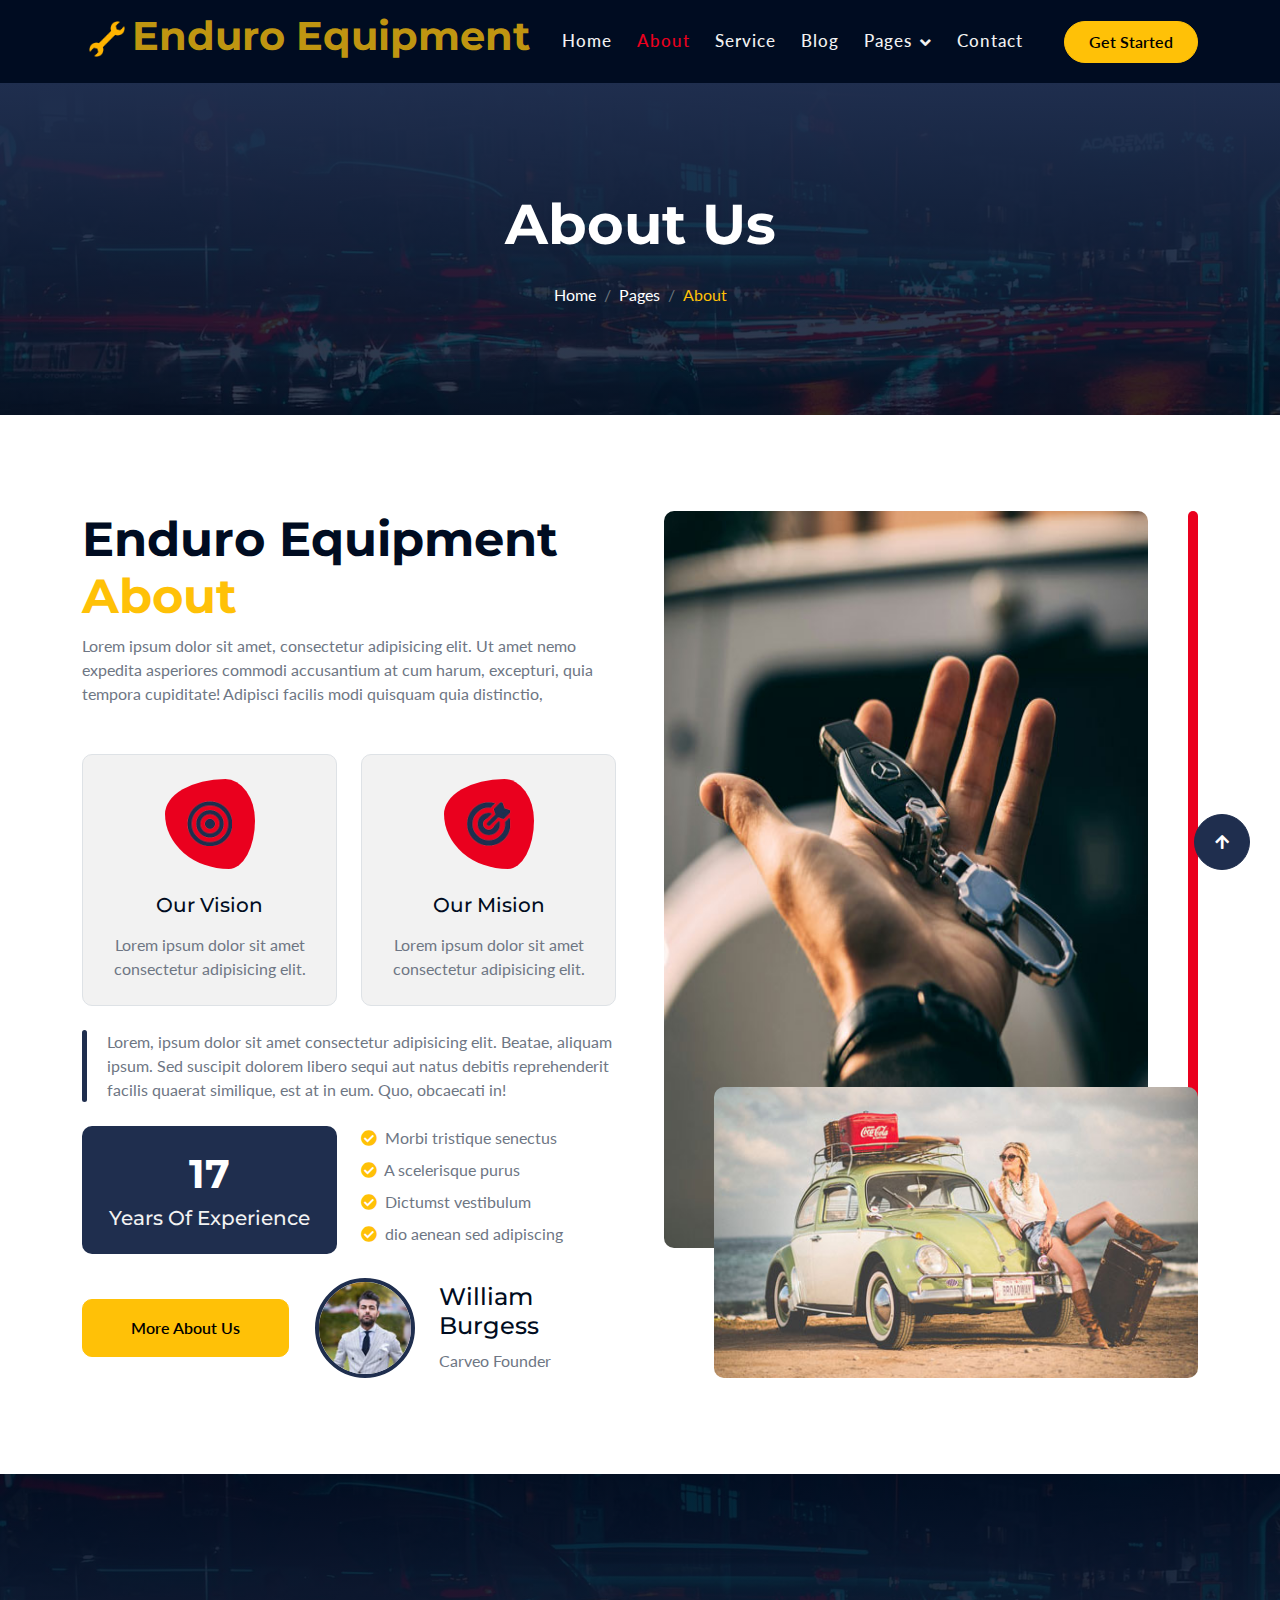
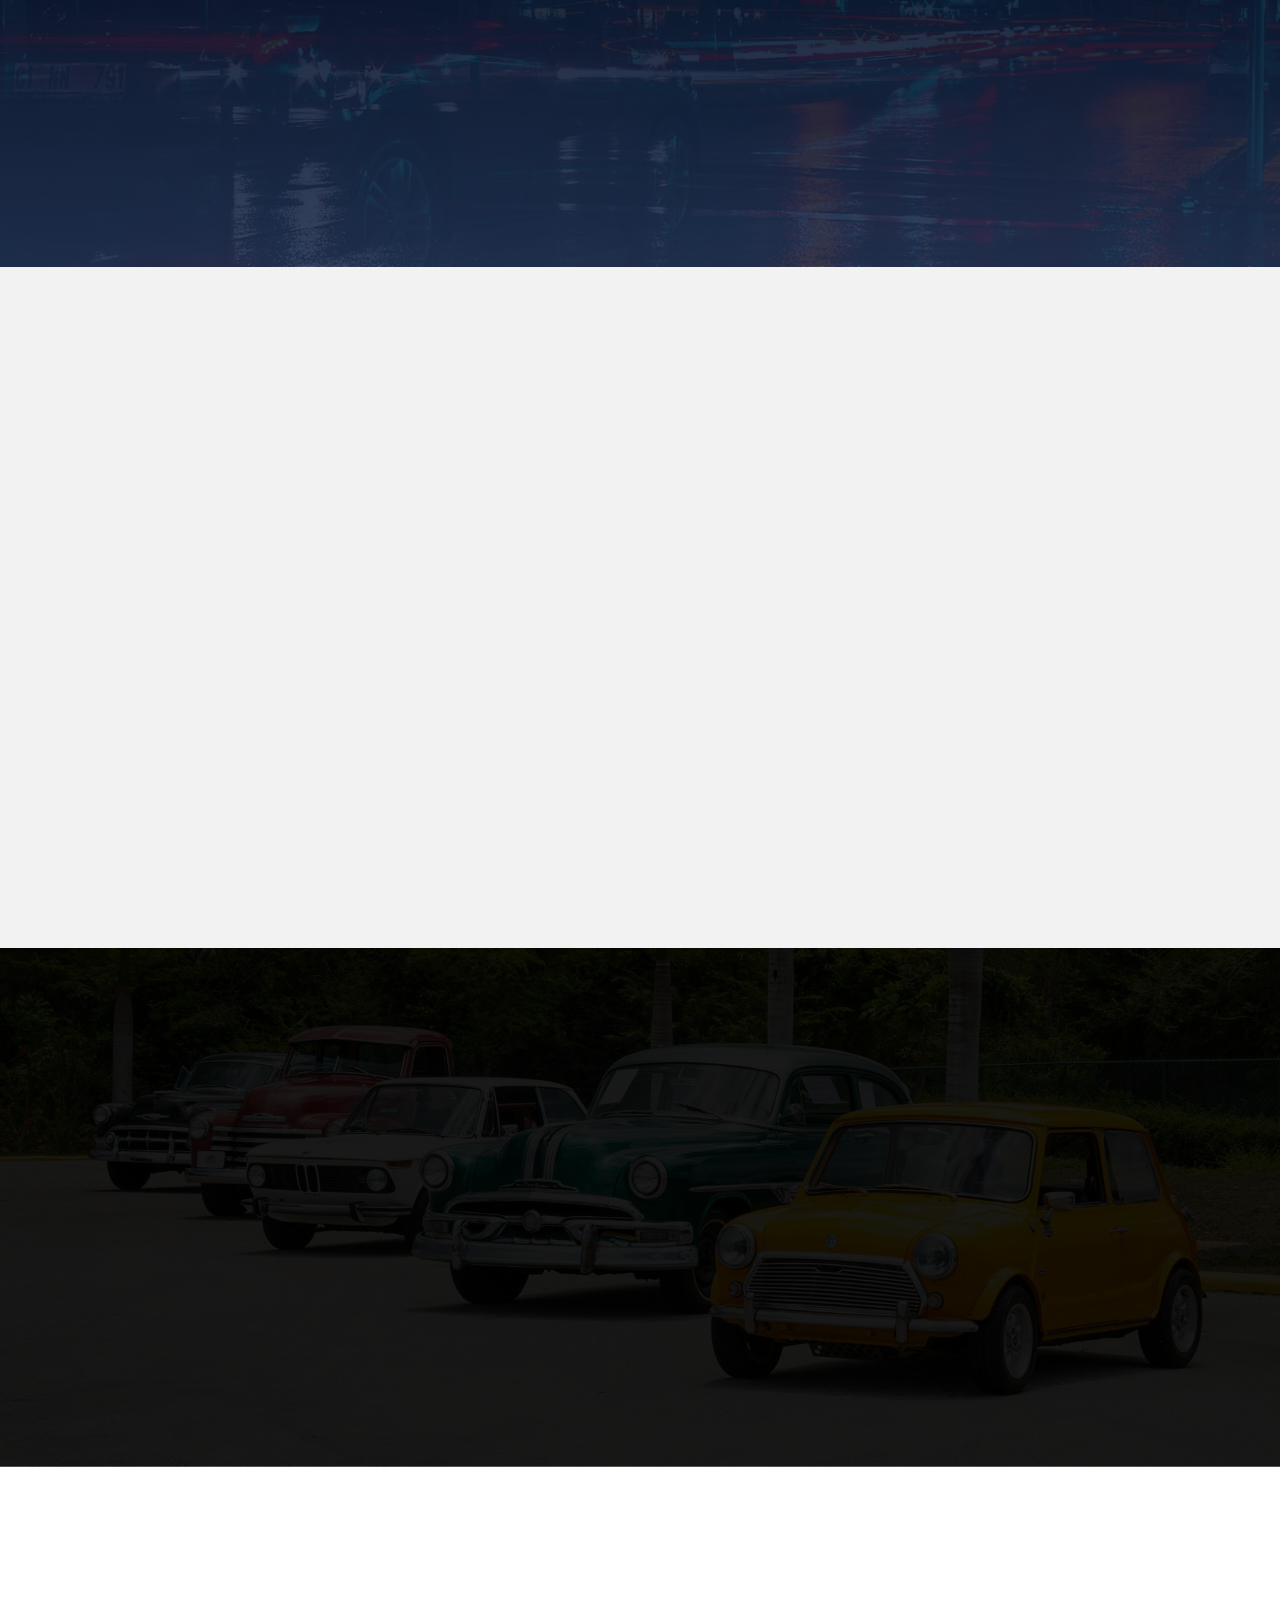
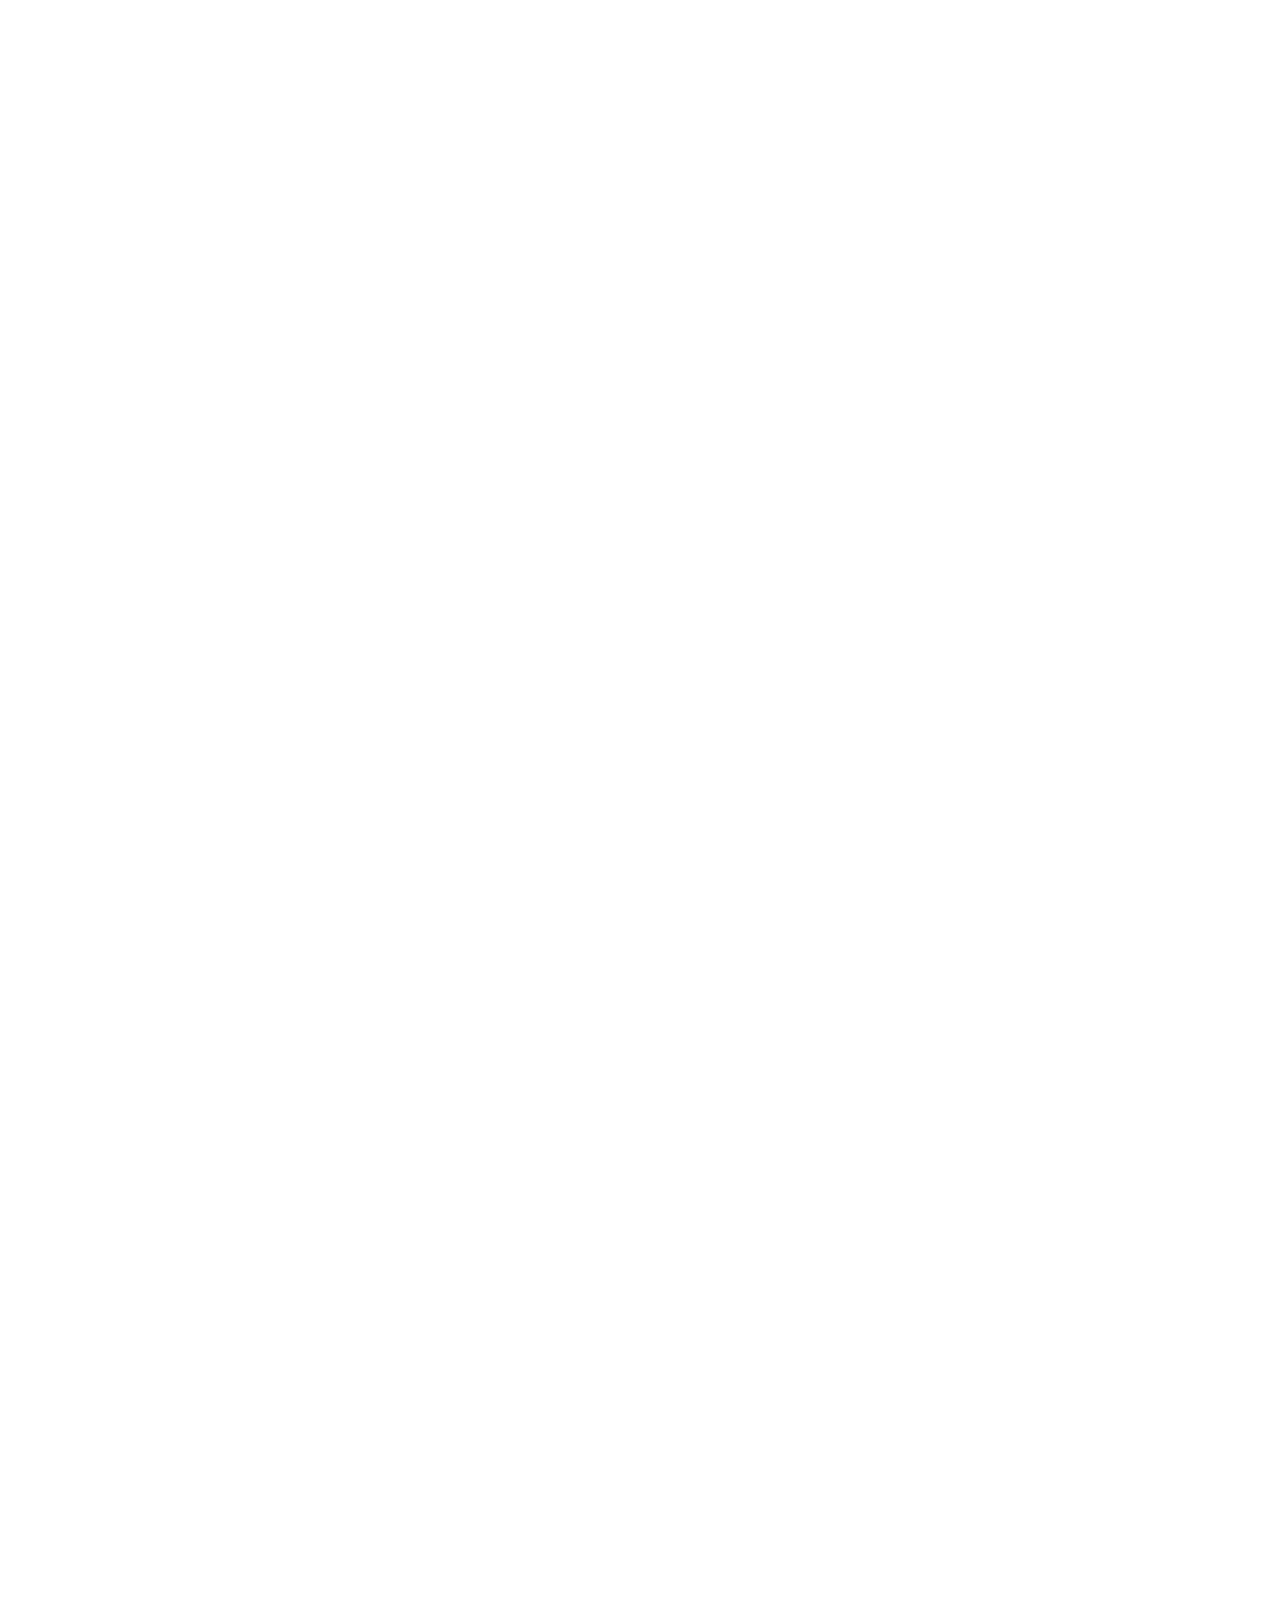
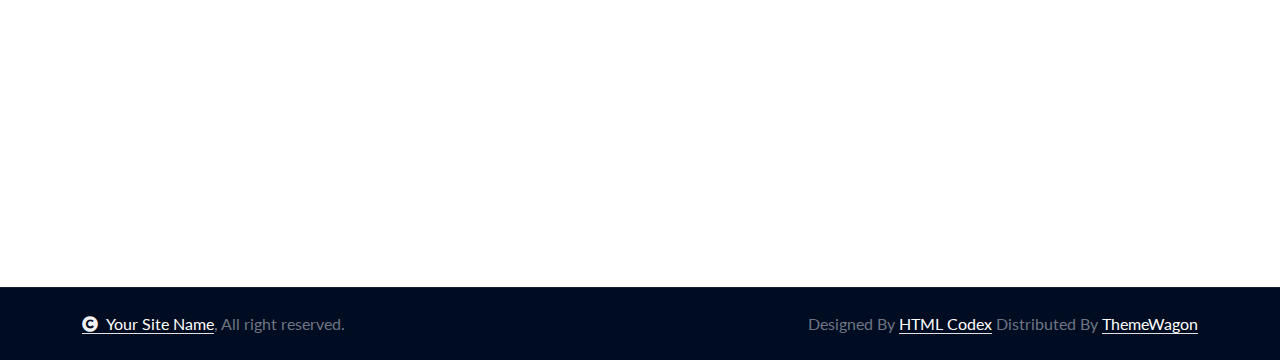
<file: about.html>
<!DOCTYPE html>
<html lang="en">

<head>
    <meta charset="utf-8">
    <title>Enduro Equipment - Car Rent Website Template</title>
    <meta content="width=device-width, initial-scale=1.0" name="viewport">
    <meta content="" name="keywords">
    <meta content="" name="description">

    <!-- Google Web Fonts -->
    <link rel="preconnect" href="https://fonts.googleapis.com">
    <link rel="preconnect" href="https://fonts.gstatic.com" crossorigin>
    <link
        href="https://fonts.googleapis.com/css2?family=Lato:ital,wght@0,400;0,700;0,900;1,400;1,700;1,900&family=Montserrat:ital,wght@0,100..900;1,100..900&display=swap"
        rel="stylesheet">

    <!-- Icon Font Stylesheet -->
    <link rel="stylesheet" href="https://use.fontawesome.com/releases/v5.15.4/css/all.css" />
    <link href="https://cdn.jsdelivr.net/npm/bootstrap-icons@1.4.1/font/bootstrap-icons.css" rel="stylesheet">

    <!-- Libraries Stylesheet -->
    <link href="lib/animate/animate.min.css" rel="stylesheet">
    <link href="lib/owlcarousel/assets/owl.carousel.min.css" rel="stylesheet">


    <!-- Customized Bootstrap Stylesheet -->
    <link href="css/bootstrap.min.css" rel="stylesheet">

    <!-- Template Stylesheet -->
    <link href="css/style.css" rel="stylesheet">
</head>

<body>

    <!-- Spinner Start -->
    <div id="spinner"
        class="show bg-white position-fixed translate-middle w-100 vh-100 top-50 start-50 d-flex align-items-center justify-content-center">
        <div class="spinner-border text-warning" style="width: 3rem; height: 3rem;" role="status">
            <span class="sr-only">Loading...</span>
        </div>
    </div>
    <!-- Spinner End -->

    <!-- Topbar Start -->
    <!-- <div class="container-fluid topbar bg-secondary d-none d-xl-block w-100">
        <div class="container">
            <div class="row gx-0 align-items-center" style="height: 45px;">
                <div class="col-lg-6 text-center text-lg-start mb-lg-0">
                    <div class="d-flex flex-wrap">
                        <a href="#" class="text-muted me-4"><i class="fas fa-map-marker-alt text-warning me-2"></i>Find
                            A Location</a>
                        <a href="tel:+01234567890" class="text-muted me-4"><i
                                class="fas fa-phone-alt text-warning me-2"></i>+01234567890</a>
                        <a href="mailto:example@gmail.com" class="text-muted me-0"><i
                                class="fas fa-envelope text-warning me-2"></i>Example@gmail.com</a>
                    </div>
                </div>
                <div class="col-lg-6 text-center text-lg-end">
                    <div class="d-flex align-items-center justify-content-end">
                        <a href="#" class="btn btn-light btn-sm-square rounded-circle me-3"><i
                                class="fab fa-facebook-f"></i></a>
                        <a href="#" class="btn btn-light btn-sm-square rounded-circle me-3"><i
                                class="fab fa-twitter"></i></a>
                        <a href="#" class="btn btn-light btn-sm-square rounded-circle me-3"><i
                                class="fab fa-instagram"></i></a>
                        <a href="#" class="btn btn-light btn-sm-square rounded-circle me-0"><i
                                class="fab fa-linkedin-in"></i></a>
                    </div>
                </div>
            </div>
        </div>
    </div> -->
    <!-- Topbar End -->

    <!-- Navbar & Hero Start -->
    <div class="container-fluid nav-bar sticky-top px-0 px-lg-4 py-2 py-lg-0 bg-dark navbar-dark">
        <div class="container">
            <nav class="navbar navbar-expand-lg navbar-light">
                <a href="" class="navbar-brand p-0">
                    <h1 class="display-6" style="color: #BF9511;"><img src="img/wrench.png"
                            alt="Logo"><i></i></img>Enduro Equipment
                    </h1>
                    <!-- <img src="img/logo.png" alt="Logo"> -->
                </a>
                <button class="navbar-toggler" type="button" data-bs-toggle="collapse" data-bs-target="#navbarCollapse">
                    <span class="fa fa-bars"></span>
                </button>
                <div class="collapse navbar-collapse " id="navbarCollapse">
                    <div class="navbar-nav mx-auto py-0">
                        <a href="index.html" class="nav-item nav-link text-light ">Home</a>
                        <a href="about.html" class="nav-item nav-link active ">About</a>
                        <a href="service.html" class="nav-item nav-link text-light">Service</a>
                        <a href="blog.html" class="nav-item nav-link text-light">Blog</a>
                        <div class="nav-item dropdown ">
                            <a href="#" class="nav-link dropdown-toggle text-light" data-bs-toggle="dropdown">Pages</a>
                            <div class="dropdown-menu m-0 ">
                                <a href="feature.html" class="dropdown-item ">Our Feature</a>
                                <a href="cars.html" class="dropdown-item">Our Cars</a>
                                <a href="team.html" class="dropdown-item">Our Team</a>
                                <a href="testimonial.html" class="dropdown-item">Testimonial</a>
                                <a href="404.html" class="dropdown-item">404 Page</a>
                            </div>
                        </div>
                        <a href="contact.html" class="nav-item nav-link text-light">Contact</a>
                    </div>
                    <a href="#" class="btn btn-warning rounded-pill py-2 px-4 ">Get Started</a>
                </div>
            </nav>
        </div>
    </div>
    <!-- Navbar & Hero End -->

    <!-- Header Start -->
    <div class="container-fluid bg-breadcrumb">
        <div class="container text-center py-5" style="max-width: 900px;">
            <h4 class="text-white display-4 mb-4 wow fadeInDown" data-wow-delay="0.1s">About Us</h4>
            <ol class="breadcrumb d-flex justify-content-center mb-0 wow fadeInDown" data-wow-delay="0.3s">
                <li class="breadcrumb-item"><a href="index.html">Home</a></li>
                <li class="breadcrumb-item"><a href="#">Pages</a></li>
                <li class="breadcrumb-item active text-warning">About</li>
            </ol>
        </div>
    </div>
    <!-- Header End -->

    <!-- About Start -->
    <div class="container-fluid overflow-hidden about py-5">
        <div class="container py-5">
            <div class="row g-5">
                <div class="col-xl-6 wow fadeInLeft" data-wow-delay="0.2s">
                    <div class="about-item">
                        <div class="pb-5">
                            <h1 class="display-5 text-capitalize">Enduro Equipment <span
                                    class="text-warning">About</span></h1>
                            <p class="mb-0">Lorem ipsum dolor sit amet, consectetur adipisicing elit. Ut amet nemo
                                expedita asperiores commodi accusantium at cum harum, excepturi, quia tempora
                                cupiditate! Adipisci facilis modi quisquam quia distinctio,
                            </p>
                        </div>
                        <div class="row g-4">
                            <div class="col-lg-6">
                                <div class="about-item-inner border p-4">
                                    <div class="about-icon mb-4">
                                        <img src="img/about-icon-1.png" class="img-fluid w-50 h-50" alt="Icon">
                                    </div>
                                    <h5 class="mb-3">Our Vision</h5>
                                    <p class="mb-0">Lorem ipsum dolor sit amet consectetur adipisicing elit.</p>
                                </div>
                            </div>
                            <div class="col-lg-6">
                                <div class="about-item-inner border p-4">
                                    <div class="about-icon mb-4">
                                        <img src="img/about-icon-2.png" class="img-fluid h-50 w-50" alt="Icon">
                                    </div>
                                    <h5 class="mb-3">Our Mision</h5>
                                    <p class="mb-0">Lorem ipsum dolor sit amet consectetur adipisicing elit.</p>
                                </div>
                            </div>
                        </div>
                        <p class="text-item my-4">Lorem, ipsum dolor sit amet consectetur adipisicing elit. Beatae,
                            aliquam ipsum. Sed suscipit dolorem libero sequi aut natus debitis reprehenderit facilis
                            quaerat similique, est at in eum. Quo, obcaecati in!
                        </p>
                        <div class="row g-4">
                            <div class="col-lg-6">
                                <div class="text-center rounded bg-secondary p-4">
                                    <h1 class="display-6 text-white">17</h1>
                                    <h5 class="text-light mb-0">Years Of Experience</h5>
                                </div>
                            </div>
                            <div class="col-lg-6">
                                <div class="rounded">
                                    <p class="mb-2"><i class="fa fa-check-circle text-warning me-1"></i> Morbi tristique
                                        senectus</p>
                                    <p class="mb-2"><i class="fa fa-check-circle text-warning me-1"></i> A scelerisque
                                        purus</p>
                                    <p class="mb-2"><i class="fa fa-check-circle text-warning me-1"></i> Dictumst
                                        vestibulum</p>
                                    <p class="mb-0"><i class="fa fa-check-circle text-warning me-1"></i> dio aenean sed
                                        adipiscing</p>
                                </div>
                            </div>
                            <div class="col-lg-5 d-flex align-items-center">
                                <a href="#" class="btn btn-warning rounded py-3 px-5">More About Us</a>
                            </div>
                            <div class="col-lg-7">
                                <div class="d-flex align-items-center">
                                    <img src="img/attachment-img.jpg"
                                        class="img-fluid rounded-circle border border-4 border-secondary"
                                        style="width: 100px; height: 100px;" alt="Image">
                                    <div class="ms-4">
                                        <h4>William Burgess</h4>
                                        <p class="mb-0">Carveo Founder</p>
                                    </div>
                                </div>
                            </div>
                        </div>
                    </div>
                </div>
                <div class="col-xl-6 wow fadeInRight" data-wow-delay="0.2s">
                    <div class="about-img">
                        <div class="img-1">
                            <img src="img/about-img.jpg" class="img-fluid rounded h-100 w-100" alt="">
                        </div>
                        <div class="img-2">
                            <img src="img/about-img-1.jpg" class="img-fluid rounded w-100" alt="">
                        </div>
                    </div>
                </div>
            </div>
        </div>
    </div>
    <!-- About End -->

    <!-- Fact Counter -->
    <div class="container-fluid counter py-5">
        <div class="container py-5">
            <div class="row g-5">
                <div class="col-md-6 col-lg-6 col-xl-3 wow fadeInUp" data-wow-delay="0.1s">
                    <div class="counter-item text-center">
                        <div class="counter-item-icon mx-auto">
                            <i class="fas fa-thumbs-up fa-2x"></i>
                        </div>
                        <div class="counter-counting my-3">
                            <span class="text-white fs-2 fw-bold" data-toggle="counter-up">829</span>
                            <span class="h1 fw-bold text-white">+</span>
                        </div>
                        <h4 class="text-white mb-0">Happy Clients</h4>
                    </div>
                </div>
                <div class="col-md-6 col-lg-6 col-xl-3 wow fadeInUp" data-wow-delay="0.3s">
                    <div class="counter-item text-center">
                        <div class="counter-item-icon mx-auto">
                            <i class="fas fa-car-alt fa-2x"></i>
                        </div>
                        <div class="counter-counting my-3">
                            <span class="text-white fs-2 fw-bold" data-toggle="counter-up">56</span>
                            <span class="h1 fw-bold text-white">+</span>
                        </div>
                        <h4 class="text-white mb-0">Number of Cars</h4>
                    </div>
                </div>
                <div class="col-md-6 col-lg-6 col-xl-3 wow fadeInUp" data-wow-delay="0.5s">
                    <div class="counter-item text-center">
                        <div class="counter-item-icon mx-auto">
                            <i class="fas fa-building fa-2x"></i>
                        </div>
                        <div class="counter-counting my-3">
                            <span class="text-white fs-2 fw-bold" data-toggle="counter-up">127</span>
                            <span class="h1 fw-bold text-white">+</span>
                        </div>
                        <h4 class="text-white mb-0">Car Center</h4>
                    </div>
                </div>
                <div class="col-md-6 col-lg-6 col-xl-3 wow fadeInUp" data-wow-delay="0.7s">
                    <div class="counter-item text-center">
                        <div class="counter-item-icon mx-auto">
                            <i class="fas fa-clock fa-2x"></i>
                        </div>
                        <div class="counter-counting my-3">
                            <span class="text-white fs-2 fw-bold" data-toggle="counter-up">589</span>
                            <span class="h1 fw-bold text-white">+</span>
                        </div>
                        <h4 class="text-white mb-0">Total kilometers</h4>
                    </div>
                </div>
            </div>
        </div>
    </div>
    <!-- Fact Counter -->

    <!-- Features Start -->
    <div class="container-fluid feature py-5">
        <div class="container py-5">
            <div class="text-center mx-auto pb-5 wow fadeInUp" data-wow-delay="0.1s" style="max-width: 800px;">
                <h1 class="display-5 text-capitalize mb-3">Enduro Equipment <span class="text-warning">Features</span>
                </h1>
                <p class="mb-0">Lorem ipsum dolor sit amet, consectetur adipisicing elit. Ut amet nemo expedita
                    asperiores commodi accusantium at cum harum, excepturi, quia tempora cupiditate! Adipisci facilis
                    modi quisquam quia distinctio,
                </p>
            </div>
            <div class="row g-4 align-items-center">
                <div class="col-xl-4">
                    <div class="row gy-4 gx-0">
                        <div class="col-12 wow fadeInUp" data-wow-delay="0.1s">
                            <div class="feature-item">
                                <div class="feature-icon">
                                    <span class="fa fa-trophy fa-2x"></span>
                                </div>
                                <div class="ms-4">
                                    <h5 class="mb-3">First Class services</h5>
                                    <p class="mb-0">Lorem ipsum dolor sit amet consectetur adipisicing elit.
                                        Consectetur, in illum aperiam ullam magni eligendi?</p>
                                </div>
                            </div>
                        </div>
                        <div class="col-12 wow fadeInUp" data-wow-delay="0.3s">
                            <div class="feature-item">
                                <div class="feature-icon">
                                    <span class="fa fa-road fa-2x"></span>
                                </div>
                                <div class="ms-4">
                                    <h5 class="mb-3">24/7 road assistance</h5>
                                    <p class="mb-0">Lorem ipsum dolor sit amet consectetur adipisicing elit.
                                        Consectetur, in illum aperiam ullam magni eligendi?</p>
                                </div>
                            </div>
                        </div>
                    </div>
                </div>
                <div class="col-lg-12 col-xl-4 wow fadeInUp" data-wow-delay="0.2s">
                    <img src="img/features-img.png" class="img-fluid w-100" style="object-fit: cover;" alt="Img">
                </div>
                <div class="col-xl-4">
                    <div class="row gy-4 gx-0">
                        <div class="col-12 wow fadeInUp" data-wow-delay="0.1s">
                            <div class="feature-item justify-content-end">
                                <div class="text-end me-4">
                                    <h5 class="mb-3">Quality at Minimum</h5>
                                    <p class="mb-0">Lorem ipsum dolor sit amet consectetur adipisicing elit.
                                        Consectetur, in illum aperiam ullam magni eligendi?</p>
                                </div>
                                <div class="feature-icon">
                                    <span class="fa fa-tag fa-2x"></span>
                                </div>
                            </div>
                        </div>
                        <div class="col-12 wow fadeInUp" data-wow-delay="0.3s">
                            <div class="feature-item justify-content-end">
                                <div class="text-end me-4">
                                    <h5 class="mb-3">Free Pick-Up & Drop-Off</h5>
                                    <p class="mb-0">Lorem ipsum dolor sit amet consectetur adipisicing elit.
                                        Consectetur, in illum aperiam ullam magni eligendi?</p>
                                </div>
                                <div class="feature-icon">
                                    <span class="fa fa-map-pin fa-2x"></span>
                                </div>
                            </div>
                        </div>
                    </div>
                </div>
            </div>
        </div>
    </div>
    <!-- Features End -->

    <!-- Car Steps Start -->
    <div class="container-fluid steps py-5">
        <div class="container py-5">
            <div class="text-center mx-auto pb-5 wow fadeInUp" data-wow-delay="0.1s" style="max-width: 800px;">
                <h1 class="display-5 text-capitalize text-white mb-3">Enduro Equipment<span class="text-warning">
                        Process</span>
                </h1>
                <p class="mb-0 text-white">Lorem ipsum dolor sit amet, consectetur adipisicing elit. Ut amet nemo
                    expedita asperiores commodi accusantium at cum harum, excepturi, quia tempora cupiditate! Adipisci
                    facilis modi quisquam quia distinctio,
                </p>
            </div>
            <div class="row g-4">
                <div class="col-lg-4 wow fadeInUp" data-wow-delay="0.1s">
                    <div class="steps-item p-4 mb-4">
                        <h4>Come In Contact</h4>
                        <p class="mb-0">Lorem ipsum dolor sit amet consectetur adipisicing elit. Ad, dolorem!</p>
                        <div class="setps-number">01.</div>
                    </div>
                </div>
                <div class="col-lg-4 wow fadeInUp" data-wow-delay="0.3s">
                    <div class="steps-item p-4 mb-4">
                        <h4>Choose A Car</h4>
                        <p class="mb-0">Lorem ipsum dolor sit amet consectetur adipisicing elit. Ad, dolorem!</p>
                        <div class="setps-number">02.</div>
                    </div>
                </div>
                <div class="col-lg-4 wow fadeInUp" data-wow-delay="0.5s">
                    <div class="steps-item p-4 mb-4">
                        <h4>Enjoy Driving</h4>
                        <p class="mb-0">Lorem ipsum dolor sit amet consectetur adipisicing elit. Ad, dolorem!</p>
                        <div class="setps-number">03.</div>
                    </div>
                </div>
            </div>
        </div>
    </div>
    <!-- Car Steps End -->

    <!-- Team Start -->
    <div class="container-fluid team py-5">
        <div class="container py-5">
            <div class="text-center mx-auto pb-5 wow fadeInUp" data-wow-delay="0.1s" style="max-width: 800px;">
                <h1 class="display-5 text-capitalize mb-3">Customer<span class="text-warning"> Suport</span> Center</h1>
                <p class="mb-0">Lorem ipsum dolor sit amet, consectetur adipisicing elit. Ut amet nemo expedita
                    asperiores commodi accusantium at cum harum, excepturi, quia tempora cupiditate! Adipisci facilis
                    modi quisquam quia distinctio,
                </p>
            </div>
            <div class="row g-4">
                <div class="col-md-6 col-lg-6 col-xl-3 wow fadeInUp" data-wow-delay="0.1s">
                    <div class="team-item p-4 pt-0">
                        <div class="team-img">
                            <img src="img/team-1.jpg" class="img-fluid rounded w-100" alt="Image">
                        </div>
                        <div class="team-content pt-4">
                            <h4>MARTIN DOE</h4>
                            <p>Profession</p>
                            <div class="team-icon d-flex justify-content-center">
                                <a class="btn btn-square btn-light rounded-circle mx-1" href=""><i
                                        class="fab fa-facebook-f"></i></a>
                                <a class="btn btn-square btn-light rounded-circle mx-1" href=""><i
                                        class="fab fa-twitter"></i></a>
                                <a class="btn btn-square btn-light rounded-circle mx-1" href=""><i
                                        class="fab fa-instagram"></i></a>
                                <a class="btn btn-square btn-light rounded-circle mx-1" href=""><i
                                        class="fab fa-linkedin-in"></i></a>
                            </div>
                        </div>
                    </div>
                </div>
                <div class="col-md-6 col-lg-6 col-xl-3 wow fadeInUp" data-wow-delay="0.3s">
                    <div class="team-item p-4 pt-0">
                        <div class="team-img">
                            <img src="img/team-2.jpg" class="img-fluid rounded w-100" alt="Image">
                        </div>
                        <div class="team-content pt-4">
                            <h4>MARTIN DOE</h4>
                            <p>Profession</p>
                            <div class="team-icon d-flex justify-content-center">
                                <a class="btn btn-square btn-light rounded-circle mx-1" href=""><i
                                        class="fab fa-facebook-f"></i></a>
                                <a class="btn btn-square btn-light rounded-circle mx-1" href=""><i
                                        class="fab fa-twitter"></i></a>
                                <a class="btn btn-square btn-light rounded-circle mx-1" href=""><i
                                        class="fab fa-instagram"></i></a>
                                <a class="btn btn-square btn-light rounded-circle mx-1" href=""><i
                                        class="fab fa-linkedin-in"></i></a>
                            </div>
                        </div>
                    </div>
                </div>
                <div class="col-md-6 col-lg-6 col-xl-3 wow fadeInUp" data-wow-delay="0.5s">
                    <div class="team-item p-4 pt-0">
                        <div class="team-img">
                            <img src="img/team-3.jpg" class="img-fluid rounded w-100" alt="Image">
                        </div>
                        <div class="team-content pt-4">
                            <h4>MARTIN DOE</h4>
                            <p>Profession</p>
                            <div class="team-icon d-flex justify-content-center">
                                <a class="btn btn-square btn-light rounded-circle mx-1" href=""><i
                                        class="fab fa-facebook-f"></i></a>
                                <a class="btn btn-square btn-light rounded-circle mx-1" href=""><i
                                        class="fab fa-twitter"></i></a>
                                <a class="btn btn-square btn-light rounded-circle mx-1" href=""><i
                                        class="fab fa-instagram"></i></a>
                                <a class="btn btn-square btn-light rounded-circle mx-1" href=""><i
                                        class="fab fa-linkedin-in"></i></a>
                            </div>
                        </div>
                    </div>
                </div>
                <div class="col-md-6 col-lg-6 col-xl-3 wow fadeInUp" data-wow-delay="0.7s">
                    <div class="team-item p-4 pt-0">
                        <div class="team-img">
                            <img src="img/team-4.jpg" class="img-fluid rounded w-100" alt="Image">
                        </div>
                        <div class="team-content pt-4">
                            <h4>MARTIN DOE</h4>
                            <p>Profession</p>
                            <div class="team-icon d-flex justify-content-center">
                                <a class="btn btn-square btn-light rounded-circle mx-1" href=""><i
                                        class="fab fa-facebook-f"></i></a>
                                <a class="btn btn-square btn-light rounded-circle mx-1" href=""><i
                                        class="fab fa-twitter"></i></a>
                                <a class="btn btn-square btn-light rounded-circle mx-1" href=""><i
                                        class="fab fa-instagram"></i></a>
                                <a class="btn btn-square btn-light rounded-circle mx-1" href=""><i
                                        class="fab fa-linkedin-in"></i></a>
                            </div>
                        </div>
                    </div>
                </div>
            </div>
        </div>
    </div>
    <!-- Team End -->

    <!-- Banner Start -->
    <div class="container-fluid banner pb-5 wow zoomInDown" data-wow-delay="0.1s">
        <div class="container pb-5">
            <div class="banner-item rounded">
                <img src="img/banner-1.jpg" class="img-fluid rounded w-100" alt="">
                <div class="banner-content">
                    <h2 class="text-warning">Rent Your Car</h2>
                    <h1 class="text-white">Interested in Renting?</h1>
                    <p class="text-white">Don't hesitate and send us a message.</p>
                    <div class="banner-btn">
                        <a href="#" class="btn btn-secondary rounded-pill py-3 px-4 px-md-5 me-2">WhatchApp</a>
                        <a href="#" class="btn btn-warning rounded-pill py-3 px-4 px-md-5 ms-2">Contact Us</a>
                    </div>
                </div>
            </div>
        </div>
    </div>
    <!-- Banner End -->

    <!-- Footer Start -->
    <div class="container-fluid footer py-5 wow fadeIn" data-wow-delay="0.2s">
        <div class="container py-5">
            <div class="row g-5">
                <div class="col-md-6 col-lg-6 col-xl-3">
                    <div class="footer-item d-flex flex-column">
                        <div class="footer-item">
                            <h4 class="text-white mb-4">About Us</h4>
                            <p class="mb-3">Dolor amet sit justo amet elitr clita ipsum elitr est.Lorem ipsum dolor sit
                                amet, consectetur adipiscing elit consectetur adipiscing elit.</p>
                        </div>
                        <div class="position-relative">
                            <input class="form-control rounded-pill w-100 py-3 ps-4 pe-5" type="text"
                                placeholder="Enter your email">
                            <button type="button"
                                class="btn btn-secondary rounded-pill position-absolute top-0 end-0 py-2 mt-2 me-2">Subscribe</button>
                        </div>
                    </div>
                </div>
                <div class="col-md-6 col-lg-6 col-xl-3">
                    <div class="footer-item d-flex flex-column">
                        <h4 class="text-white mb-4">Quick Links</h4>
                        <a href="#"><i class="fas fa-angle-right me-2"></i> About</a>
                        <a href="#"><i class="fas fa-angle-right me-2"></i> Cars</a>
                        <a href="#"><i class="fas fa-angle-right me-2"></i> Car Types</a>
                        <a href="#"><i class="fas fa-angle-right me-2"></i> Team</a>
                        <a href="#"><i class="fas fa-angle-right me-2"></i> Contact us</a>
                        <a href="#"><i class="fas fa-angle-right me-2"></i> Terms & Conditions</a>
                    </div>
                </div>
                <div class="col-md-6 col-lg-6 col-xl-3">
                    <div class="footer-item d-flex flex-column">
                        <h4 class="text-white mb-4">Business Hours</h4>
                        <div class="mb-3">
                            <h6 class="text-muted mb-0">Mon - Friday:</h6>
                            <p class="text-white mb-0">09.00 am to 07.00 pm</p>
                        </div>
                        <div class="mb-3">
                            <h6 class="text-muted mb-0">Saturday:</h6>
                            <p class="text-white mb-0">10.00 am to 05.00 pm</p>
                        </div>
                        <div class="mb-3">
                            <h6 class="text-muted mb-0">Vacation:</h6>
                            <p class="text-white mb-0">All Sunday is our vacation</p>
                        </div>
                    </div>
                </div>
                <div class="col-md-6 col-lg-6 col-xl-3">
                    <div class="footer-item d-flex flex-column">
                        <h4 class="text-white mb-4">Contact Info</h4>
                        <a href="#"><i class="fa fa-map-marker-alt me-2"></i> 123 Street, New York, USA</a>
                        <a href="mailto:info@example.com"><i class="fas fa-envelope me-2"></i> info@example.com</a>
                        <a href="tel:+012 345 67890"><i class="fas fa-phone me-2"></i> +012 345 67890</a>
                        <a href="tel:+012 345 67890" class="mb-3"><i class="fas fa-print me-2"></i> +012 345 67890</a>
                        <div class="d-flex">
                            <a class="btn btn-secondary btn-md-square rounded-circle me-3" href=""><i
                                    class="fab fa-facebook-f text-white"></i></a>
                            <a class="btn btn-secondary btn-md-square rounded-circle me-3" href=""><i
                                    class="fab fa-twitter text-white"></i></a>
                            <a class="btn btn-secondary btn-md-square rounded-circle me-3" href=""><i
                                    class="fab fa-instagram text-white"></i></a>
                            <a class="btn btn-secondary btn-md-square rounded-circle me-0" href=""><i
                                    class="fab fa-linkedin-in text-white"></i></a>
                        </div>
                    </div>
                </div>
            </div>
        </div>
    </div>
    <!-- Footer End -->

    <!-- Copyright Start -->
    <div class="container-fluid copyright py-4">
        <div class="container">
            <div class="row g-4 align-items-center">
                <div class="col-md-6 text-center text-md-start mb-md-0">
                    <span class="text-body"><a href="#" class="border-bottom text-white"><i
                                class="fas fa-copyright text-light me-2"></i>Your Site Name</a>, All right
                        reserved.</span>
                </div>
                <div class="col-md-6 text-center text-md-end text-body">
                    <!--/*** This template is free as long as you keep the below author’s credit link/attribution link/backlink. ***/-->
                    <!--/*** If you'd like to use the template without the below author’s credit link/attribution link/backlink, ***/-->
                    <!--/*** you can purchase the Credit Removal License from "https://htmlcodex.com/credit-removal". ***/-->
                    Designed By <a class="border-bottom text-white" href="https://htmlcodex.com">HTML Codex</a>
                    Distributed By <a class="border-bottom text-white" href="https://themewagon.com">ThemeWagon</a>
                </div>
            </div>
        </div>
    </div>
    <!-- Copyright End -->


    <!-- Back to Top -->
    <a href="#" class="btn btn-secondary btn-lg-square rounded-circle back-to-top"><i class="fa fa-arrow-up"></i></a>


    <!-- JavaScript Libraries -->
    <script src="https://ajax.googleapis.com/ajax/libs/jquery/3.6.4/jquery.min.js"></script>
    <script src="https://cdn.jsdelivr.net/npm/bootstrap@5.0.0/dist/js/bootstrap.bundle.min.js"></script>
    <script src="lib/wow/wow.min.js"></script>
    <script src="lib/easing/easing.min.js"></script>
    <script src="lib/waypoints/waypoints.min.js"></script>
    <script src="lib/counterup/counterup.min.js"></script>
    <script src="lib/owlcarousel/owl.carousel.min.js"></script>


    <!-- Template Javascript -->
    <script src="js/main.js"></script>
</body>

</html>
</file>
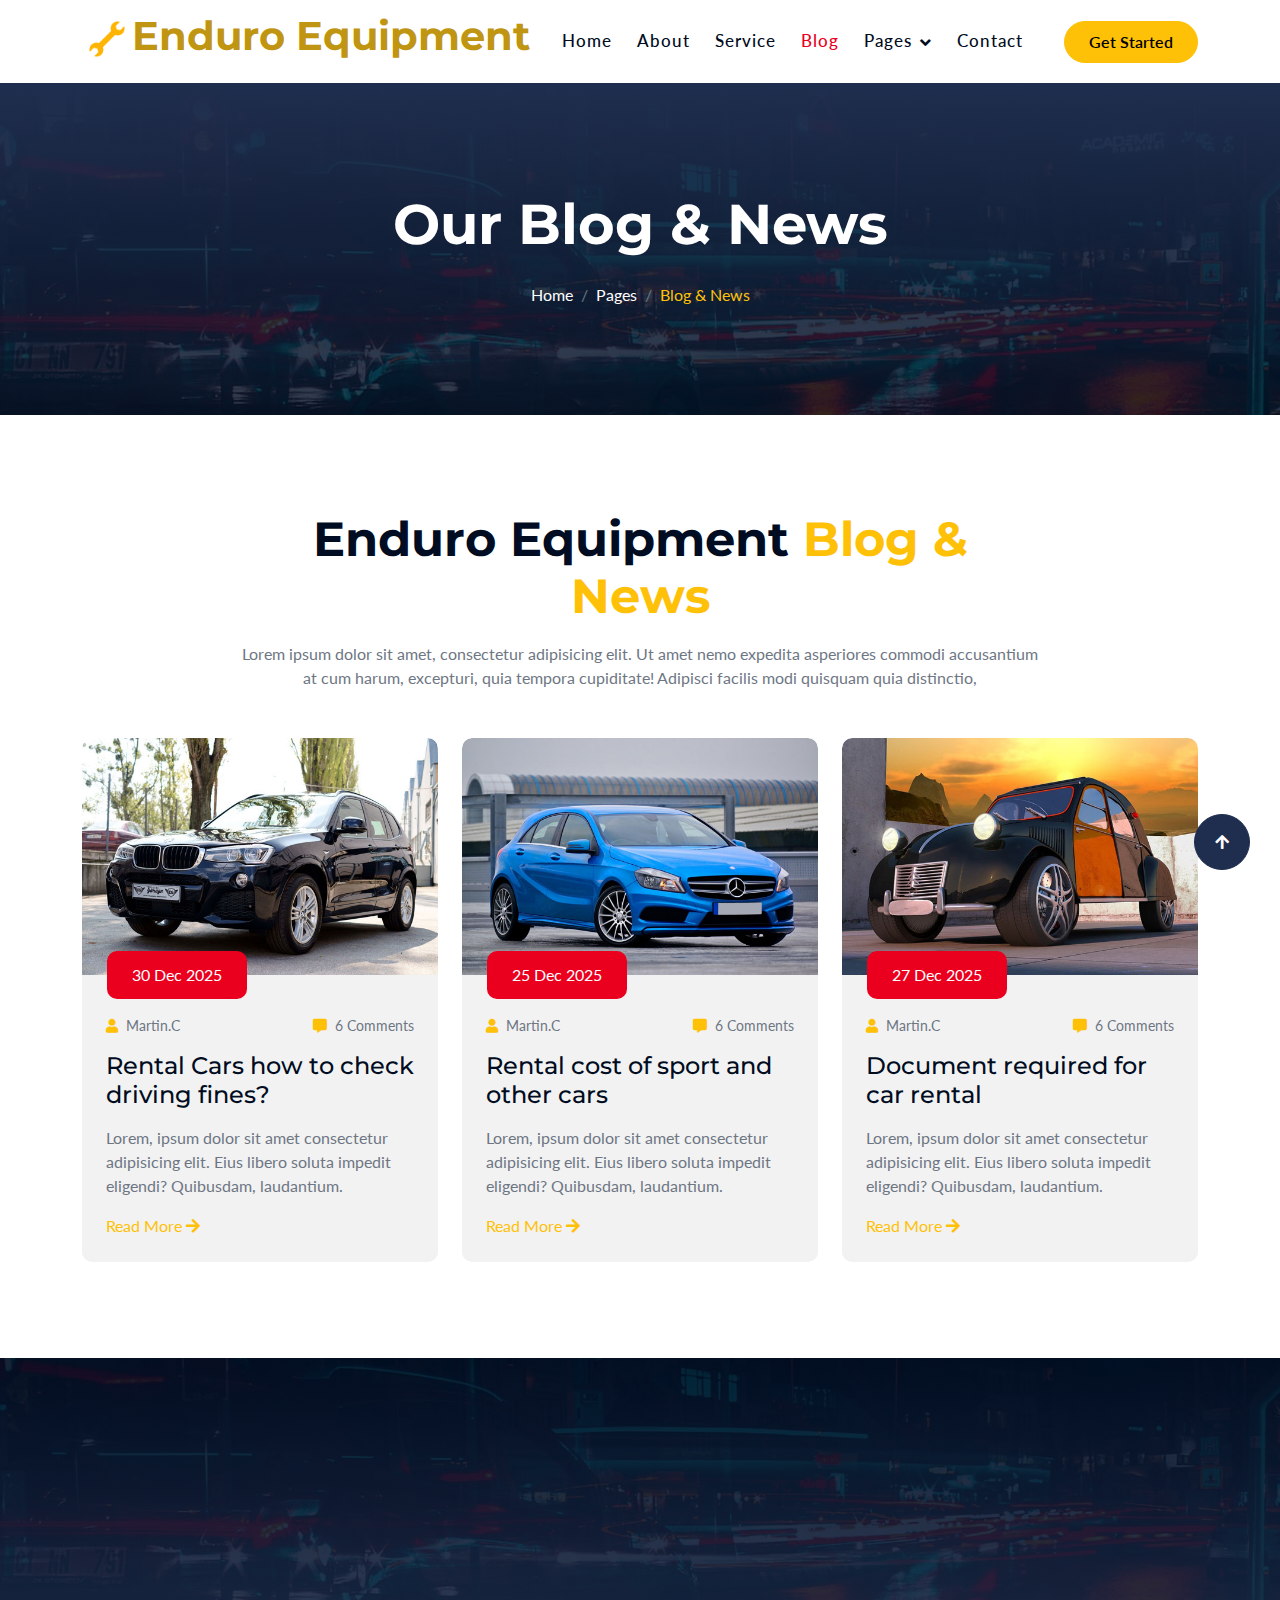
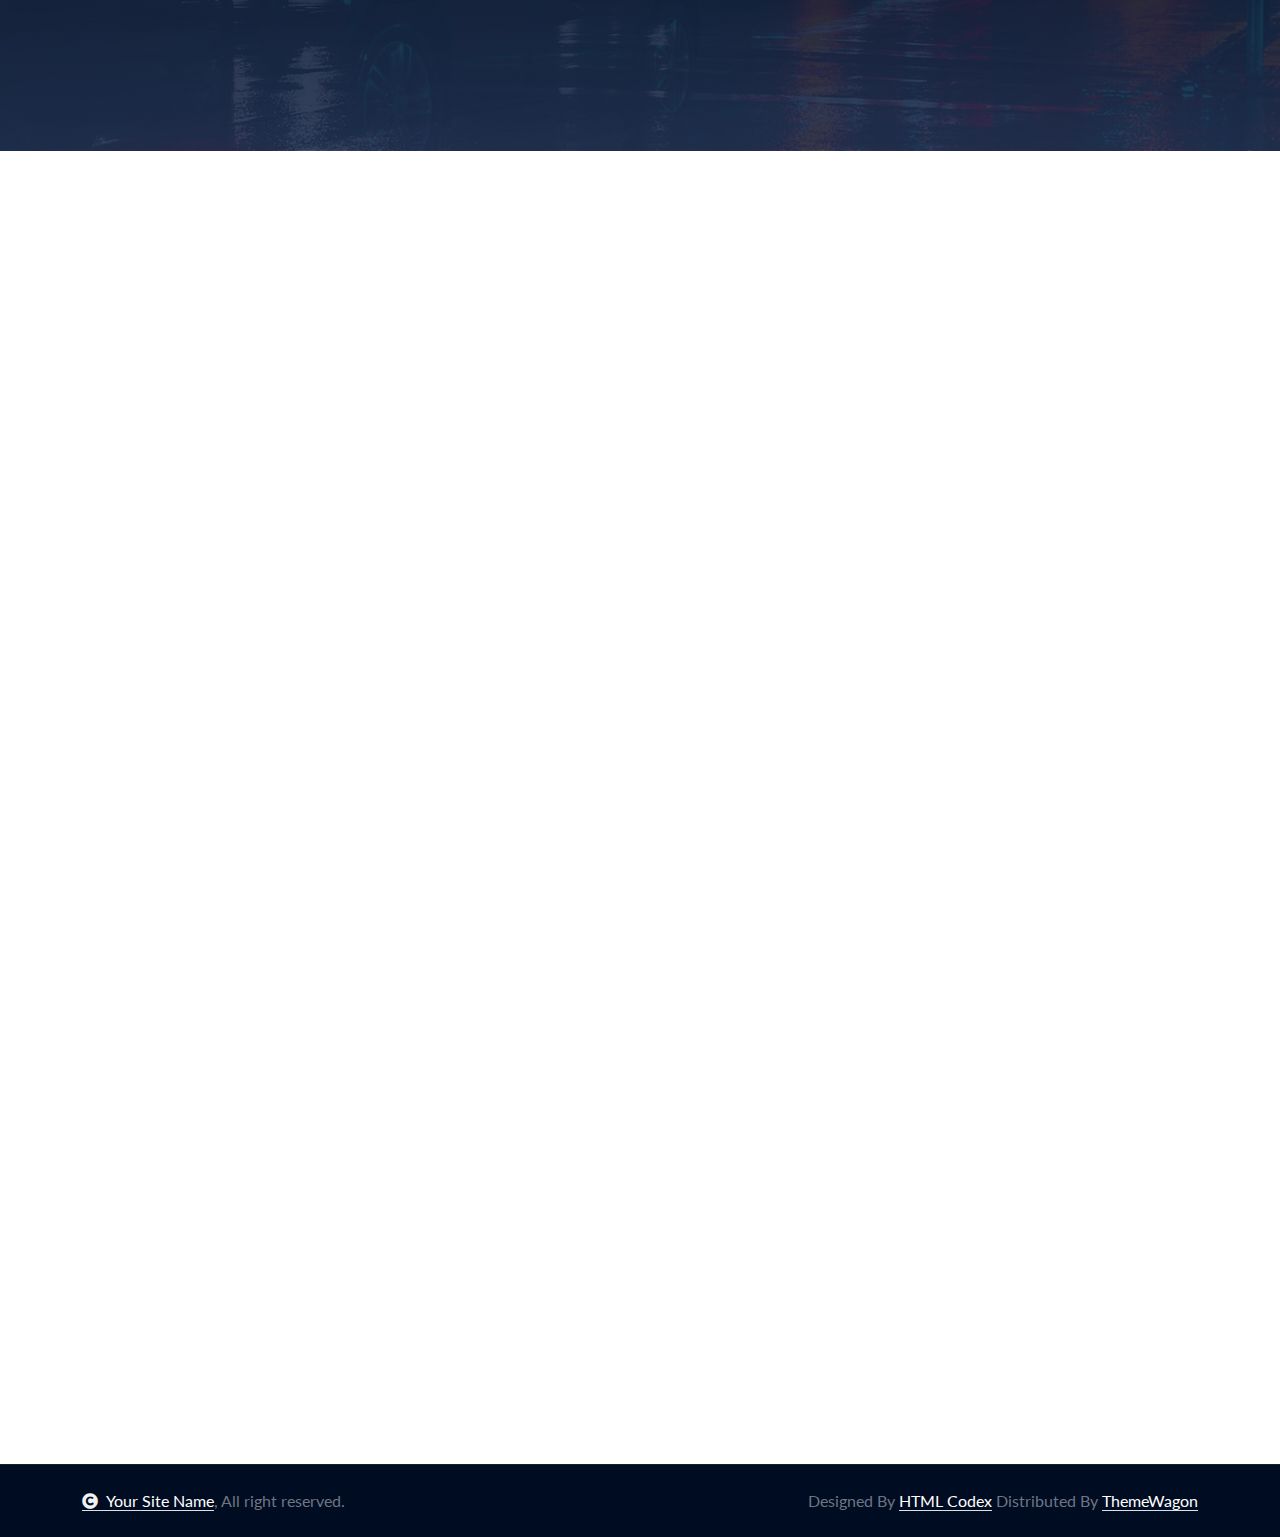
<file: blog.html>
<!DOCTYPE html>
<html lang="en">

<head>
    <meta charset="utf-8">
    <title>Enduro Equipment - Car Rent Website Template</title>
    <meta content="width=device-width, initial-scale=1.0" name="viewport">
    <meta content="" name="keywords">
    <meta content="" name="description">

    <!-- Google Web Fonts -->
    <link rel="preconnect" href="https://fonts.googleapis.com">
    <link rel="preconnect" href="https://fonts.gstatic.com" crossorigin>
    <link
        href="https://fonts.googleapis.com/css2?family=Lato:ital,wght@0,400;0,700;0,900;1,400;1,700;1,900&family=Montserrat:ital,wght@0,100..900;1,100..900&display=swap"
        rel="stylesheet">

    <!-- Icon Font Stylesheet -->
    <link rel="stylesheet" href="https://use.fontawesome.com/releases/v5.15.4/css/all.css" />
    <link href="https://cdn.jsdelivr.net/npm/bootstrap-icons@1.4.1/font/bootstrap-icons.css" rel="stylesheet">

    <!-- Libraries Stylesheet -->
    <link href="lib/animate/animate.min.css" rel="stylesheet">
    <link href="lib/owlcarousel/assets/owl.carousel.min.css" rel="stylesheet">


    <!-- Customized Bootstrap Stylesheet -->
    <link href="css/bootstrap.min.css" rel="stylesheet">

    <!-- Template Stylesheet -->
    <link href="css/style.css" rel="stylesheet">
</head>

<body>

    <!-- Spinner Start -->
    <div id="spinner"
        class="show bg-white position-fixed translate-middle w-100 vh-100 top-50 start-50 d-flex align-items-center justify-content-center">
        <div class="spinner-border text-warning" style="width: 3rem; height: 3rem;" role="status">
            <span class="sr-only">Loading...</span>
        </div>
    </div>
    <!-- Spinner End -->

    <!-- Topbar Start -->
    <!-- <div class="container-fluid topbar bg-secondary d-none d-xl-block w-100">
        <div class="container">
            <div class="row gx-0 align-items-center" style="height: 45px;">
                <div class="col-lg-6 text-center text-lg-start mb-lg-0">
                    <div class="d-flex flex-wrap">
                        <a href="#" class="text-muted me-4"><i class="fas fa-map-marker-alt text-warning me-2"></i>Find
                            A Location</a>
                        <a href="tel:+01234567890" class="text-muted me-4"><i
                                class="fas fa-phone-alt text-warning me-2"></i>+01234567890</a>
                        <a href="mailto:example@gmail.com" class="text-muted me-0"><i
                                class="fas fa-envelope text-warning me-2"></i>Example@gmail.com</a>
                    </div>
                </div>
                <div class="col-lg-6 text-center text-lg-end">
                    <div class="d-flex align-items-center justify-content-end">
                        <a href="#" class="btn btn-light btn-sm-square rounded-circle me-3"><i
                                class="fab fa-facebook-f"></i></a>
                        <a href="#" class="btn btn-light btn-sm-square rounded-circle me-3"><i
                                class="fab fa-twitter"></i></a>
                        <a href="#" class="btn btn-light btn-sm-square rounded-circle me-3"><i
                                class="fab fa-instagram"></i></a>
                        <a href="#" class="btn btn-light btn-sm-square rounded-circle me-0"><i
                                class="fab fa-linkedin-in"></i></a>
                    </div>
                </div>
            </div>
        </div>
    </div> -->
    <!-- Topbar End -->

    <!-- Navbar & Hero Start -->
    <div class="container-fluid nav-bar sticky-top px-0 px-lg-4 py-2 py-lg-0">
        <div class="container">
            <nav class="navbar navbar-expand-lg navbar-light">
                <a href="" class="navbar-brand p-0">
                    <h1 class="display-6" style="color: #BF9511;"><img src="img/wrench.png" alt="Logo"><i></i></i>Enduro
                        Equipment
                    </h1>
                    <!-- <img src="img/logo.png" alt="Logo"> -->
                </a>
                <button class="navbar-toggler" type="button" data-bs-toggle="collapse" data-bs-target="#navbarCollapse">
                    <span class="fa fa-bars"></span>
                </button>
                <div class="collapse navbar-collapse" id="navbarCollapse">
                    <div class="navbar-nav mx-auto py-0">
                        <a href="index.html" class="nav-item nav-link">Home</a>
                        <a href="about.html" class="nav-item nav-link">About</a>
                        <a href="service.html" class="nav-item nav-link">Service</a>
                        <a href="blog.html" class="nav-item nav-link active">Blog</a>

                        <div class="nav-item dropdown">
                            <a href="#" class="nav-link dropdown-toggle" data-bs-toggle="dropdown">Pages</a>
                            <div class="dropdown-menu m-0">
                                <a href="feature.html" class="dropdown-item">Our Feature</a>
                                <a href="cars.html" class="dropdown-item">Our Cars</a>
                                <a href="team.html" class="dropdown-item">Our Team</a>
                                <a href="testimonial.html" class="dropdown-item">Testimonial</a>
                                <a href="404.html" class="dropdown-item">404 Page</a>
                            </div>
                        </div>
                        <a href="contact.html" class="nav-item nav-link">Contact</a>
                    </div>
                    <a href="#" class="btn btn-warning rounded-pill py-2 px-4">Get Started</a>
                </div>
            </nav>
        </div>
    </div>
    <!-- Navbar & Hero End -->

    <!-- Header Start -->
    <div class="container-fluid bg-breadcrumb">
        <div class="container text-center py-5" style="max-width: 900px;">
            <h4 class="text-white display-4 mb-4 wow fadeInDown" data-wow-delay="0.1s">Our Blog & News</h4>
            <ol class="breadcrumb d-flex justify-content-center mb-0 wow fadeInDown" data-wow-delay="0.3s">
                <li class="breadcrumb-item"><a href="index.html">Home</a></li>
                <li class="breadcrumb-item"><a href="#">Pages</a></li>
                <li class="breadcrumb-item active text-warning">Blog & News</li>
            </ol>
        </div>
    </div>
    <!-- Header End -->

    <!-- Blog Start -->
    <div class="container-fluid blog py-5">
        <div class="container py-5">
            <div class="text-center mx-auto pb-5 wow fadeInUp" data-wow-delay="0.1s" style="max-width: 800px;">
                <h1 class="display-5 text-capitalize mb-3">Enduro Equipment<span class="text-warning"> Blog &
                        News</span></h1>
                <p class="mb-0">Lorem ipsum dolor sit amet, consectetur adipisicing elit. Ut amet nemo expedita
                    asperiores commodi accusantium at cum harum, excepturi, quia tempora cupiditate! Adipisci facilis
                    modi quisquam quia distinctio,
                </p>
            </div>
            <div class="row g-4">
                <div class="col-lg-4 wow fadeInUp" data-wow-delay="0.1s">
                    <div class="blog-item">
                        <div class="blog-img">
                            <img src="img/blog-1.jpg" class="img-fluid rounded-top w-100" alt="Image">
                        </div>
                        <div class="blog-content rounded-bottom p-4">
                            <div class="blog-date">30 Dec 2025</div>
                            <div class="blog-comment my-3">
                                <div class="small"><span class="fa fa-user text-warning"></span><span
                                        class="ms-2">Martin.C</span></div>
                                <div class="small"><span class="fa fa-comment-alt text-warning"></span><span
                                        class="ms-2">6 Comments</span></div>
                            </div>
                            <a href="#" class="h4 d-block mb-3">Rental Cars how to check driving fines?</a>
                            <p class="mb-3">Lorem, ipsum dolor sit amet consectetur adipisicing elit. Eius libero soluta
                                impedit eligendi? Quibusdam, laudantium.</p>
                            <a href="#" class="text-warning">Read More <i class="fa fa-arrow-right"></i></a>
                        </div>
                    </div>
                </div>
                <div class="col-lg-4 wow fadeInUp" data-wow-delay="0.3s">
                    <div class="blog-item">
                        <div class="blog-img">
                            <img src="img/blog-2.jpg" class="img-fluid rounded-top w-100" alt="Image">
                        </div>
                        <div class="blog-content rounded-bottom p-4">
                            <div class="blog-date">25 Dec 2025</div>
                            <div class="blog-comment my-3">
                                <div class="small"><span class="fa fa-user text-warning"></span><span
                                        class="ms-2">Martin.C</span></div>
                                <div class="small"><span class="fa fa-comment-alt text-warning"></span><span
                                        class="ms-2">6 Comments</span></div>
                            </div>
                            <a href="#" class="h4 d-block mb-3">Rental cost of sport and other cars</a>
                            <p class="mb-3">Lorem, ipsum dolor sit amet consectetur adipisicing elit. Eius libero soluta
                                impedit eligendi? Quibusdam, laudantium.</p>
                            <a href="#" class="text-warning">Read More <i class="fa fa-arrow-right"></i></a>
                        </div>
                    </div>
                </div>
                <div class="col-lg-4 wow fadeInUp" data-wow-delay="0.5s">
                    <div class="blog-item">
                        <div class="blog-img">
                            <img src="img/blog-3.jpg" class="img-fluid rounded-top w-100" alt="Image">
                        </div>
                        <div class="blog-content rounded-bottom p-4">
                            <div class="blog-date">27 Dec 2025</div>
                            <div class="blog-comment my-3">
                                <div class="small"><span class="fa fa-user text-warning"></span><span
                                        class="ms-2">Martin.C</span></div>
                                <div class="small"><span class="fa fa-comment-alt text-warning"></span><span
                                        class="ms-2">6 Comments</span></div>
                            </div>
                            <a href="#" class="h4 d-block mb-3">Document required for car rental</a>
                            <p class="mb-3">Lorem, ipsum dolor sit amet consectetur adipisicing elit. Eius libero soluta
                                impedit eligendi? Quibusdam, laudantium.</p>
                            <a href="#" class="text-warning">Read More <i class="fa fa-arrow-right"></i></a>
                        </div>
                    </div>
                </div>
            </div>
        </div>
    </div>
    <!-- Blog End -->

    <!-- Fact Counter -->
    <div class="container-fluid counter py-5">
        <div class="container py-5">
            <div class="row g-5">
                <div class="col-md-6 col-lg-6 col-xl-3 wow fadeInUp" data-wow-delay="0.1s">
                    <div class="counter-item text-center">
                        <div class="counter-item-icon mx-auto">
                            <i class="fas fa-thumbs-up fa-2x"></i>
                        </div>
                        <div class="counter-counting my-3">
                            <span class="text-white fs-2 fw-bold" data-toggle="counter-up">829</span>
                            <span class="h1 fw-bold text-white">+</span>
                        </div>
                        <h4 class="text-white mb-0">Happy Clients</h4>
                    </div>
                </div>
                <div class="col-md-6 col-lg-6 col-xl-3 wow fadeInUp" data-wow-delay="0.3s">
                    <div class="counter-item text-center">
                        <div class="counter-item-icon mx-auto">
                            <i class="fas fa-car-alt fa-2x"></i>
                        </div>
                        <div class="counter-counting my-3">
                            <span class="text-white fs-2 fw-bold" data-toggle="counter-up">56</span>
                            <span class="h1 fw-bold text-white">+</span>
                        </div>
                        <h4 class="text-white mb-0">Number of Cars</h4>
                    </div>
                </div>
                <div class="col-md-6 col-lg-6 col-xl-3 wow fadeInUp" data-wow-delay="0.5s">
                    <div class="counter-item text-center">
                        <div class="counter-item-icon mx-auto">
                            <i class="fas fa-building fa-2x"></i>
                        </div>
                        <div class="counter-counting my-3">
                            <span class="text-white fs-2 fw-bold" data-toggle="counter-up">127</span>
                            <span class="h1 fw-bold text-white">+</span>
                        </div>
                        <h4 class="text-white mb-0">Car Center</h4>
                    </div>
                </div>
                <div class="col-md-6 col-lg-6 col-xl-3 wow fadeInUp" data-wow-delay="0.7s">
                    <div class="counter-item text-center">
                        <div class="counter-item-icon mx-auto">
                            <i class="fas fa-clock fa-2x"></i>
                        </div>
                        <div class="counter-counting my-3">
                            <span class="text-white fs-2 fw-bold" data-toggle="counter-up">589</span>
                            <span class="h1 fw-bold text-white">+</span>
                        </div>
                        <h4 class="text-white mb-0">Total kilometers</h4>
                    </div>
                </div>
            </div>
        </div>
    </div>
    <!-- Fact Counter -->

    <!-- Banner Start -->
    <div class="container-fluid banner py-5 wow zoomInDown" data-wow-delay="0.1s">
        <div class="container py-5">
            <div class="banner-item rounded">
                <img src="img/banner-1.jpg" class="img-fluid rounded w-100" alt="">
                <div class="banner-content">
                    <h2 class="text-warning">Rent Your Car</h2>
                    <h1 class="text-white">Interested in Renting?</h1>
                    <p class="text-white">Don't hesitate and send us a message.</p>
                    <div class="banner-btn">
                        <a href="#" class="btn btn-secondary rounded-pill py-3 px-4 px-md-5 me-2">WhatchApp</a>
                        <a href="#" class="btn btn-warning rounded-pill py-3 px-4 px-md-5 ms-2">Contact Us</a>
                    </div>
                </div>
            </div>
        </div>
    </div>
    <!-- Banner End -->

    <!-- Footer Start -->
    <div class="container-fluid footer py-5 wow fadeIn" data-wow-delay="0.2s">
        <div class="container py-5">
            <div class="row g-5">
                <div class="col-md-6 col-lg-6 col-xl-3">
                    <div class="footer-item d-flex flex-column">
                        <div class="footer-item">
                            <h4 class="text-white mb-4">About Us</h4>
                            <p class="mb-3">Dolor amet sit justo amet elitr clita ipsum elitr est.Lorem ipsum dolor sit
                                amet, consectetur adipiscing elit consectetur adipiscing elit.</p>
                        </div>
                        <div class="position-relative">
                            <input class="form-control rounded-pill w-100 py-3 ps-4 pe-5" type="text"
                                placeholder="Enter your email">
                            <button type="button"
                                class="btn btn-secondary rounded-pill position-absolute top-0 end-0 py-2 mt-2 me-2">Subscribe</button>
                        </div>
                    </div>
                </div>
                <div class="col-md-6 col-lg-6 col-xl-3">
                    <div class="footer-item d-flex flex-column">
                        <h4 class="text-white mb-4">Quick Links</h4>
                        <a href="#"><i class="fas fa-angle-right me-2"></i> About</a>
                        <a href="#"><i class="fas fa-angle-right me-2"></i> Cars</a>
                        <a href="#"><i class="fas fa-angle-right me-2"></i> Car Types</a>
                        <a href="#"><i class="fas fa-angle-right me-2"></i> Team</a>
                        <a href="#"><i class="fas fa-angle-right me-2"></i> Contact us</a>
                        <a href="#"><i class="fas fa-angle-right me-2"></i> Terms & Conditions</a>
                    </div>
                </div>
                <div class="col-md-6 col-lg-6 col-xl-3">
                    <div class="footer-item d-flex flex-column">
                        <h4 class="text-white mb-4">Business Hours</h4>
                        <div class="mb-3">
                            <h6 class="text-muted mb-0">Mon - Friday:</h6>
                            <p class="text-white mb-0">09.00 am to 07.00 pm</p>
                        </div>
                        <div class="mb-3">
                            <h6 class="text-muted mb-0">Saturday:</h6>
                            <p class="text-white mb-0">10.00 am to 05.00 pm</p>
                        </div>
                        <div class="mb-3">
                            <h6 class="text-muted mb-0">Vacation:</h6>
                            <p class="text-white mb-0">All Sunday is our vacation</p>
                        </div>
                    </div>
                </div>
                <div class="col-md-6 col-lg-6 col-xl-3">
                    <div class="footer-item d-flex flex-column">
                        <h4 class="text-white mb-4">Contact Info</h4>
                        <a href="#"><i class="fa fa-map-marker-alt me-2"></i> 123 Street, New York, USA</a>
                        <a href="mailto:info@example.com"><i class="fas fa-envelope me-2"></i> info@example.com</a>
                        <a href="tel:+012 345 67890"><i class="fas fa-phone me-2"></i> +012 345 67890</a>
                        <a href="tel:+012 345 67890" class="mb-3"><i class="fas fa-print me-2"></i> +012 345 67890</a>
                        <div class="d-flex">
                            <a class="btn btn-secondary btn-md-square rounded-circle me-3" href=""><i
                                    class="fab fa-facebook-f text-white"></i></a>
                            <a class="btn btn-secondary btn-md-square rounded-circle me-3" href=""><i
                                    class="fab fa-twitter text-white"></i></a>
                            <a class="btn btn-secondary btn-md-square rounded-circle me-3" href=""><i
                                    class="fab fa-instagram text-white"></i></a>
                            <a class="btn btn-secondary btn-md-square rounded-circle me-0" href=""><i
                                    class="fab fa-linkedin-in text-white"></i></a>
                        </div>
                    </div>
                </div>
            </div>
        </div>
    </div>
    <!-- Footer End -->

    <!-- Copyright Start -->
    <div class="container-fluid copyright py-4">
        <div class="container">
            <div class="row g-4 align-items-center">
                <div class="col-md-6 text-center text-md-start mb-md-0">
                    <span class="text-body"><a href="#" class="border-bottom text-white"><i
                                class="fas fa-copyright text-light me-2"></i>Your Site Name</a>, All right
                        reserved.</span>
                </div>
                <div class="col-md-6 text-center text-md-end text-body">
                    <!--/*** This template is free as long as you keep the below author’s credit link/attribution link/backlink. ***/-->
                    <!--/*** If you'd like to use the template without the below author’s credit link/attribution link/backlink, ***/-->
                    <!--/*** you can purchase the Credit Removal License from "https://htmlcodex.com/credit-removal". ***/-->
                    Designed By <a class="border-bottom text-white" href="https://htmlcodex.com">HTML Codex</a>
                    Distributed By <a class="border-bottom text-white" href="https://themewagon.com">ThemeWagon</a>
                </div>
            </div>
        </div>
    </div>
    <!-- Copyright End -->


    <!-- Back to Top -->
    <a href="#" class="btn btn-secondary btn-lg-square rounded-circle back-to-top"><i class="fa fa-arrow-up"></i></a>


    <!-- JavaScript Libraries -->
    <script src="https://ajax.googleapis.com/ajax/libs/jquery/3.6.4/jquery.min.js"></script>
    <script src="https://cdn.jsdelivr.net/npm/bootstrap@5.0.0/dist/js/bootstrap.bundle.min.js"></script>
    <script src="lib/wow/wow.min.js"></script>
    <script src="lib/easing/easing.min.js"></script>
    <script src="lib/waypoints/waypoints.min.js"></script>
    <script src="lib/counterup/counterup.min.js"></script>
    <script src="lib/owlcarousel/owl.carousel.min.js"></script>


    <!-- Template Javascript -->
    <script src="js/main.js"></script>
</body>

</html>
</file>
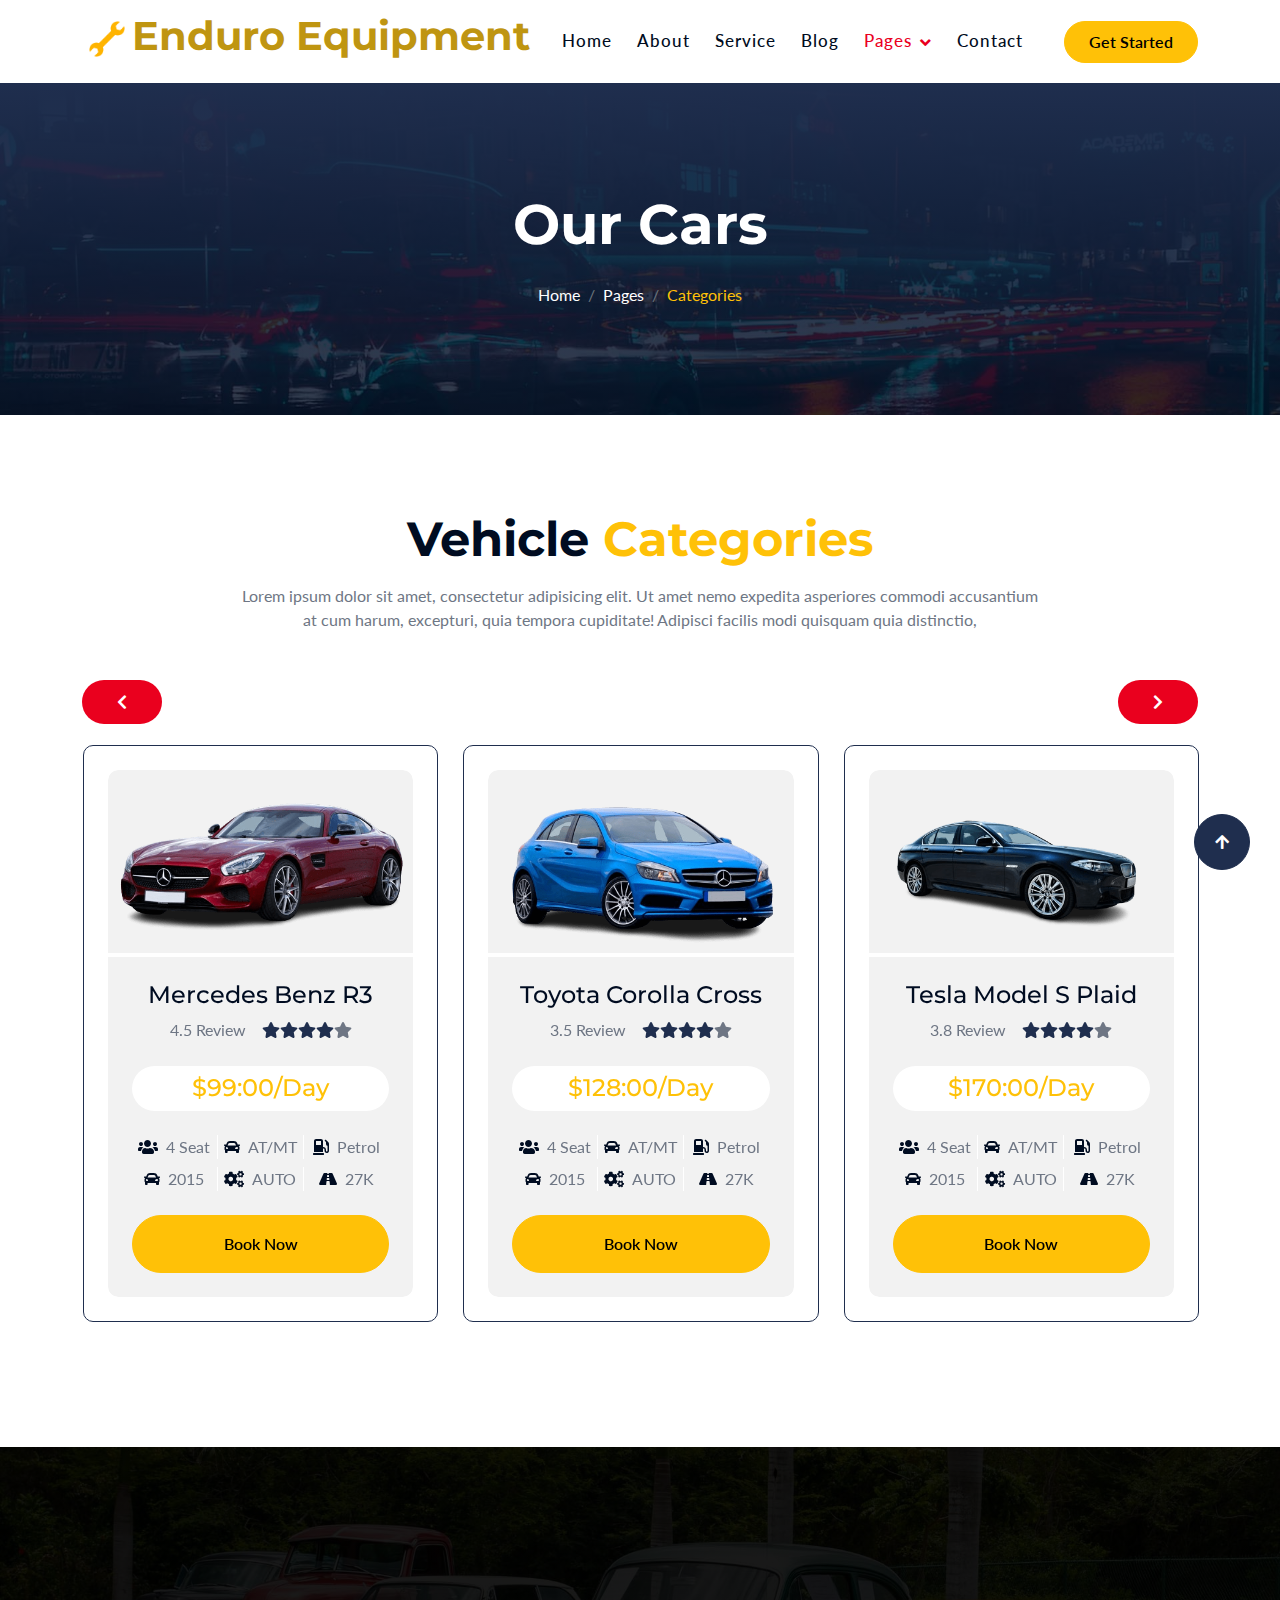
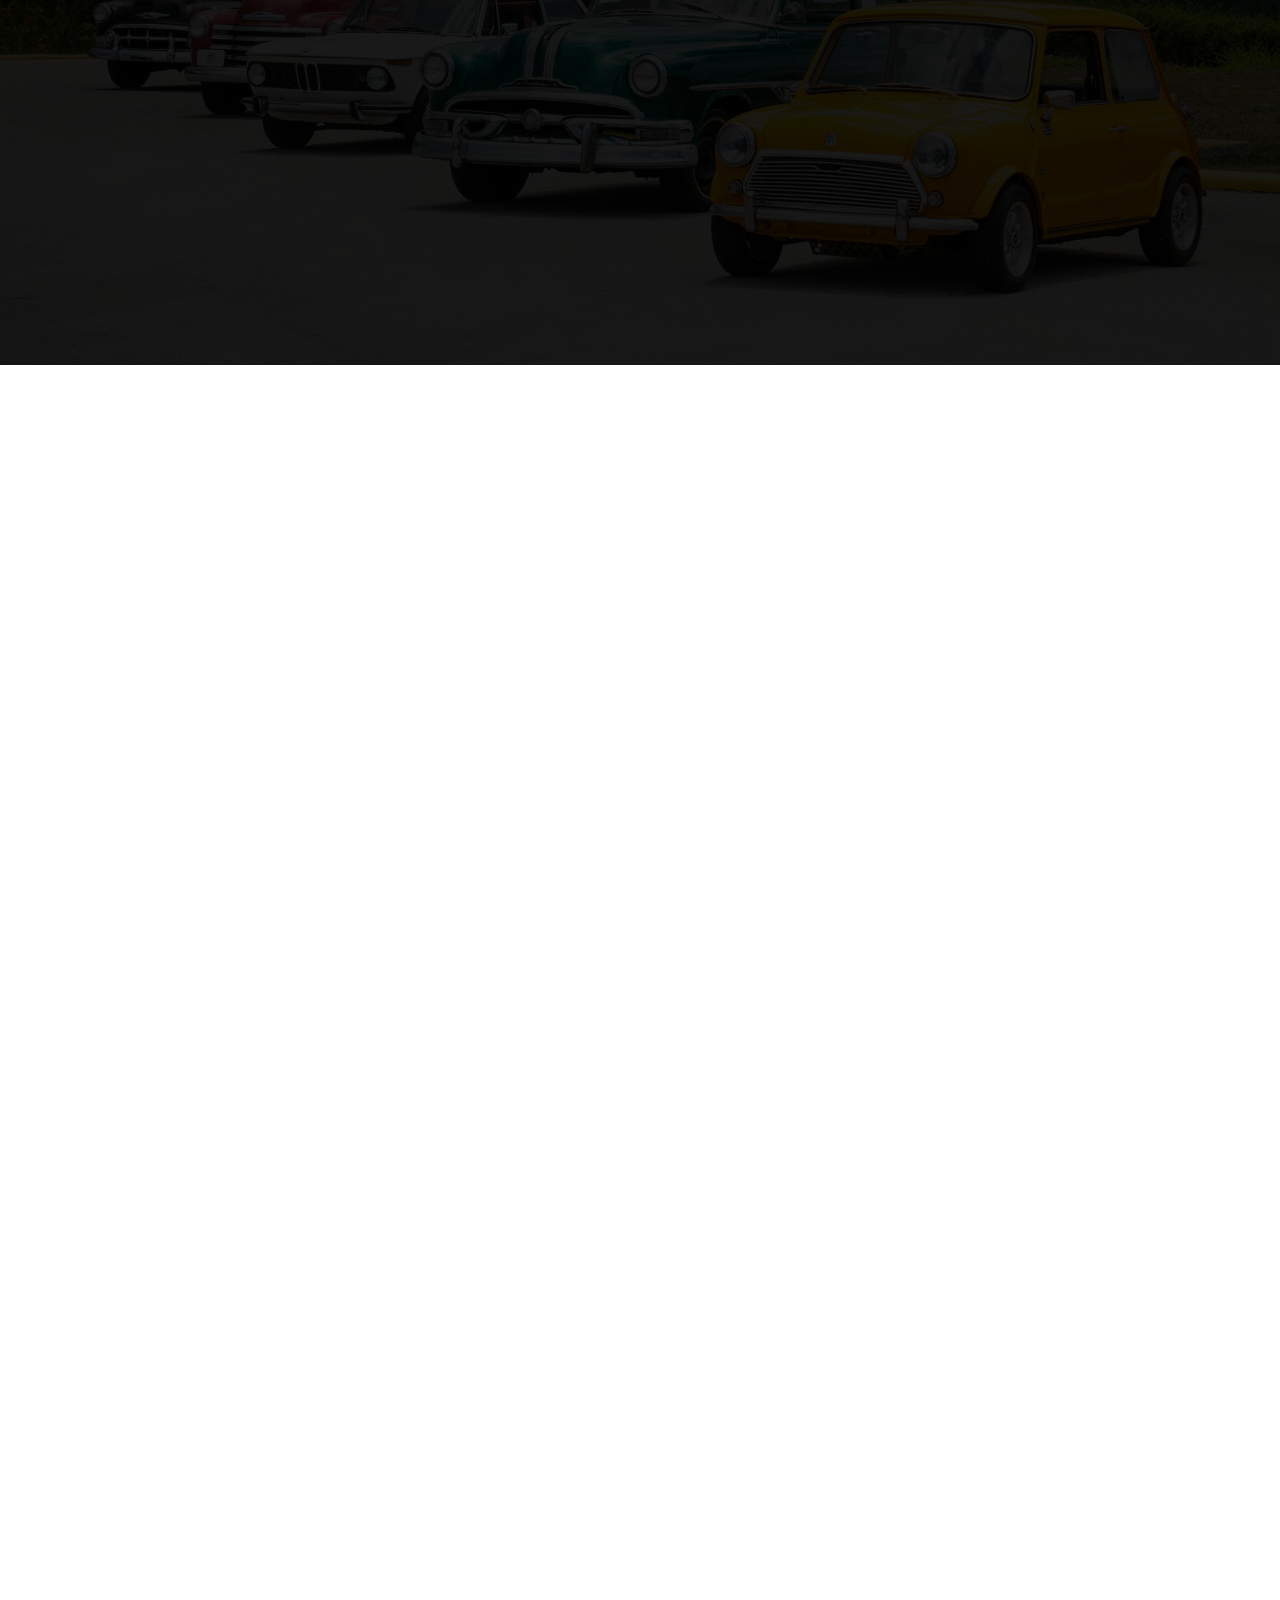
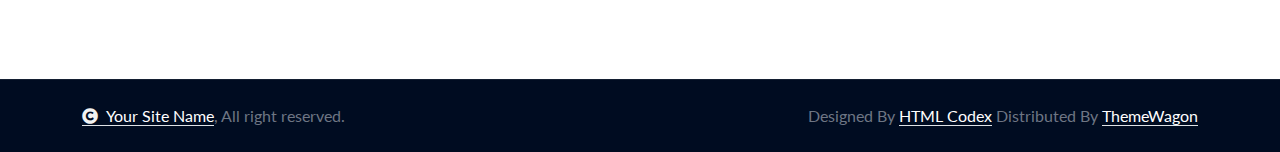
<file: cars.html>
<!DOCTYPE html>
<html lang="en">

<head>
    <meta charset="utf-8">
    <title>Enduro Equipment - Car Rent Website Template</title>
    <meta content="width=device-width, initial-scale=1.0" name="viewport">
    <meta content="" name="keywords">
    <meta content="" name="description">

    <!-- Google Web Fonts -->
    <link rel="preconnect" href="https://fonts.googleapis.com">
    <link rel="preconnect" href="https://fonts.gstatic.com" crossorigin>
    <link
        href="https://fonts.googleapis.com/css2?family=Lato:ital,wght@0,400;0,700;0,900;1,400;1,700;1,900&family=Montserrat:ital,wght@0,100..900;1,100..900&display=swap"
        rel="stylesheet">

    <!-- Icon Font Stylesheet -->
    <link rel="stylesheet" href="https://use.fontawesome.com/releases/v5.15.4/css/all.css" />
    <link href="https://cdn.jsdelivr.net/npm/bootstrap-icons@1.4.1/font/bootstrap-icons.css" rel="stylesheet">

    <!-- Libraries Stylesheet -->
    <link href="lib/animate/animate.min.css" rel="stylesheet">
    <link href="lib/owlcarousel/assets/owl.carousel.min.css" rel="stylesheet">


    <!-- Customized Bootstrap Stylesheet -->
    <link href="css/bootstrap.min.css" rel="stylesheet">

    <!-- Template Stylesheet -->
    <link href="css/style.css" rel="stylesheet">
</head>

<body>

    <!-- Spinner Start -->
    <div id="spinner"
        class="show bg-white position-fixed translate-middle w-100 vh-100 top-50 start-50 d-flex align-items-center justify-content-center">
        <div class="spinner-border text-warning" style="width: 3rem; height: 3rem;" role="status">
            <span class="sr-only">Loading...</span>
        </div>
    </div>
    <!-- Spinner End -->

    <!-- Topbar Start -->
    <!-- <div class="container-fluid topbar bg-secondary d-none d-xl-block w-100">
        <div class="container">
            <div class="row gx-0 align-items-center" style="height: 45px;">
                <div class="col-lg-6 text-center text-lg-start mb-lg-0">
                    <div class="d-flex flex-wrap">
                        <a href="#" class="text-muted me-4"><i class="fas fa-map-marker-alt text-warning me-2"></i>Find
                            A Location</a>
                        <a href="tel:+01234567890" class="text-muted me-4"><i
                                class="fas fa-phone-alt text-warning me-2"></i>+01234567890</a>
                        <a href="mailto:example@gmail.com" class="text-muted me-0"><i
                                class="fas fa-envelope text-warning me-2"></i>Example@gmail.com</a>
                    </div>
                </div>
                <div class="col-lg-6 text-center text-lg-end">
                    <div class="d-flex align-items-center justify-content-end">
                        <a href="#" class="btn btn-light btn-sm-square rounded-circle me-3"><i
                                class="fab fa-facebook-f"></i></a>
                        <a href="#" class="btn btn-light btn-sm-square rounded-circle me-3"><i
                                class="fab fa-twitter"></i></a>
                        <a href="#" class="btn btn-light btn-sm-square rounded-circle me-3"><i
                                class="fab fa-instagram"></i></a>
                        <a href="#" class="btn btn-light btn-sm-square rounded-circle me-0"><i
                                class="fab fa-linkedin-in"></i></a>
                    </div>
                </div>
            </div>
        </div>
    </div> -->
    <!-- Topbar End -->

    <!-- Navbar & Hero Start -->
    <div class="container-fluid nav-bar sticky-top px-0 px-lg-4 py-2 py-lg-0">
        <div class="container">
            <nav class="navbar navbar-expand-lg navbar-light">
                <a href="" class="navbar-brand p-0">
                    <h1 class="display-6" style="color: #BF9511;"><img src="img/wrench.png" alt="Logo"><i></i></i>Enduro
                        Equipment
                    </h1>
                    <!-- <img src="img/logo.png" alt="Logo"> -->
                </a>
                <button class="navbar-toggler" type="button" data-bs-toggle="collapse" data-bs-target="#navbarCollapse">
                    <span class="fa fa-bars"></span>
                </button>
                <div class="collapse navbar-collapse" id="navbarCollapse">
                    <div class="navbar-nav mx-auto py-0">
                        <a href="index.html" class="nav-item nav-link">Home</a>
                        <a href="about.html" class="nav-item nav-link">About</a>
                        <a href="service.html" class="nav-item nav-link">Service</a>
                        <a href="blog.html" class="nav-item nav-link">Blog</a>

                        <div class="nav-item dropdown">
                            <a href="#" class="nav-link dropdown-toggle active" data-bs-toggle="dropdown">Pages</a>
                            <div class="dropdown-menu m-0">
                                <a href="feature.html" class="dropdown-item">Our Feature</a>
                                <a href="cars.html" class="dropdown-item active">Our Cars</a>
                                <a href="team.html" class="dropdown-item">Our Team</a>
                                <a href="testimonial.html" class="dropdown-item">Testimonial</a>
                                <a href="404.html" class="dropdown-item">404 Page</a>
                            </div>
                        </div>
                        <a href="contact.html" class="nav-item nav-link">Contact</a>
                    </div>
                    <a href="#" class="btn btn-warning rounded-pill py-2 px-4">Get Started</a>
                </div>
            </nav>
        </div>
    </div>
    <!-- Navbar & Hero End -->

    <!-- Header Start -->
    <div class="container-fluid bg-breadcrumb">
        <div class="container text-center py-5" style="max-width: 900px;">
            <h4 class="text-white display-4 mb-4 wow fadeInDown" data-wow-delay="0.1s">Our Cars</h4>
            <ol class="breadcrumb d-flex justify-content-center mb-0 wow fadeInDown" data-wow-delay="0.3s">
                <li class="breadcrumb-item"><a href="index.html">Home</a></li>
                <li class="breadcrumb-item"><a href="#">Pages</a></li>
                <li class="breadcrumb-item active text-warning">Categories</li>
            </ol>
        </div>
    </div>
    <!-- Header End -->

    <!-- Car categories Start -->
    <div class="container-fluid categories py-5">
        <div class="container py-5">
            <div class="text-center mx-auto pb-5 wow fadeInUp" data-wow-delay="0.1s" style="max-width: 800px;">
                <h1 class="display-5 text-capitalize mb-3">Vehicle <span class="text-warning">Categories</span></h1>
                <p class="mb-0">Lorem ipsum dolor sit amet, consectetur adipisicing elit. Ut amet nemo expedita
                    asperiores commodi accusantium at cum harum, excepturi, quia tempora cupiditate! Adipisci facilis
                    modi quisquam quia distinctio,
                </p>
            </div>
            <div class="categories-carousel owl-carousel wow fadeInUp" data-wow-delay="0.1s">
                <div class="categories-item p-4">
                    <div class="categories-item-inner">
                        <div class="categories-img rounded-top">
                            <img src="img/car-1.png" class="img-fluid w-100 rounded-top" alt="">
                        </div>
                        <div class="categories-content rounded-bottom p-4">
                            <h4>Mercedes Benz R3</h4>
                            <div class="categories-review mb-4">
                                <div class="me-3">4.5 Review</div>
                                <div class="d-flex justify-content-center text-secondary">
                                    <i class="fas fa-star"></i>
                                    <i class="fas fa-star"></i>
                                    <i class="fas fa-star"></i>
                                    <i class="fas fa-star"></i>
                                    <i class="fas fa-star text-body"></i>
                                </div>
                            </div>
                            <div class="mb-4">
                                <h4 class="bg-white text-warning rounded-pill py-2 px-4 mb-0">$99:00/Day</h4>
                            </div>
                            <div class="row gy-2 gx-0 text-center mb-4">
                                <div class="col-4 border-end border-white">
                                    <i class="fa fa-users text-dark"></i> <span class="text-body ms-1">4 Seat</span>
                                </div>
                                <div class="col-4 border-end border-white">
                                    <i class="fa fa-car text-dark"></i> <span class="text-body ms-1">AT/MT</span>
                                </div>
                                <div class="col-4">
                                    <i class="fa fa-gas-pump text-dark"></i> <span class="text-body ms-1">Petrol</span>
                                </div>
                                <div class="col-4 border-end border-white">
                                    <i class="fa fa-car text-dark"></i> <span class="text-body ms-1">2015</span>
                                </div>
                                <div class="col-4 border-end border-white">
                                    <i class="fa fa-cogs text-dark"></i> <span class="text-body ms-1">AUTO</span>
                                </div>
                                <div class="col-4">
                                    <i class="fa fa-road text-dark"></i> <span class="text-body ms-1">27K</span>
                                </div>
                            </div>
                            <a href="#" class="btn btn-warning rounded-pill d-flex justify-content-center py-3">Book
                                Now</a>
                        </div>
                    </div>
                </div>
                <div class="categories-item p-4">
                    <div class="categories-item-inner">
                        <div class="categories-img rounded-top">
                            <img src="img/car-2.png" class="img-fluid w-100 rounded-top" alt="">
                        </div>
                        <div class="categories-content rounded-bottom p-4">
                            <h4>Toyota Corolla Cross</h4>
                            <div class="categories-review mb-4">
                                <div class="me-3">3.5 Review</div>
                                <div class="d-flex justify-content-center text-secondary">
                                    <i class="fas fa-star"></i>
                                    <i class="fas fa-star"></i>
                                    <i class="fas fa-star"></i>
                                    <i class="fas fa-star"></i>
                                    <i class="fas fa-star text-body"></i>
                                </div>
                            </div>
                            <div class="mb-4">
                                <h4 class="bg-white text-warning rounded-pill py-2 px-4 mb-0">$128:00/Day</h4>
                            </div>
                            <div class="row gy-2 gx-0 text-center mb-4">
                                <div class="col-4 border-end border-white">
                                    <i class="fa fa-users text-dark"></i> <span class="text-body ms-1">4 Seat</span>
                                </div>
                                <div class="col-4 border-end border-white">
                                    <i class="fa fa-car text-dark"></i> <span class="text-body ms-1">AT/MT</span>
                                </div>
                                <div class="col-4">
                                    <i class="fa fa-gas-pump text-dark"></i> <span class="text-body ms-1">Petrol</span>
                                </div>
                                <div class="col-4 border-end border-white">
                                    <i class="fa fa-car text-dark"></i> <span class="text-body ms-1">2015</span>
                                </div>
                                <div class="col-4 border-end border-white">
                                    <i class="fa fa-cogs text-dark"></i> <span class="text-body ms-1">AUTO</span>
                                </div>
                                <div class="col-4">
                                    <i class="fa fa-road text-dark"></i> <span class="text-body ms-1">27K</span>
                                </div>
                            </div>
                            <a href="#" class="btn btn-warning rounded-pill d-flex justify-content-center py-3">Book
                                Now</a>
                        </div>
                    </div>
                </div>
                <div class="categories-item p-4">
                    <div class="categories-item-inner">
                        <div class="categories-img rounded-top">
                            <img src="img/car-3.png" class="img-fluid w-100 rounded-top" alt="">
                        </div>
                        <div class="categories-content rounded-bottom p-4">
                            <h4>Tesla Model S Plaid</h4>
                            <div class="categories-review mb-4">
                                <div class="me-3">3.8 Review</div>
                                <div class="d-flex justify-content-center text-secondary">
                                    <i class="fas fa-star"></i>
                                    <i class="fas fa-star"></i>
                                    <i class="fas fa-star"></i>
                                    <i class="fas fa-star"></i>
                                    <i class="fas fa-star text-body"></i>
                                </div>
                            </div>
                            <div class="mb-4">
                                <h4 class="bg-white text-warning rounded-pill py-2 px-4 mb-0">$170:00/Day</h4>
                            </div>
                            <div class="row gy-2 gx-0 text-center mb-4">
                                <div class="col-4 border-end border-white">
                                    <i class="fa fa-users text-dark"></i> <span class="text-body ms-1">4 Seat</span>
                                </div>
                                <div class="col-4 border-end border-white">
                                    <i class="fa fa-car text-dark"></i> <span class="text-body ms-1">AT/MT</span>
                                </div>
                                <div class="col-4">
                                    <i class="fa fa-gas-pump text-dark"></i> <span class="text-body ms-1">Petrol</span>
                                </div>
                                <div class="col-4 border-end border-white">
                                    <i class="fa fa-car text-dark"></i> <span class="text-body ms-1">2015</span>
                                </div>
                                <div class="col-4 border-end border-white">
                                    <i class="fa fa-cogs text-dark"></i> <span class="text-body ms-1">AUTO</span>
                                </div>
                                <div class="col-4">
                                    <i class="fa fa-road text-dark"></i> <span class="text-body ms-1">27K</span>
                                </div>
                            </div>
                            <a href="#" class="btn btn-warning rounded-pill d-flex justify-content-center py-3">Book
                                Now</a>
                        </div>
                    </div>
                </div>
                <div class="categories-item p-4">
                    <div class="categories-item-inner">
                        <div class="categories-img rounded-top">
                            <img src="img/car-4.png" class="img-fluid w-100 rounded-top" alt="">
                        </div>
                        <div class="categories-content rounded-bottom p-4">
                            <h4>Hyundai Kona Electric</h4>
                            <div class="categories-review mb-4">
                                <div class="me-3">4.8 Review</div>
                                <div class="d-flex justify-content-center text-secondary">
                                    <i class="fas fa-star"></i>
                                    <i class="fas fa-star"></i>
                                    <i class="fas fa-star"></i>
                                    <i class="fas fa-star"></i>
                                    <i class="fas fa-star"></i>
                                </div>
                            </div>
                            <div class="mb-4">
                                <h4 class="bg-white text-warning rounded-pill py-2 px-4 mb-0">$187:00/Day</h4>
                            </div>
                            <div class="row gy-2 gx-0 text-center mb-4">
                                <div class="col-4 border-end border-white">
                                    <i class="fa fa-users text-dark"></i> <span class="text-body ms-1">4 Seat</span>
                                </div>
                                <div class="col-4 border-end border-white">
                                    <i class="fa fa-car text-dark"></i> <span class="text-body ms-1">AT/MT</span>
                                </div>
                                <div class="col-4">
                                    <i class="fa fa-gas-pump text-dark"></i> <span class="text-body ms-1">Petrol</span>
                                </div>
                                <div class="col-4 border-end border-white">
                                    <i class="fa fa-car text-dark"></i> <span class="text-body ms-1">2015</span>
                                </div>
                                <div class="col-4 border-end border-white">
                                    <i class="fa fa-cogs text-dark"></i> <span class="text-body ms-1">AUTO</span>
                                </div>
                                <div class="col-4">
                                    <i class="fa fa-road text-dark"></i> <span class="text-body ms-1">27K</span>
                                </div>
                            </div>
                            <a href="#" class="btn btn-warning rounded-pill d-flex justify-content-center py-3">Book
                                Now</a>
                        </div>
                    </div>
                </div>
            </div>
        </div>
    </div>
    <!-- Car categories End -->

    <!-- Car Steps Start -->
    <div class="container-fluid steps py-5">
        <div class="container py-5">
            <div class="text-center mx-auto pb-5 wow fadeInUp" data-wow-delay="0.1s" style="max-width: 800px;">
                <h1 class="display-5 text-capitalize text-white mb-3">Enduro Equipment<span class="text-warning">
                        Process</span>
                </h1>
                <p class="mb-0 text-white">Lorem ipsum dolor sit amet, consectetur adipisicing elit. Ut amet nemo
                    expedita asperiores commodi accusantium at cum harum, excepturi, quia tempora cupiditate! Adipisci
                    facilis modi quisquam quia distinctio,
                </p>
            </div>
            <div class="row g-4">
                <div class="col-lg-4 wow fadeInUp" data-wow-delay="0.1s">
                    <div class="steps-item p-4 mb-4">
                        <h4>Come In Contact</h4>
                        <p class="mb-0">Lorem ipsum dolor sit amet consectetur adipisicing elit. Ad, dolorem!</p>
                        <div class="setps-number">01.</div>
                    </div>
                </div>
                <div class="col-lg-4 wow fadeInUp" data-wow-delay="0.3s">
                    <div class="steps-item p-4 mb-4">
                        <h4>Choose A Car</h4>
                        <p class="mb-0">Lorem ipsum dolor sit amet consectetur adipisicing elit. Ad, dolorem!</p>
                        <div class="setps-number">02.</div>
                    </div>
                </div>
                <div class="col-lg-4 wow fadeInUp" data-wow-delay="0.5s">
                    <div class="steps-item p-4 mb-4">
                        <h4>Enjoy Driving</h4>
                        <p class="mb-0">Lorem ipsum dolor sit amet consectetur adipisicing elit. Ad, dolorem!</p>
                        <div class="setps-number">03.</div>
                    </div>
                </div>
            </div>
        </div>
    </div>
    <!-- Car Steps End -->

    <!-- Banner Start -->
    <div class="container-fluid banner py-5 wow zoomInDown" data-wow-delay="0.1s">
        <div class="container py-5">
            <div class="banner-item rounded">
                <img src="img/banner-1.jpg" class="img-fluid rounded w-100" alt="">
                <div class="banner-content">
                    <h2 class="text-warning">Rent Your Car</h2>
                    <h1 class="text-white">Interested in Renting?</h1>
                    <p class="text-white">Don't hesitate and send us a message.</p>
                    <div class="banner-btn">
                        <a href="#" class="btn btn-secondary rounded-pill py-3 px-4 px-md-5 me-2">WhatchApp</a>
                        <a href="#" class="btn btn-warning rounded-pill py-3 px-4 px-md-5 ms-2">Contact Us</a>
                    </div>
                </div>
            </div>
        </div>
    </div>
    <!-- Banner End -->

    <!-- Footer Start -->
    <div class="container-fluid footer py-5 wow fadeIn" data-wow-delay="0.2s">
        <div class="container py-5">
            <div class="row g-5">
                <div class="col-md-6 col-lg-6 col-xl-3">
                    <div class="footer-item d-flex flex-column">
                        <div class="footer-item">
                            <h4 class="text-white mb-4">About Us</h4>
                            <p class="mb-3">Dolor amet sit justo amet elitr clita ipsum elitr est.Lorem ipsum dolor sit
                                amet, consectetur adipiscing elit consectetur adipiscing elit.</p>
                        </div>
                        <div class="position-relative">
                            <input class="form-control rounded-pill w-100 py-3 ps-4 pe-5" type="text"
                                placeholder="Enter your email">
                            <button type="button"
                                class="btn btn-secondary rounded-pill position-absolute top-0 end-0 py-2 mt-2 me-2">Subscribe</button>
                        </div>
                    </div>
                </div>
                <div class="col-md-6 col-lg-6 col-xl-3">
                    <div class="footer-item d-flex flex-column">
                        <h4 class="text-white mb-4">Quick Links</h4>
                        <a href="#"><i class="fas fa-angle-right me-2"></i> About</a>
                        <a href="#"><i class="fas fa-angle-right me-2"></i> Cars</a>
                        <a href="#"><i class="fas fa-angle-right me-2"></i> Car Types</a>
                        <a href="#"><i class="fas fa-angle-right me-2"></i> Team</a>
                        <a href="#"><i class="fas fa-angle-right me-2"></i> Contact us</a>
                        <a href="#"><i class="fas fa-angle-right me-2"></i> Terms & Conditions</a>
                    </div>
                </div>
                <div class="col-md-6 col-lg-6 col-xl-3">
                    <div class="footer-item d-flex flex-column">
                        <h4 class="text-white mb-4">Business Hours</h4>
                        <div class="mb-3">
                            <h6 class="text-muted mb-0">Mon - Friday:</h6>
                            <p class="text-white mb-0">09.00 am to 07.00 pm</p>
                        </div>
                        <div class="mb-3">
                            <h6 class="text-muted mb-0">Saturday:</h6>
                            <p class="text-white mb-0">10.00 am to 05.00 pm</p>
                        </div>
                        <div class="mb-3">
                            <h6 class="text-muted mb-0">Vacation:</h6>
                            <p class="text-white mb-0">All Sunday is our vacation</p>
                        </div>
                    </div>
                </div>
                <div class="col-md-6 col-lg-6 col-xl-3">
                    <div class="footer-item d-flex flex-column">
                        <h4 class="text-white mb-4">Contact Info</h4>
                        <a href="#"><i class="fa fa-map-marker-alt me-2"></i> 123 Street, New York, USA</a>
                        <a href="mailto:info@example.com"><i class="fas fa-envelope me-2"></i> info@example.com</a>
                        <a href="tel:+012 345 67890"><i class="fas fa-phone me-2"></i> +012 345 67890</a>
                        <a href="tel:+012 345 67890" class="mb-3"><i class="fas fa-print me-2"></i> +012 345 67890</a>
                        <div class="d-flex">
                            <a class="btn btn-secondary btn-md-square rounded-circle me-3" href=""><i
                                    class="fab fa-facebook-f text-white"></i></a>
                            <a class="btn btn-secondary btn-md-square rounded-circle me-3" href=""><i
                                    class="fab fa-twitter text-white"></i></a>
                            <a class="btn btn-secondary btn-md-square rounded-circle me-3" href=""><i
                                    class="fab fa-instagram text-white"></i></a>
                            <a class="btn btn-secondary btn-md-square rounded-circle me-0" href=""><i
                                    class="fab fa-linkedin-in text-white"></i></a>
                        </div>
                    </div>
                </div>
            </div>
        </div>
    </div>
    <!-- Footer End -->

    <!-- Copyright Start -->
    <div class="container-fluid copyright py-4">
        <div class="container">
            <div class="row g-4 align-items-center">
                <div class="col-md-6 text-center text-md-start mb-md-0">
                    <span class="text-body"><a href="#" class="border-bottom text-white"><i
                                class="fas fa-copyright text-light me-2"></i>Your Site Name</a>, All right
                        reserved.</span>
                </div>
                <div class="col-md-6 text-center text-md-end text-body">
                    <!--/*** This template is free as long as you keep the below author’s credit link/attribution link/backlink. ***/-->
                    <!--/*** If you'd like to use the template without the below author’s credit link/attribution link/backlink, ***/-->
                    <!--/*** you can purchase the Credit Removal License from "https://htmlcodex.com/credit-removal". ***/-->
                    Designed By <a class="border-bottom text-white" href="https://htmlcodex.com">HTML Codex</a>
                    Distributed By <a class="border-bottom text-white" href="https://themewagon.com">ThemeWagon</a>
                </div>
            </div>
        </div>
    </div>
    <!-- Copyright End -->


    <!-- Back to Top -->
    <a href="#" class="btn btn-secondary btn-lg-square rounded-circle back-to-top"><i class="fa fa-arrow-up"></i></a>


    <!-- JavaScript Libraries -->
    <script src="https://ajax.googleapis.com/ajax/libs/jquery/3.6.4/jquery.min.js"></script>
    <script src="https://cdn.jsdelivr.net/npm/bootstrap@5.0.0/dist/js/bootstrap.bundle.min.js"></script>
    <script src="lib/wow/wow.min.js"></script>
    <script src="lib/easing/easing.min.js"></script>
    <script src="lib/waypoints/waypoints.min.js"></script>
    <script src="lib/counterup/counterup.min.js"></script>
    <script src="lib/owlcarousel/owl.carousel.min.js"></script>


    <!-- Template Javascript -->
    <script src="js/main.js"></script>
</body>

</html>
</file>
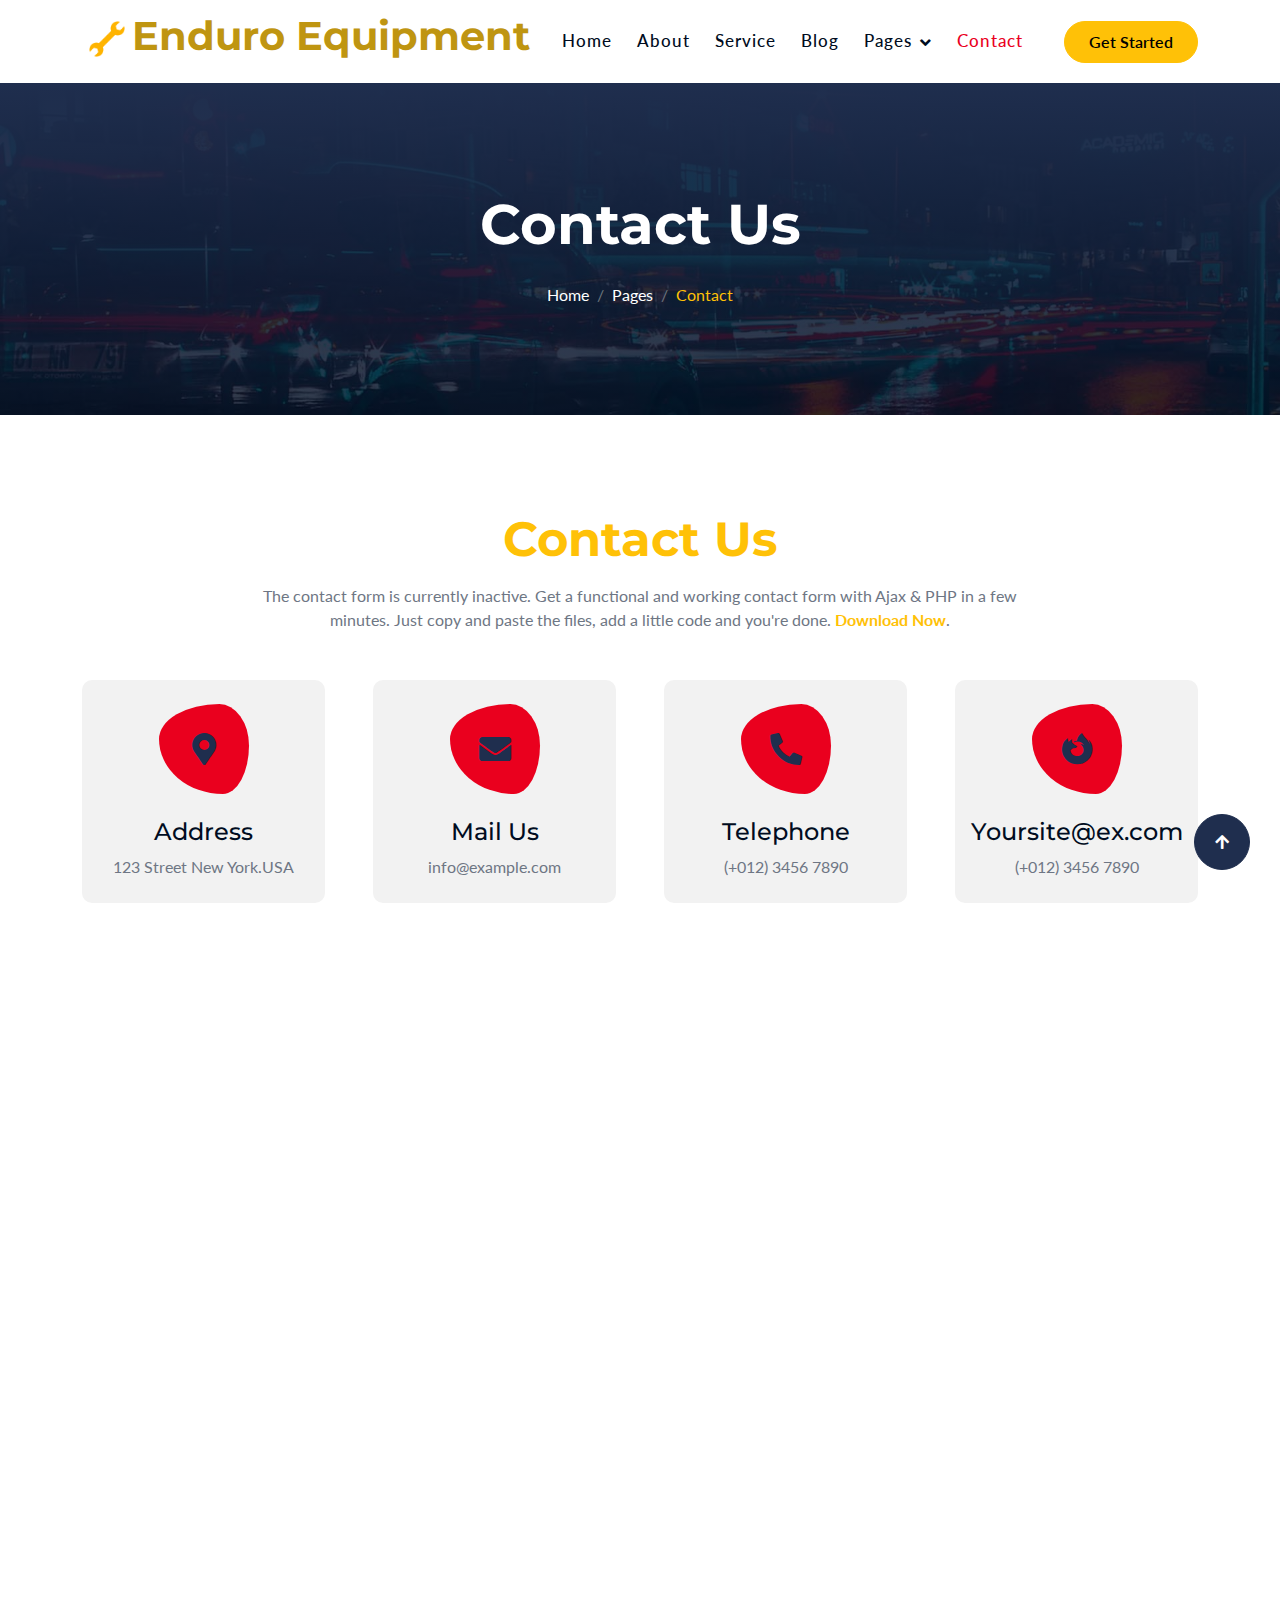
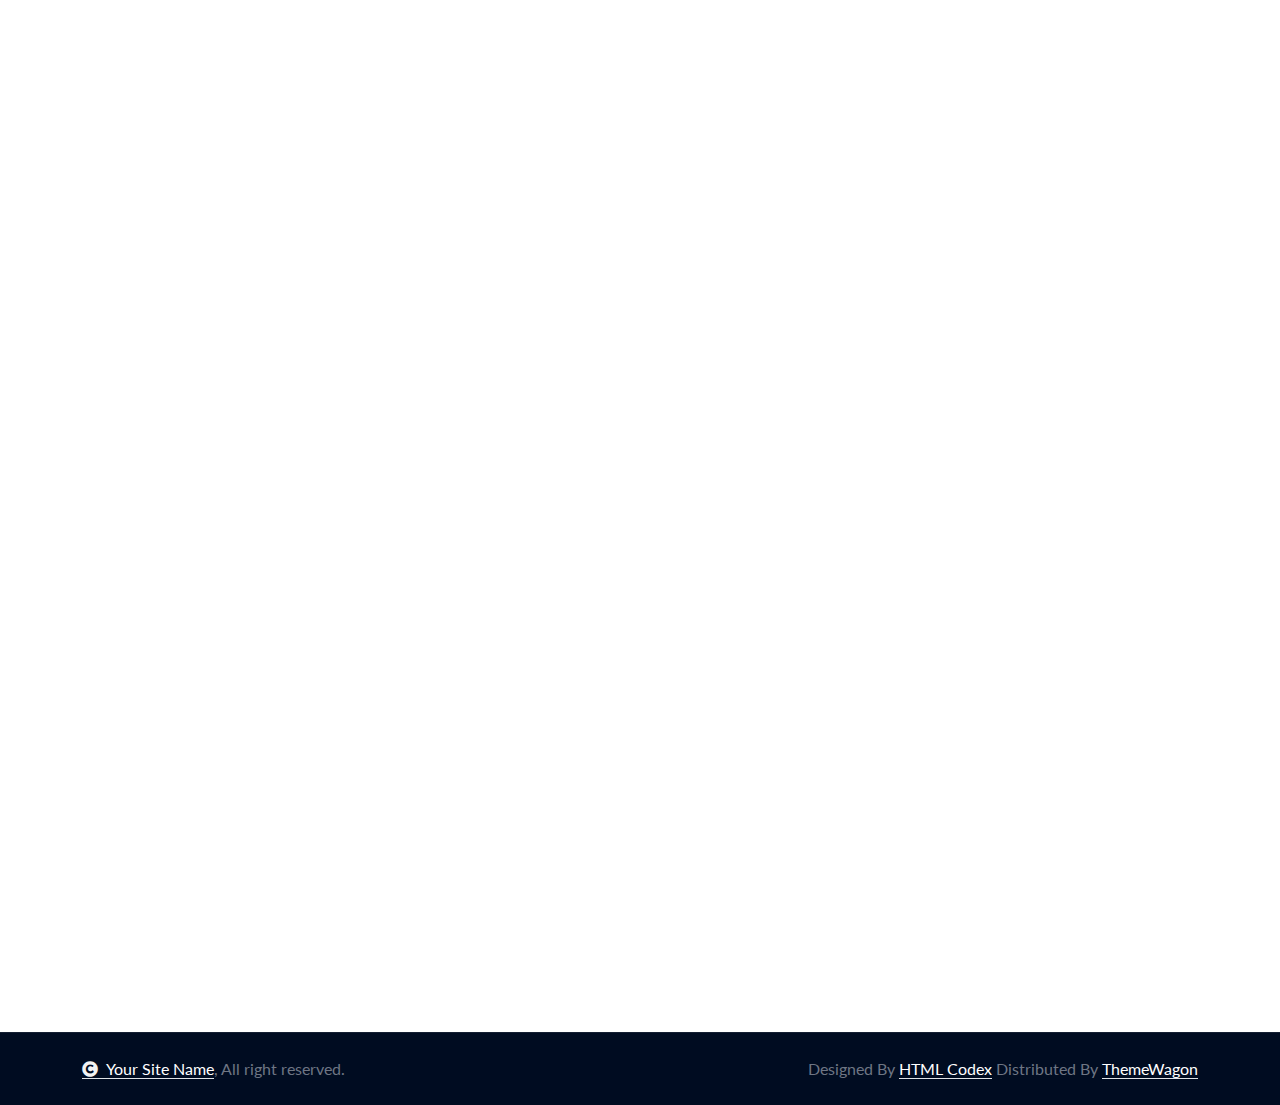
<file: contact.html>
<!DOCTYPE html>
<html lang="en">

<head>
    <meta charset="utf-8">
    <title>Enduro Equipment - Car Rent Website Template</title>
    <meta content="width=device-width, initial-scale=1.0" name="viewport">
    <meta content="" name="keywords">
    <meta content="" name="description">

    <!-- Google Web Fonts -->
    <link rel="preconnect" href="https://fonts.googleapis.com">
    <link rel="preconnect" href="https://fonts.gstatic.com" crossorigin>
    <link
        href="https://fonts.googleapis.com/css2?family=Lato:ital,wght@0,400;0,700;0,900;1,400;1,700;1,900&family=Montserrat:ital,wght@0,100..900;1,100..900&display=swap"
        rel="stylesheet">

    <!-- Icon Font Stylesheet -->
    <link rel="stylesheet" href="https://use.fontawesome.com/releases/v5.15.4/css/all.css" />
    <link href="https://cdn.jsdelivr.net/npm/bootstrap-icons@1.4.1/font/bootstrap-icons.css" rel="stylesheet">

    <!-- Libraries Stylesheet -->
    <link href="lib/animate/animate.min.css" rel="stylesheet">
    <link href="lib/owlcarousel/assets/owl.carousel.min.css" rel="stylesheet">


    <!-- Customized Bootstrap Stylesheet -->
    <link href="css/bootstrap.min.css" rel="stylesheet">

    <!-- Template Stylesheet -->
    <link href="css/style.css" rel="stylesheet">
</head>

<body>

    <!-- Spinner Start -->
    <div id="spinner"
        class="show bg-white position-fixed translate-middle w-100 vh-100 top-50 start-50 d-flex align-items-center justify-content-center">
        <div class="spinner-border text-warning" style="width: 3rem; height: 3rem;" role="status">
            <span class="sr-only">Loading...</span>
        </div>
    </div>
    <!-- Spinner End -->

    <!-- Topbar Start -->
    <!-- <div class="container-fluid topbar bg-secondary d-none d-xl-block w-100">
        <div class="container">
            <div class="row gx-0 align-items-center" style="height: 45px;">
                <div class="col-lg-6 text-center text-lg-start mb-lg-0">
                    <div class="d-flex flex-wrap">
                        <a href="#" class="text-muted me-4"><i class="fas fa-map-marker-alt text-warning me-2"></i>Find
                            A Location</a>
                        <a href="tel:+01234567890" class="text-muted me-4"><i
                                class="fas fa-phone-alt text-warning me-2"></i>+01234567890</a>
                        <a href="mailto:example@gmail.com" class="text-muted me-0"><i
                                class="fas fa-envelope text-warning me-2"></i>Example@gmail.com</a>
                    </div>
                </div>
                <div class="col-lg-6 text-center text-lg-end">
                    <div class="d-flex align-items-center justify-content-end">
                        <a href="#" class="btn btn-light btn-sm-square rounded-circle me-3"><i
                                class="fab fa-facebook-f"></i></a>
                        <a href="#" class="btn btn-light btn-sm-square rounded-circle me-3"><i
                                class="fab fa-twitter"></i></a>
                        <a href="#" class="btn btn-light btn-sm-square rounded-circle me-3"><i
                                class="fab fa-instagram"></i></a>
                        <a href="#" class="btn btn-light btn-sm-square rounded-circle me-0"><i
                                class="fab fa-linkedin-in"></i></a>
                    </div>
                </div>
            </div>
        </div>
    </div> -->
    <!-- Topbar End -->

    <!-- Navbar & Hero Start -->
    <div class="container-fluid nav-bar sticky-top px-0 px-lg-4 py-2 py-lg-0">
        <div class="container">
            <nav class="navbar navbar-expand-lg navbar-light">
                <a href="" class="navbar-brand p-0">
                    <h1 class="display-6" style="color: #BF9511;"><img src="img/wrench.png" alt="Logo"><i></i></i>Enduro
                        Equipment
                    </h1>
                    <!-- <img src="img/logo.png" alt="Logo"> -->
                </a>
                <button class="navbar-toggler" type="button" data-bs-toggle="collapse" data-bs-target="#navbarCollapse">
                    <span class="fa fa-bars"></span>
                </button>
                <div class="collapse navbar-collapse" id="navbarCollapse">
                    <div class="navbar-nav mx-auto py-0">
                        <a href="index.html" class="nav-item nav-link">Home</a>
                        <a href="about.html" class="nav-item nav-link">About</a>
                        <a href="service.html" class="nav-item nav-link">Service</a>
                        <a href="blog.html" class="nav-item nav-link">Blog</a>

                        <div class="nav-item dropdown">
                            <a href="#" class="nav-link dropdown-toggle" data-bs-toggle="dropdown">Pages</a>
                            <div class="dropdown-menu m-0">
                                <a href="feature.html" class="dropdown-item">Our Feature</a>
                                <a href="cars.html" class="dropdown-item">Our Cars</a>
                                <a href="team.html" class="dropdown-item">Our Team</a>
                                <a href="testimonial.html" class="dropdown-item">Testimonial</a>
                                <a href="404.html" class="dropdown-item">404 Page</a>
                            </div>
                        </div>
                        <a href="contact.html" class="nav-item nav-link active">Contact</a>
                    </div>
                    <a href="#" class="btn btn-warning rounded-pill py-2 px-4">Get Started</a>
                </div>
            </nav>
        </div>
    </div>
    <!-- Navbar & Hero End -->

    <!-- Header Start -->
    <div class="container-fluid bg-breadcrumb">
        <div class="container text-center py-5" style="max-width: 900px;">
            <h4 class="text-white display-4 mb-4 wow fadeInDown" data-wow-delay="0.1s">Contact Us</h4>
            <ol class="breadcrumb d-flex justify-content-center mb-0 wow fadeInDown" data-wow-delay="0.3s">
                <li class="breadcrumb-item"><a href="index.html">Home</a></li>
                <li class="breadcrumb-item"><a href="#">Pages</a></li>
                <li class="breadcrumb-item active text-warning">Contact</li>
            </ol>
        </div>
    </div>
    <!-- Header End -->

    <!-- Contact Start -->
    <div class="container-fluid contact py-5">
        <div class="container py-5">
            <div class="text-center mx-auto pb-5 wow fadeInUp" data-wow-delay="0.1s" style="max-width: 800px;">
                <h1 class="display-5 text-capitalize text-warning mb-3">Contact Us</h1>
                <p class="mb-0">The contact form is currently inactive. Get a functional and working contact form with
                    Ajax & PHP in a few minutes. Just copy and paste the files, add a little code and you're done. <a
                        class="text-warning fw-bold" href="https://htmlcodex.com/contact-form">Download Now</a>.</p>
            </div>
            <div class="row g-5">
                <div class="col-12 wow fadeInUp" data-wow-delay="0.1s">
                    <div class="row g-5">
                        <div class="col-md-6 col-lg-6 col-xl-3">
                            <div class="contact-add-item p-4">
                                <div class="contact-icon mb-4">
                                    <i class="fas fa-map-marker-alt fa-2x"></i>
                                </div>
                                <div>
                                    <h4>Address</h4>
                                    <p class="mb-0">123 Street New York.USA</p>
                                </div>
                            </div>
                        </div>
                        <div class="col-md-6 col-lg-6 col-xl-3 wow fadeInUp" data-wow-delay="0.3s">
                            <div class="contact-add-item p-4">
                                <div class="contact-icon mb-4">
                                    <i class="fas fa-envelope fa-2x"></i>
                                </div>
                                <div>
                                    <h4>Mail Us</h4>
                                    <p class="mb-0">info@example.com</p>
                                </div>
                            </div>
                        </div>
                        <div class="col-md-6 col-lg-6 col-xl-3 wow fadeInUp" data-wow-delay="0.5s">
                            <div class="contact-add-item p-4">
                                <div class="contact-icon mb-4">
                                    <i class="fa fa-phone-alt fa-2x"></i>
                                </div>
                                <div>
                                    <h4>Telephone</h4>
                                    <p class="mb-0">(+012) 3456 7890</p>
                                </div>
                            </div>
                        </div>
                        <div class="col-md-6 col-lg-6 col-xl-3 wow fadeInUp" data-wow-delay="0.7s">
                            <div class="contact-add-item p-4">
                                <div class="contact-icon mb-4">
                                    <i class="fab fa-firefox-browser fa-2x"></i>
                                </div>
                                <div>
                                    <h4>Yoursite@ex.com</h4>
                                    <p class="mb-0">(+012) 3456 7890</p>
                                </div>
                            </div>
                        </div>
                    </div>
                </div>
                <div class="col-xl-6 wow fadeInUp" data-wow-delay="0.1s">
                    <div class="bg-secondary p-5 rounded">
                        <h4 class="text-warning mb-4">Send Your Message</h4>
                        <form>
                            <div class="row g-4">
                                <div class="col-lg-12 col-xl-6">
                                    <div class="form-floating">
                                        <input type="text" class="form-control" id="name" placeholder="Your Name">
                                        <label for="name">Your Name</label>
                                    </div>
                                </div>
                                <div class="col-lg-12 col-xl-6">
                                    <div class="form-floating">
                                        <input type="email" class="form-control" id="email" placeholder="Your Email">
                                        <label for="email">Your Email</label>
                                    </div>
                                </div>
                                <div class="col-lg-12 col-xl-6">
                                    <div class="form-floating">
                                        <input type="phone" class="form-control" id="phone" placeholder="Phone">
                                        <label for="phone">Your Phone</label>
                                    </div>
                                </div>
                                <div class="col-lg-12 col-xl-6">
                                    <div class="form-floating">
                                        <input type="text" class="form-control" id="project" placeholder="Project">
                                        <label for="project">Your Project</label>
                                    </div>
                                </div>
                                <div class="col-12">
                                    <div class="form-floating">
                                        <input type="text" class="form-control" id="subject" placeholder="Subject">
                                        <label for="subject">Subject</label>
                                    </div>
                                </div>
                                <div class="col-12">
                                    <div class="form-floating">
                                        <textarea class="form-control" placeholder="Leave a message here" id="message"
                                            style="height: 160px"></textarea>
                                        <label for="message">Message</label>
                                    </div>

                                </div>
                                <div class="col-12">
                                    <button class="btn btn-light w-100 py-3">Send Message</button>
                                </div>
                            </div>
                        </form>
                    </div>
                </div>
                <div class="col-12 col-xl-1 wow fadeInUp" data-wow-delay="0.3s">
                    <div class="d-flex flex-xl-column align-items-center justify-content-center">
                        <a class="btn btn-xl-square btn-light rounded-circle mb-0 mb-xl-4 me-4 me-xl-0" href=""><i
                                class="fab fa-facebook-f"></i></a>
                        <a class="btn btn-xl-square btn-light rounded-circle mb-0 mb-xl-4 me-4 me-xl-0" href=""><i
                                class="fab fa-twitter"></i></a>
                        <a class="btn btn-xl-square btn-light rounded-circle mb-0 mb-xl-4 me-4 me-xl-0" href=""><i
                                class="fab fa-instagram"></i></a>
                        <a class="btn btn-xl-square btn-light rounded-circle mb-0 mb-xl-0 me-0 me-xl-0" href=""><i
                                class="fab fa-linkedin-in"></i></a>
                    </div>
                </div>
                <div class="col-12 col-xl-5 wow fadeInUp" data-wow-delay="0.1s">
                    <div class="p-5 bg-light rounded">
                        <div class="bg-white rounded p-4 mb-4">
                            <h4 class="mb-3">Our Branch 01</h4>
                            <div class="d-flex align-items-center flex-shrink-0 mb-3">
                                <p class="mb-0 text-dark me-2">Address:</p><i
                                    class="fas fa-map-marker-alt text-warning me-2"></i>
                                <p class="mb-0">123 Street New York.USA</p>
                            </div>
                            <div class="d-flex align-items-center">
                                <p class="mb-0 text-dark me-2">Telephone:</p><i
                                    class="fa fa-phone-alt text-warning me-2"></i>
                                <p class="mb-0">(+012) 3456 7890</p>
                            </div>
                        </div>
                        <div class="bg-white rounded p-4 mb-4">
                            <h4 class="mb-3">Our Branch 02</h4>
                            <div class="d-flex align-items-center mb-3">
                                <p class="mb-0 text-dark me-2">Address:</p><i
                                    class="fas fa-map-marker-alt text-warning me-2"></i>
                                <p class="mb-0">123 Street New York.USA</p>
                            </div>
                            <div class="d-flex align-items-center">
                                <p class="mb-0 text-dark me-2">Telephone:</p><i
                                    class="fa fa-phone-alt text-warning me-2"></i>
                                <p class="mb-0">(+012) 3456 7890</p>
                            </div>
                        </div>
                        <div class="bg-white rounded p-4 mb-0">
                            <h4 class="mb-3">Our Branch 03</h4>
                            <div class="d-flex align-items-center mb-3">
                                <p class="mb-0 text-dark me-2">Address:</p><i
                                    class="fas fa-map-marker-alt text-warning me-2"></i>
                                <p class="mb-0">123 Street New York.USA</p>
                            </div>
                            <div class="d-flex align-items-center">
                                <p class="mb-0 text-dark me-2">Telephone:</p><i
                                    class="fa fa-phone-alt text-warning me-2"></i>
                                <p class="mb-0">(+012) 3456 7890</p>
                            </div>
                        </div>
                    </div>
                </div>
                <div class="col-12">
                    <div class="rounded" style="position: relative;">
                        <iframe class="rounded w-100" style="height: 400px;"
                            src="https://www.google.com/maps/embed?pb=!1m18!1m12!1m3!1d997.2150424195563!2d116.86657250066635!3d-1.2557022269876388!2m3!1f0!2f0!3f0!3m2!1i1024!2i768!4f13.1!3m3!1m2!1s0x2df147cd5d78c389%3A0xd55ebe4fffc6f96c!2sROC%20WILAYAH%206!5e0!3m2!1sen!2sid!4v1750838127857!5m2!1sen!2sid"
                            loading="lazy" referrerpolicy="no-referrer-when-downgrade"></iframe>
                        <!-- <iframe
                            src="https://www.google.com/maps/embed?pb=!1m14!1m12!1m3!1d1227.0419815473026!2d116.86705854754089!3d-1.2556280494062535!2m3!1f0!2f0!3f0!3m2!1i1024!2i768!4f13.1!5e1!3m2!1sen!2sid!4v1750837231332!5m2!1sen!2sid"
                            width="600" height="450" style="border:0;" allowfullscreen="" loading="lazy"
                            referrerpolicy="no-referrer-when-downgrade"></iframe> -->
                        <!-- <img src="img/wrench.png"
                            style="position: absolute; top: 10px; left: 10px; width: 100px; height: 100px; z-index: 1;"> -->

                    </div>
                </div>

            </div>
        </div>
    </div>
    <!-- Contact End -->

    <!-- Footer Start -->
    <div class="container-fluid footer py-5 wow fadeIn" data-wow-delay="0.2s">
        <div class="container py-5">
            <div class="row g-5">
                <div class="col-md-6 col-lg-6 col-xl-3">
                    <div class="footer-item d-flex flex-column">
                        <div class="footer-item">
                            <h4 class="text-white mb-4">About Us</h4>
                            <p class="mb-3">Dolor amet sit justo amet elitr clita ipsum elitr est.Lorem ipsum dolor sit
                                amet, consectetur adipiscing elit consectetur adipiscing elit.</p>
                        </div>
                        <div class="position-relative">
                            <input class="form-control rounded-pill w-100 py-3 ps-4 pe-5" type="text"
                                placeholder="Enter your email">
                            <button type="button"
                                class="btn btn-secondary rounded-pill position-absolute top-0 end-0 py-2 mt-2 me-2">Subscribe</button>
                        </div>
                    </div>
                </div>
                <div class="col-md-6 col-lg-6 col-xl-3">
                    <div class="footer-item d-flex flex-column">
                        <h4 class="text-white mb-4">Quick Links</h4>
                        <a href="#"><i class="fas fa-angle-right me-2"></i> About</a>
                        <a href="#"><i class="fas fa-angle-right me-2"></i> Cars</a>
                        <a href="#"><i class="fas fa-angle-right me-2"></i> Car Types</a>
                        <a href="#"><i class="fas fa-angle-right me-2"></i> Team</a>
                        <a href="#"><i class="fas fa-angle-right me-2"></i> Contact us</a>
                        <a href="#"><i class="fas fa-angle-right me-2"></i> Terms & Conditions</a>
                    </div>
                </div>
                <div class="col-md-6 col-lg-6 col-xl-3">
                    <div class="footer-item d-flex flex-column">
                        <h4 class="text-white mb-4">Business Hours</h4>
                        <div class="mb-3">
                            <h6 class="text-muted mb-0">Mon - Friday:</h6>
                            <p class="text-white mb-0">09.00 am to 07.00 pm</p>
                        </div>
                        <div class="mb-3">
                            <h6 class="text-muted mb-0">Saturday:</h6>
                            <p class="text-white mb-0">10.00 am to 05.00 pm</p>
                        </div>
                        <div class="mb-3">
                            <h6 class="text-muted mb-0">Vacation:</h6>
                            <p class="text-white mb-0">All Sunday is our vacation</p>
                        </div>
                    </div>
                </div>
                <div class="col-md-6 col-lg-6 col-xl-3">
                    <div class="footer-item d-flex flex-column">
                        <h4 class="text-white mb-4">Contact Info</h4>
                        <a href="#"><i class="fa fa-map-marker-alt me-2"></i> 123 Street, New York, USA</a>
                        <a href="mailto:info@example.com"><i class="fas fa-envelope me-2"></i> info@example.com</a>
                        <a href="tel:+012 345 67890"><i class="fas fa-phone me-2"></i> +012 345 67890</a>
                        <a href="tel:+012 345 67890" class="mb-3"><i class="fas fa-print me-2"></i> +012 345 67890</a>
                        <div class="d-flex">
                            <a class="btn btn-secondary btn-md-square rounded-circle me-3" href=""><i
                                    class="fab fa-facebook-f text-white"></i></a>
                            <a class="btn btn-secondary btn-md-square rounded-circle me-3" href=""><i
                                    class="fab fa-twitter text-white"></i></a>
                            <a class="btn btn-secondary btn-md-square rounded-circle me-3" href=""><i
                                    class="fab fa-instagram text-white"></i></a>
                            <a class="btn btn-secondary btn-md-square rounded-circle me-0" href=""><i
                                    class="fab fa-linkedin-in text-white"></i></a>
                        </div>
                    </div>
                </div>
            </div>
        </div>
    </div>
    <!-- Footer End -->

    <!-- Copyright Start -->
    <div class="container-fluid copyright py-4">
        <div class="container">
            <div class="row g-4 align-items-center">
                <div class="col-md-6 text-center text-md-start mb-md-0">
                    <span class="text-body"><a href="#" class="border-bottom text-white"><i
                                class="fas fa-copyright text-light me-2"></i>Your Site Name</a>, All right
                        reserved.</span>
                </div>
                <div class="col-md-6 text-center text-md-end text-body">
                    <!--/*** This template is free as long as you keep the below author’s credit link/attribution link/backlink. ***/-->
                    <!--/*** If you'd like to use the template without the below author’s credit link/attribution link/backlink, ***/-->
                    <!--/*** you can purchase the Credit Removal License from "https://htmlcodex.com/credit-removal". ***/-->
                    Designed By <a class="border-bottom text-white" href="https://htmlcodex.com">HTML Codex</a>
                    Distributed By <a class="border-bottom text-white" href="https://themewagon.com">ThemeWagon</a>
                </div>
            </div>
        </div>
    </div>
    <!-- Copyright End -->


    <!-- Back to Top -->
    <a href="#" class="btn btn-secondary btn-lg-square rounded-circle back-to-top"><i class="fa fa-arrow-up"></i></a>


    <!-- JavaScript Libraries -->
    <script src="https://ajax.googleapis.com/ajax/libs/jquery/3.6.4/jquery.min.js"></script>
    <script src="https://cdn.jsdelivr.net/npm/bootstrap@5.0.0/dist/js/bootstrap.bundle.min.js"></script>
    <script src="lib/wow/wow.min.js"></script>
    <script src="lib/easing/easing.min.js"></script>
    <script src="lib/waypoints/waypoints.min.js"></script>
    <script src="lib/counterup/counterup.min.js"></script>
    <script src="lib/owlcarousel/owl.carousel.min.js"></script>


    <!-- Template Javascript -->
    <script src="js/main.js"></script>
</body>

</html>
</file>
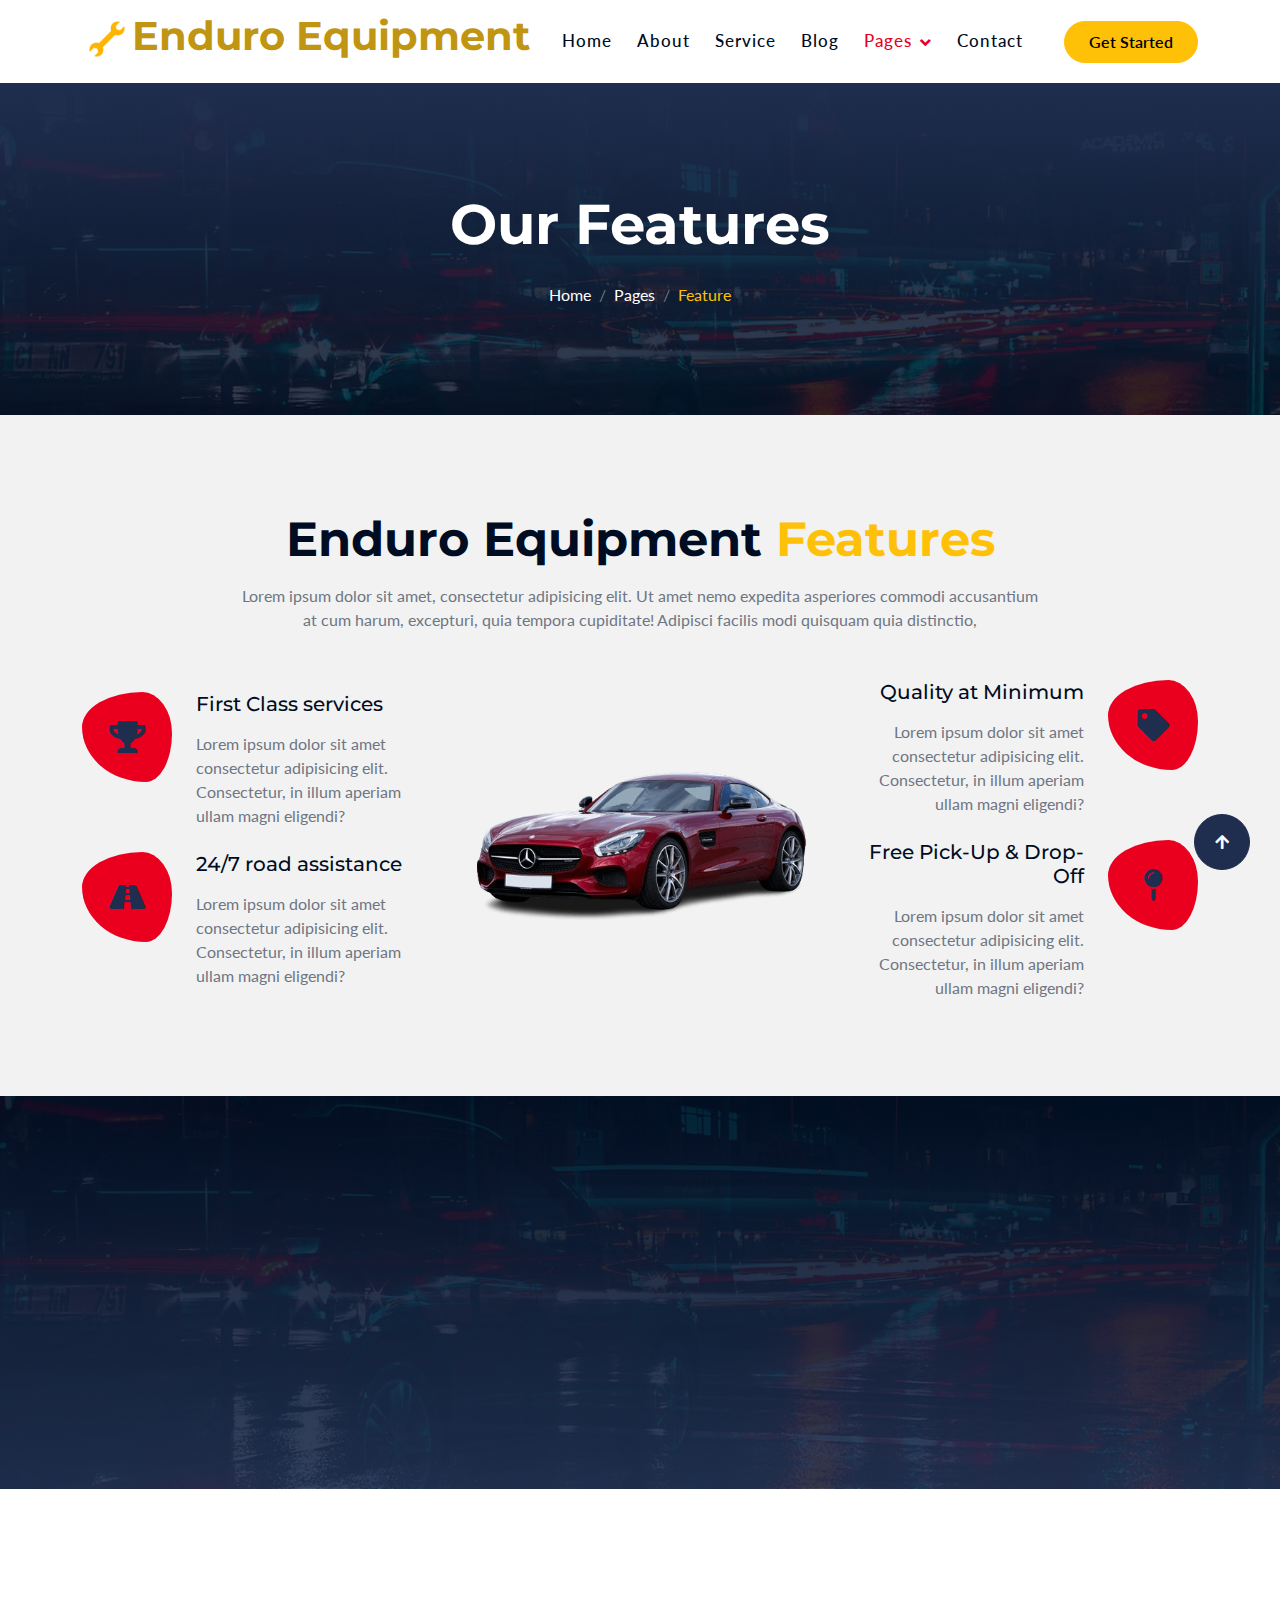
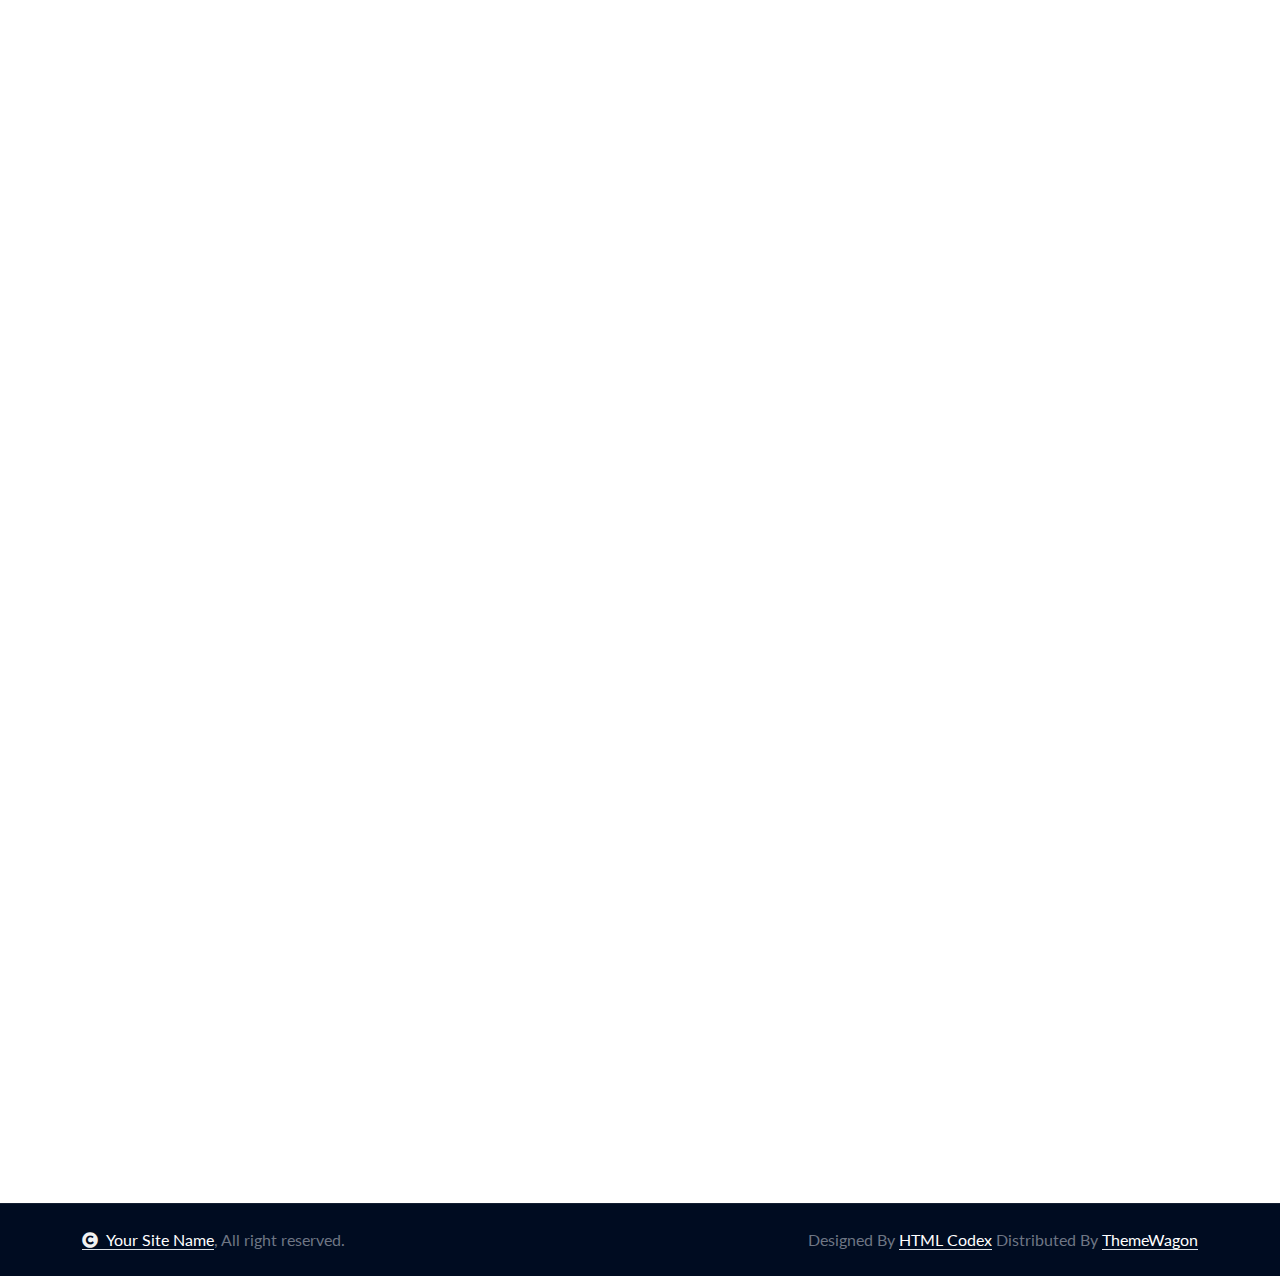
<file: feature.html>
<!DOCTYPE html>
<html lang="en">

<head>
    <meta charset="utf-8">
    <title>Enduro Equipment - Car Rent Website Template</title>
    <meta content="width=device-width, initial-scale=1.0" name="viewport">
    <meta content="" name="keywords">
    <meta content="" name="description">

    <!-- Google Web Fonts -->
    <link rel="preconnect" href="https://fonts.googleapis.com">
    <link rel="preconnect" href="https://fonts.gstatic.com" crossorigin>
    <link
        href="https://fonts.googleapis.com/css2?family=Lato:ital,wght@0,400;0,700;0,900;1,400;1,700;1,900&family=Montserrat:ital,wght@0,100..900;1,100..900&display=swap"
        rel="stylesheet">

    <!-- Icon Font Stylesheet -->
    <link rel="stylesheet" href="https://use.fontawesome.com/releases/v5.15.4/css/all.css" />
    <link href="https://cdn.jsdelivr.net/npm/bootstrap-icons@1.4.1/font/bootstrap-icons.css" rel="stylesheet">

    <!-- Libraries Stylesheet -->
    <link href="lib/animate/animate.min.css" rel="stylesheet">
    <link href="lib/owlcarousel/assets/owl.carousel.min.css" rel="stylesheet">


    <!-- Customized Bootstrap Stylesheet -->
    <link href="css/bootstrap.min.css" rel="stylesheet">

    <!-- Template Stylesheet -->
    <link href="css/style.css" rel="stylesheet">
</head>

<body>

    <!-- Spinner Start -->
    <div id="spinner"
        class="show bg-white position-fixed translate-middle w-100 vh-100 top-50 start-50 d-flex align-items-center justify-content-center">
        <div class="spinner-border text-warning" style="width: 3rem; height: 3rem;" role="status">
            <span class="sr-only">Loading...</span>
        </div>
    </div>
    <!-- Spinner End -->

    <!-- Topbar Start -->
    <!-- <div class="container-fluid topbar bg-secondary d-none d-xl-block w-100">
        <div class="container">
            <div class="row gx-0 align-items-center" style="height: 45px;">
                <div class="col-lg-6 text-center text-lg-start mb-lg-0">
                    <div class="d-flex flex-wrap">
                        <a href="#" class="text-muted me-4"><i class="fas fa-map-marker-alt text-warning me-2"></i>Find
                            A Location</a>
                        <a href="tel:+01234567890" class="text-muted me-4"><i
                                class="fas fa-phone-alt text-warning me-2"></i>+01234567890</a>
                        <a href="mailto:example@gmail.com" class="text-muted me-0"><i
                                class="fas fa-envelope text-warning me-2"></i>Example@gmail.com</a>
                    </div>
                </div>
                <div class="col-lg-6 text-center text-lg-end">
                    <div class="d-flex align-items-center justify-content-end">
                        <a href="#" class="btn btn-light btn-sm-square rounded-circle me-3"><i
                                class="fab fa-facebook-f"></i></a>
                        <a href="#" class="btn btn-light btn-sm-square rounded-circle me-3"><i
                                class="fab fa-twitter"></i></a>
                        <a href="#" class="btn btn-light btn-sm-square rounded-circle me-3"><i
                                class="fab fa-instagram"></i></a>
                        <a href="#" class="btn btn-light btn-sm-square rounded-circle me-0"><i
                                class="fab fa-linkedin-in"></i></a>
                    </div>
                </div>
            </div>
        </div>
    </div> -->
    <!-- Topbar End -->

    <!-- Navbar & Hero Start -->
    <div class="container-fluid nav-bar sticky-top px-0 px-lg-4 py-2 py-lg-0">
        <div class="container">
            <nav class="navbar navbar-expand-lg navbar-light">
                <a href="" class="navbar-brand p-0">
                    <h1 class="display-6" style="color: #BF9511;"><img src="img/wrench.png" alt="Logo"><i></i></i>Enduro
                        Equipment
                    </h1>
                    <!-- <img src="img/logo.png" alt="Logo"> -->
                </a>
                <button class="navbar-toggler" type="button" data-bs-toggle="collapse" data-bs-target="#navbarCollapse">
                    <span class="fa fa-bars"></span>
                </button>
                <div class="collapse navbar-collapse" id="navbarCollapse">
                    <div class="navbar-nav mx-auto py-0">
                        <a href="index.html" class="nav-item nav-link">Home</a>
                        <a href="about.html" class="nav-item nav-link">About</a>
                        <a href="service.html" class="nav-item nav-link">Service</a>
                        <a href="blog.html" class="nav-item nav-link">Blog</a>

                        <div class="nav-item dropdown">
                            <a href="#" class="nav-link dropdown-toggle active" data-bs-toggle="dropdown">Pages</a>
                            <div class="dropdown-menu m-0">
                                <a href="feature.html" class="dropdown-item active">Our Feature</a>
                                <a href="cars.html" class="dropdown-item">Our Cars</a>
                                <a href="team.html" class="dropdown-item">Our Team</a>
                                <a href="testimonial.html" class="dropdown-item">Testimonial</a>
                                <a href="404.html" class="dropdown-item">404 Page</a>
                            </div>
                        </div>
                        <a href="contact.html" class="nav-item nav-link">Contact</a>
                    </div>
                    <a href="#" class="btn btn-warning rounded-pill py-2 px-4">Get Started</a>
                </div>
            </nav>
        </div>
    </div>
    <!-- Navbar & Hero End -->

    <!-- Header Start -->
    <div class="container-fluid bg-breadcrumb">
        <div class="container text-center py-5" style="max-width: 900px;">
            <h4 class="text-white display-4 mb-4 wow fadeInDown" data-wow-delay="0.1s">Our Features</h4>
            <ol class="breadcrumb d-flex justify-content-center mb-0 wow fadeInDown" data-wow-delay="0.3s">
                <li class="breadcrumb-item"><a href="index.html">Home</a></li>
                <li class="breadcrumb-item"><a href="#">Pages</a></li>
                <li class="breadcrumb-item active text-warning">Feature</li>
            </ol>
        </div>
    </div>
    <!-- Header End -->

    <!-- Features Start -->
    <div class="container-fluid feature py-5">
        <div class="container py-5">
            <div class="text-center mx-auto pb-5 wow fadeInUp" data-wow-delay="0.1s" style="max-width: 800px;">
                <h1 class="display-5 text-capitalize mb-3">Enduro Equipment <span class="text-warning">Features</span>
                </h1>
                <p class="mb-0">Lorem ipsum dolor sit amet, consectetur adipisicing elit. Ut amet nemo expedita
                    asperiores commodi accusantium at cum harum, excepturi, quia tempora cupiditate! Adipisci facilis
                    modi quisquam quia distinctio,
                </p>
            </div>
            <div class="row g-4 align-items-center">
                <div class="col-xl-4">
                    <div class="row gy-4 gx-0">
                        <div class="col-12 wow fadeInUp" data-wow-delay="0.1s">
                            <div class="feature-item">
                                <div class="feature-icon">
                                    <span class="fa fa-trophy fa-2x"></span>
                                </div>
                                <div class="ms-4">
                                    <h5 class="mb-3">First Class services</h5>
                                    <p class="mb-0">Lorem ipsum dolor sit amet consectetur adipisicing elit.
                                        Consectetur, in illum aperiam ullam magni eligendi?</p>
                                </div>
                            </div>
                        </div>
                        <div class="col-12 wow fadeInUp" data-wow-delay="0.3s">
                            <div class="feature-item">
                                <div class="feature-icon">
                                    <span class="fa fa-road fa-2x"></span>
                                </div>
                                <div class="ms-4">
                                    <h5 class="mb-3">24/7 road assistance</h5>
                                    <p class="mb-0">Lorem ipsum dolor sit amet consectetur adipisicing elit.
                                        Consectetur, in illum aperiam ullam magni eligendi?</p>
                                </div>
                            </div>
                        </div>
                    </div>
                </div>
                <div class="col-lg-12 col-xl-4 wow fadeInUp" data-wow-delay="0.2s">
                    <img src="img/features-img.png" class="img-fluid w-100" style="object-fit: cover;" alt="Img">
                </div>
                <div class="col-xl-4">
                    <div class="row gy-4 gx-0">
                        <div class="col-12 wow fadeInUp" data-wow-delay="0.1s">
                            <div class="feature-item justify-content-end">
                                <div class="text-end me-4">
                                    <h5 class="mb-3">Quality at Minimum</h5>
                                    <p class="mb-0">Lorem ipsum dolor sit amet consectetur adipisicing elit.
                                        Consectetur, in illum aperiam ullam magni eligendi?</p>
                                </div>
                                <div class="feature-icon">
                                    <span class="fa fa-tag fa-2x"></span>
                                </div>
                            </div>
                        </div>
                        <div class="col-12 wow fadeInUp" data-wow-delay="0.3s">
                            <div class="feature-item justify-content-end">
                                <div class="text-end me-4">
                                    <h5 class="mb-3">Free Pick-Up & Drop-Off</h5>
                                    <p class="mb-0">Lorem ipsum dolor sit amet consectetur adipisicing elit.
                                        Consectetur, in illum aperiam ullam magni eligendi?</p>
                                </div>
                                <div class="feature-icon">
                                    <span class="fa fa-map-pin fa-2x"></span>
                                </div>
                            </div>
                        </div>
                    </div>
                </div>
            </div>
        </div>
    </div>
    <!-- Features End -->

    <!-- Fact Counter -->
    <div class="container-fluid counter py-5">
        <div class="container py-5">
            <div class="row g-5">
                <div class="col-md-6 col-lg-6 col-xl-3 wow fadeInUp" data-wow-delay="0.1s">
                    <div class="counter-item text-center">
                        <div class="counter-item-icon mx-auto">
                            <i class="fas fa-thumbs-up fa-2x"></i>
                        </div>
                        <div class="counter-counting my-3">
                            <span class="text-white fs-2 fw-bold" data-toggle="counter-up">829</span>
                            <span class="h1 fw-bold text-white">+</span>
                        </div>
                        <h4 class="text-white mb-0">Happy Clients</h4>
                    </div>
                </div>
                <div class="col-md-6 col-lg-6 col-xl-3 wow fadeInUp" data-wow-delay="0.3s">
                    <div class="counter-item text-center">
                        <div class="counter-item-icon mx-auto">
                            <i class="fas fa-car-alt fa-2x"></i>
                        </div>
                        <div class="counter-counting my-3">
                            <span class="text-white fs-2 fw-bold" data-toggle="counter-up">56</span>
                            <span class="h1 fw-bold text-white">+</span>
                        </div>
                        <h4 class="text-white mb-0">Number of Cars</h4>
                    </div>
                </div>
                <div class="col-md-6 col-lg-6 col-xl-3 wow fadeInUp" data-wow-delay="0.5s">
                    <div class="counter-item text-center">
                        <div class="counter-item-icon mx-auto">
                            <i class="fas fa-building fa-2x"></i>
                        </div>
                        <div class="counter-counting my-3">
                            <span class="text-white fs-2 fw-bold" data-toggle="counter-up">127</span>
                            <span class="h1 fw-bold text-white">+</span>
                        </div>
                        <h4 class="text-white mb-0">Car Center</h4>
                    </div>
                </div>
                <div class="col-md-6 col-lg-6 col-xl-3 wow fadeInUp" data-wow-delay="0.7s">
                    <div class="counter-item text-center">
                        <div class="counter-item-icon mx-auto">
                            <i class="fas fa-clock fa-2x"></i>
                        </div>
                        <div class="counter-counting my-3">
                            <span class="text-white fs-2 fw-bold" data-toggle="counter-up">589</span>
                            <span class="h1 fw-bold text-white">+</span>
                        </div>
                        <h4 class="text-white mb-0">Total kilometers</h4>
                    </div>
                </div>
            </div>
        </div>
    </div>
    <!-- Fact Counter -->

    <!-- Banner Start -->
    <div class="container-fluid banner py-5 wow zoomInDown" data-wow-delay="0.1s">
        <div class="container py-5">
            <div class="banner-item rounded">
                <img src="img/banner-1.jpg" class="img-fluid rounded w-100" alt="">
                <div class="banner-content">
                    <h2 class="text-warning">Rent Your Car</h2>
                    <h1 class="text-white">Interested in Renting?</h1>
                    <p class="text-white">Don't hesitate and send us a message.</p>
                    <div class="banner-btn">
                        <a href="#" class="btn btn-secondary rounded-pill py-3 px-4 px-md-5 me-2">WhatchApp</a>
                        <a href="#" class="btn btn-warning rounded-pill py-3 px-4 px-md-5 ms-2">Contact Us</a>
                    </div>
                </div>
            </div>
        </div>
    </div>
    <!-- Banner End -->

    <!-- Footer Start -->
    <div class="container-fluid footer py-5 wow fadeIn" data-wow-delay="0.2s">
        <div class="container py-5">
            <div class="row g-5">
                <div class="col-md-6 col-lg-6 col-xl-3">
                    <div class="footer-item d-flex flex-column">
                        <div class="footer-item">
                            <h4 class="text-white mb-4">About Us</h4>
                            <p class="mb-3">Dolor amet sit justo amet elitr clita ipsum elitr est.Lorem ipsum dolor sit
                                amet, consectetur adipiscing elit consectetur adipiscing elit.</p>
                        </div>
                        <div class="position-relative">
                            <input class="form-control rounded-pill w-100 py-3 ps-4 pe-5" type="text"
                                placeholder="Enter your email">
                            <button type="button"
                                class="btn btn-secondary rounded-pill position-absolute top-0 end-0 py-2 mt-2 me-2">Subscribe</button>
                        </div>
                    </div>
                </div>
                <div class="col-md-6 col-lg-6 col-xl-3">
                    <div class="footer-item d-flex flex-column">
                        <h4 class="text-white mb-4">Quick Links</h4>
                        <a href="#"><i class="fas fa-angle-right me-2"></i> About</a>
                        <a href="#"><i class="fas fa-angle-right me-2"></i> Cars</a>
                        <a href="#"><i class="fas fa-angle-right me-2"></i> Car Types</a>
                        <a href="#"><i class="fas fa-angle-right me-2"></i> Team</a>
                        <a href="#"><i class="fas fa-angle-right me-2"></i> Contact us</a>
                        <a href="#"><i class="fas fa-angle-right me-2"></i> Terms & Conditions</a>
                    </div>
                </div>
                <div class="col-md-6 col-lg-6 col-xl-3">
                    <div class="footer-item d-flex flex-column">
                        <h4 class="text-white mb-4">Business Hours</h4>
                        <div class="mb-3">
                            <h6 class="text-muted mb-0">Mon - Friday:</h6>
                            <p class="text-white mb-0">09.00 am to 07.00 pm</p>
                        </div>
                        <div class="mb-3">
                            <h6 class="text-muted mb-0">Saturday:</h6>
                            <p class="text-white mb-0">10.00 am to 05.00 pm</p>
                        </div>
                        <div class="mb-3">
                            <h6 class="text-muted mb-0">Vacation:</h6>
                            <p class="text-white mb-0">All Sunday is our vacation</p>
                        </div>
                    </div>
                </div>
                <div class="col-md-6 col-lg-6 col-xl-3">
                    <div class="footer-item d-flex flex-column">
                        <h4 class="text-white mb-4">Contact Info</h4>
                        <a href="#"><i class="fa fa-map-marker-alt me-2"></i> 123 Street, New York, USA</a>
                        <a href="mailto:info@example.com"><i class="fas fa-envelope me-2"></i> info@example.com</a>
                        <a href="tel:+012 345 67890"><i class="fas fa-phone me-2"></i> +012 345 67890</a>
                        <a href="tel:+012 345 67890" class="mb-3"><i class="fas fa-print me-2"></i> +012 345 67890</a>
                        <div class="d-flex">
                            <a class="btn btn-secondary btn-md-square rounded-circle me-3" href=""><i
                                    class="fab fa-facebook-f text-white"></i></a>
                            <a class="btn btn-secondary btn-md-square rounded-circle me-3" href=""><i
                                    class="fab fa-twitter text-white"></i></a>
                            <a class="btn btn-secondary btn-md-square rounded-circle me-3" href=""><i
                                    class="fab fa-instagram text-white"></i></a>
                            <a class="btn btn-secondary btn-md-square rounded-circle me-0" href=""><i
                                    class="fab fa-linkedin-in text-white"></i></a>
                        </div>
                    </div>
                </div>
            </div>
        </div>
    </div>
    <!-- Footer End -->

    <!-- Copyright Start -->
    <div class="container-fluid copyright py-4">
        <div class="container">
            <div class="row g-4 align-items-center">
                <div class="col-md-6 text-center text-md-start mb-md-0">
                    <span class="text-body"><a href="#" class="border-bottom text-white"><i
                                class="fas fa-copyright text-light me-2"></i>Your Site Name</a>, All right
                        reserved.</span>
                </div>
                <div class="col-md-6 text-center text-md-end text-body">
                    <!--/*** This template is free as long as you keep the below author’s credit link/attribution link/backlink. ***/-->
                    <!--/*** If you'd like to use the template without the below author’s credit link/attribution link/backlink, ***/-->
                    <!--/*** you can purchase the Credit Removal License from "https://htmlcodex.com/credit-removal". ***/-->
                    Designed By <a class="border-bottom text-white" href="https://htmlcodex.com">HTML Codex</a>
                    Distributed By <a class="border-bottom text-white" href="https://themewagon.com">ThemeWagon</a>
                </div>
            </div>
        </div>
    </div>
    <!-- Copyright End -->


    <!-- Back to Top -->
    <a href="#" class="btn btn-secondary btn-lg-square rounded-circle back-to-top"><i class="fa fa-arrow-up"></i></a>


    <!-- JavaScript Libraries -->
    <script src="https://ajax.googleapis.com/ajax/libs/jquery/3.6.4/jquery.min.js"></script>
    <script src="https://cdn.jsdelivr.net/npm/bootstrap@5.0.0/dist/js/bootstrap.bundle.min.js"></script>
    <script src="lib/wow/wow.min.js"></script>
    <script src="lib/easing/easing.min.js"></script>
    <script src="lib/waypoints/waypoints.min.js"></script>
    <script src="lib/counterup/counterup.min.js"></script>
    <script src="lib/owlcarousel/owl.carousel.min.js"></script>


    <!-- Template Javascript -->
    <script src="js/main.js"></script>
</body>

</html>
</file>
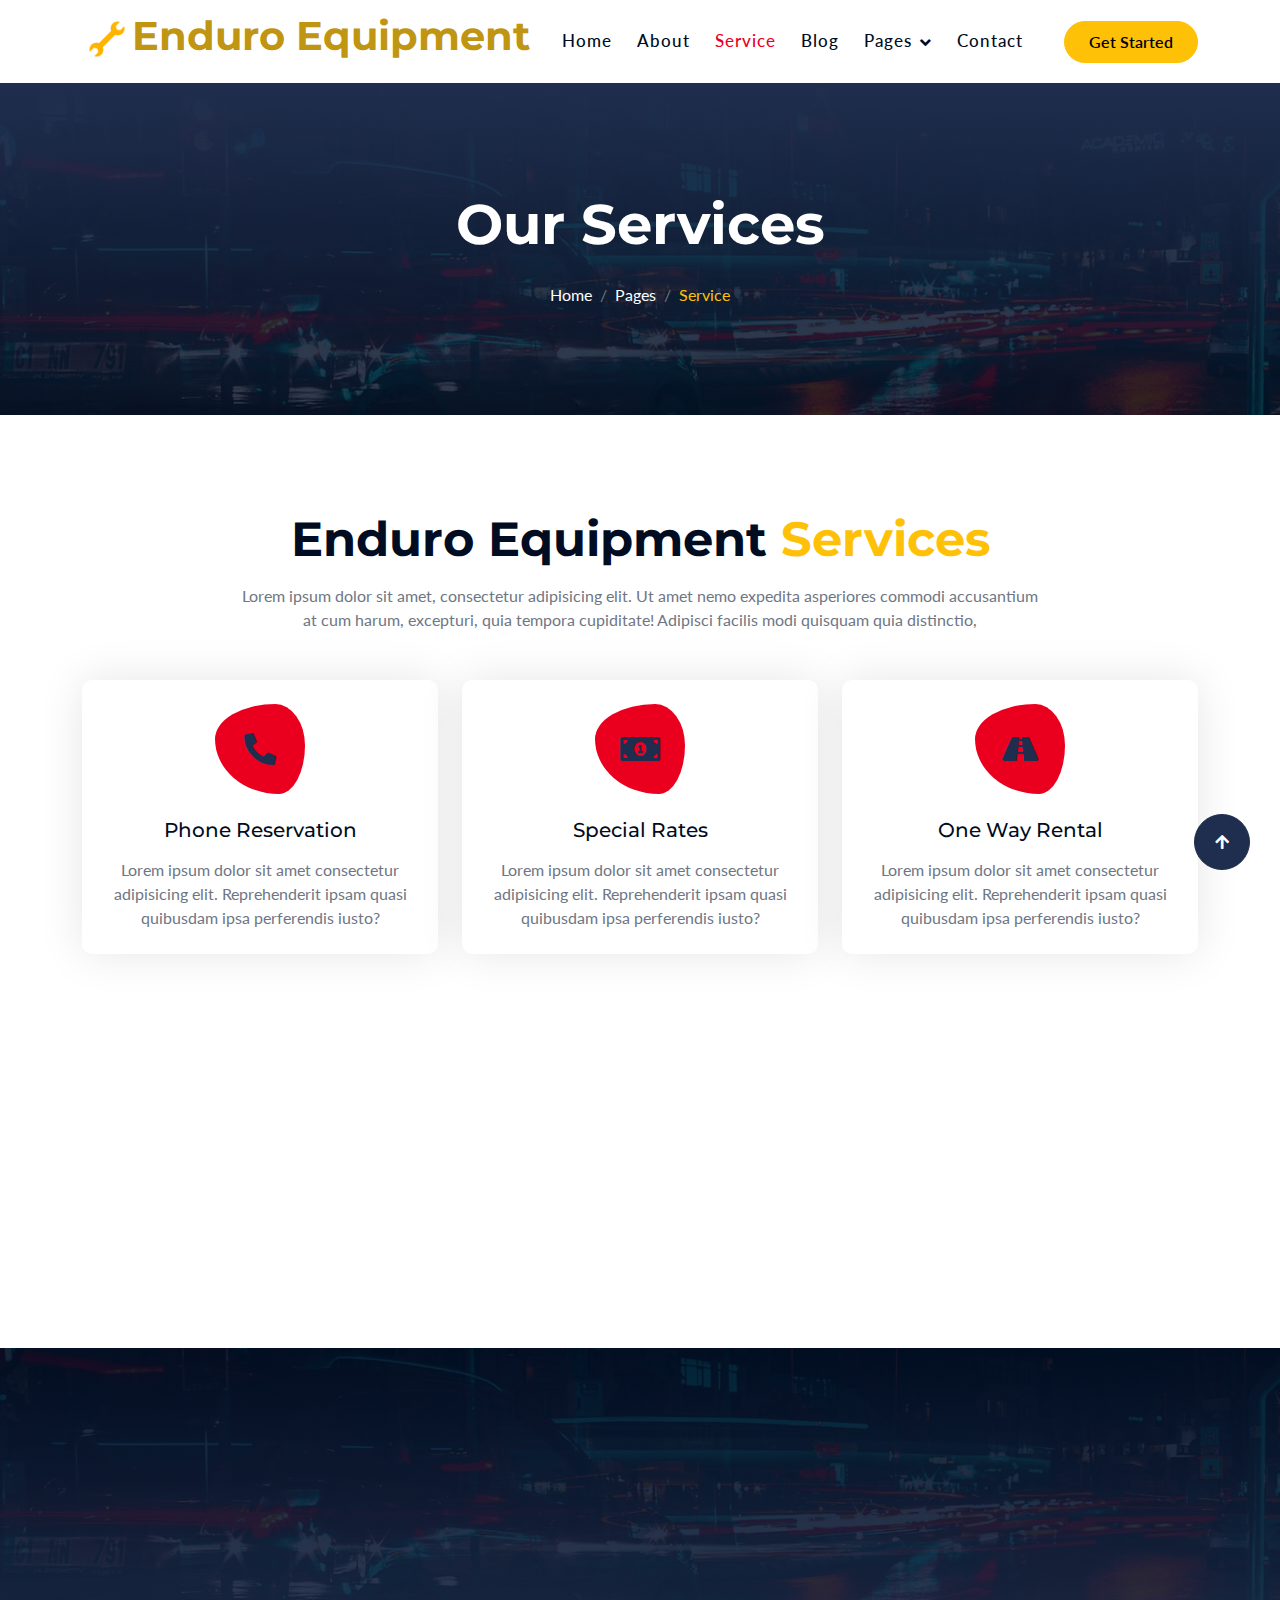
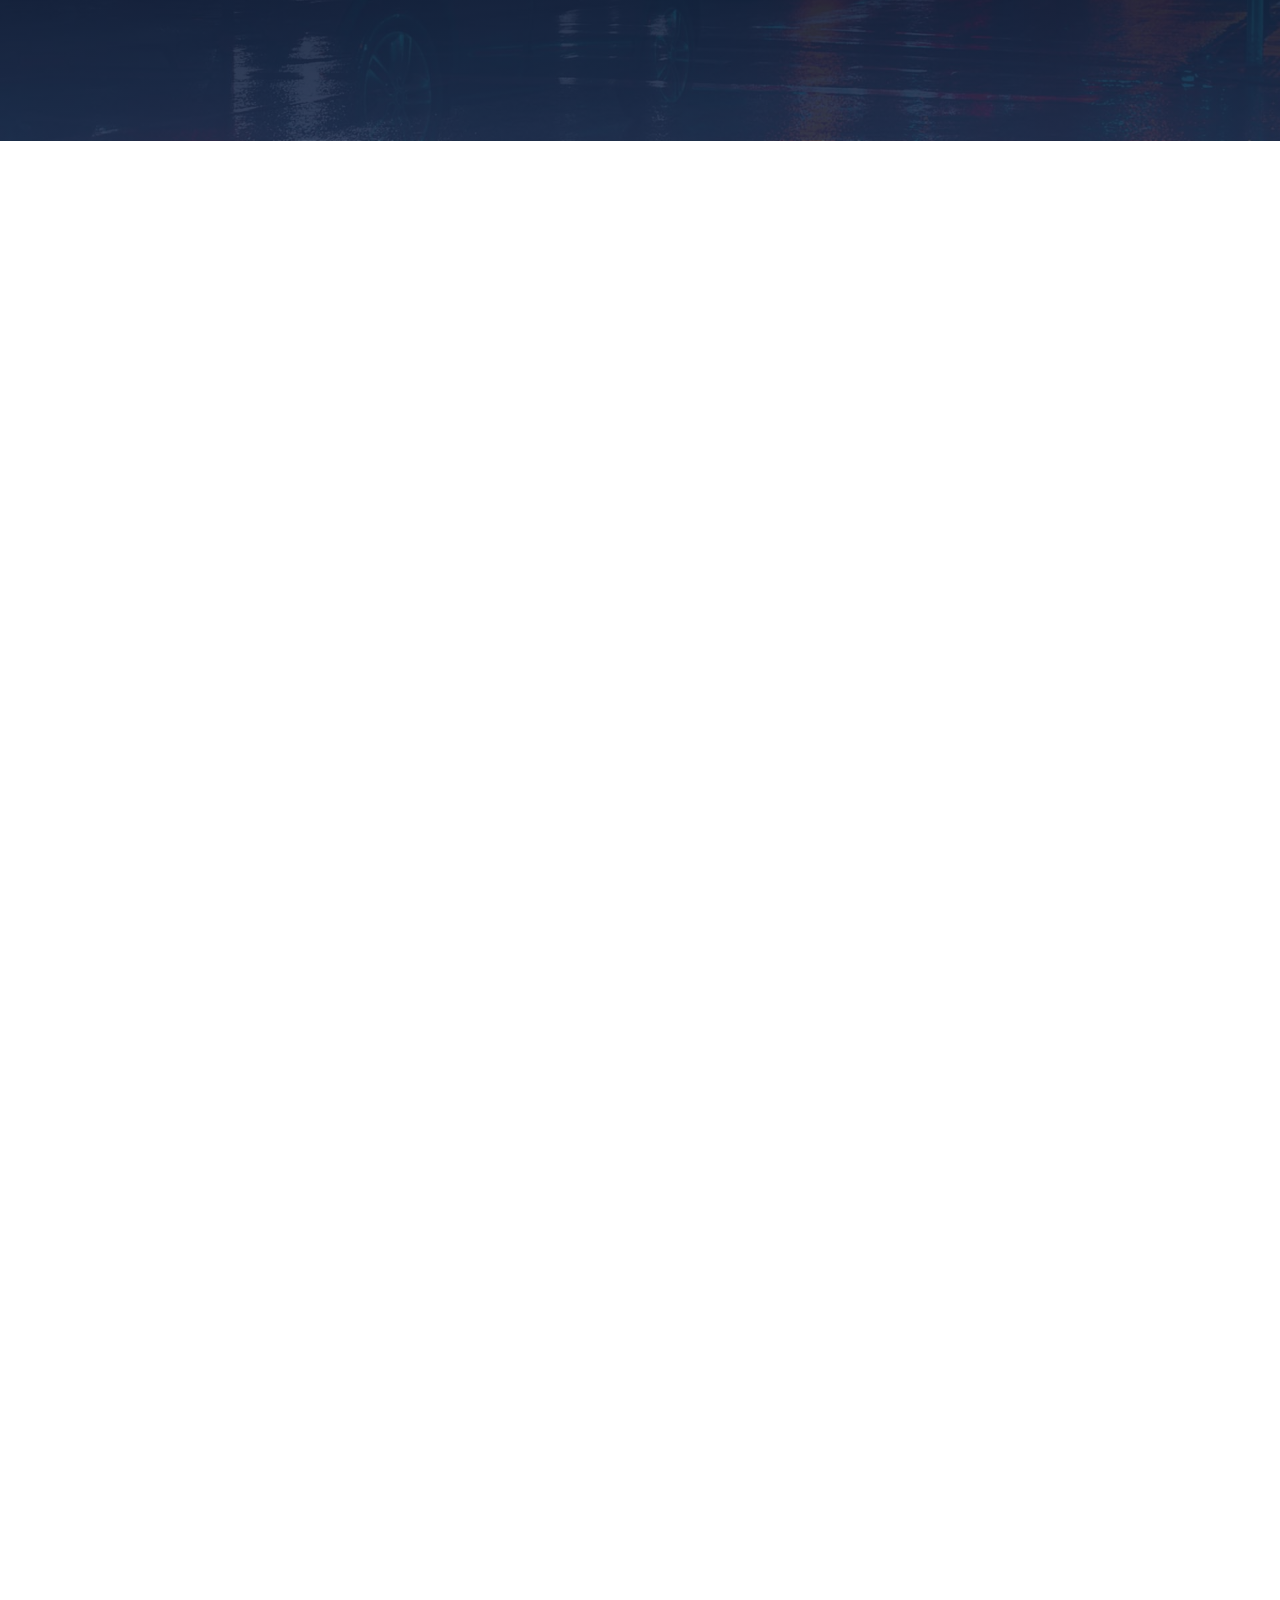
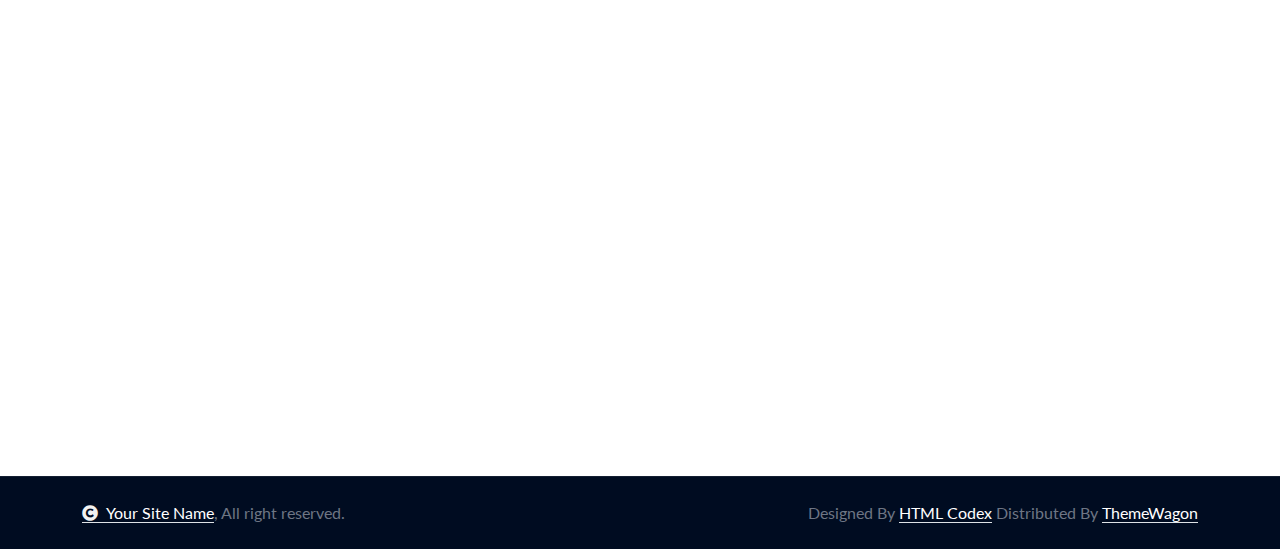
<file: service.html>
<!DOCTYPE html>
<html lang="en">

<head>
    <meta charset="utf-8">
    <title>Enduro Equipment - Car Rent Website Template</title>
    <meta content="width=device-width, initial-scale=1.0" name="viewport">
    <meta content="" name="keywords">
    <meta content="" name="description">

    <!-- Google Web Fonts -->
    <link rel="preconnect" href="https://fonts.googleapis.com">
    <link rel="preconnect" href="https://fonts.gstatic.com" crossorigin>
    <link
        href="https://fonts.googleapis.com/css2?family=Lato:ital,wght@0,400;0,700;0,900;1,400;1,700;1,900&family=Montserrat:ital,wght@0,100..900;1,100..900&display=swap"
        rel="stylesheet">

    <!-- Icon Font Stylesheet -->
    <link rel="stylesheet" href="https://use.fontawesome.com/releases/v5.15.4/css/all.css" />
    <link href="https://cdn.jsdelivr.net/npm/bootstrap-icons@1.4.1/font/bootstrap-icons.css" rel="stylesheet">

    <!-- Libraries Stylesheet -->
    <link href="lib/animate/animate.min.css" rel="stylesheet">
    <link href="lib/owlcarousel/assets/owl.carousel.min.css" rel="stylesheet">


    <!-- Customized Bootstrap Stylesheet -->
    <link href="css/bootstrap.min.css" rel="stylesheet">

    <!-- Template Stylesheet -->
    <link href="css/style.css" rel="stylesheet">
</head>

<body>

    <!-- Spinner Start -->
    <div id="spinner"
        class="show bg-white position-fixed translate-middle w-100 vh-100 top-50 start-50 d-flex align-items-center justify-content-center">
        <div class="spinner-border text-warning" style="width: 3rem; height: 3rem;" role="status">
            <span class="sr-only">Loading...</span>
        </div>
    </div>
    <!-- Spinner End -->

    <!-- Topbar Start -->
    <!-- <div class="container-fluid topbar bg-secondary d-none d-xl-block w-100">
        <div class="container">
            <div class="row gx-0 align-items-center" style="height: 45px;">
                <div class="col-lg-6 text-center text-lg-start mb-lg-0">
                    <div class="d-flex flex-wrap">
                        <a href="#" class="text-muted me-4"><i class="fas fa-map-marker-alt text-warning me-2"></i>Find
                            A Location</a>
                        <a href="tel:+01234567890" class="text-muted me-4"><i
                                class="fas fa-phone-alt text-warning me-2"></i>+01234567890</a>
                        <a href="mailto:example@gmail.com" class="text-muted me-0"><i
                                class="fas fa-envelope text-warning me-2"></i>Example@gmail.com</a>
                    </div>
                </div>
                <div class="col-lg-6 text-center text-lg-end">
                    <div class="d-flex align-items-center justify-content-end">
                        <a href="#" class="btn btn-light btn-sm-square rounded-circle me-3"><i
                                class="fab fa-facebook-f"></i></a>
                        <a href="#" class="btn btn-light btn-sm-square rounded-circle me-3"><i
                                class="fab fa-twitter"></i></a>
                        <a href="#" class="btn btn-light btn-sm-square rounded-circle me-3"><i
                                class="fab fa-instagram"></i></a>
                        <a href="#" class="btn btn-light btn-sm-square rounded-circle me-0"><i
                                class="fab fa-linkedin-in"></i></a>
                    </div>
                </div>
            </div>
        </div>
    </div> -->
    <!-- Topbar End -->

    <!-- Navbar & Hero Start -->
    <div class="container-fluid nav-bar sticky-top px-0 px-lg-4 py-2 py-lg-0">
        <div class="container">
            <nav class="navbar navbar-expand-lg navbar-light">
                <a href="" class="navbar-brand p-0">
                    <h1 class="display-6" style="color: #BF9511;"><img src="img/wrench.png" alt="Logo"><i></i></i>Enduro
                        Equipment
                    </h1>
                    <!-- <img src="img/logo.png" alt="Logo"> -->
                </a>
                <button class="navbar-toggler" type="button" data-bs-toggle="collapse" data-bs-target="#navbarCollapse">
                    <span class="fa fa-bars"></span>
                </button>
                <div class="collapse navbar-collapse" id="navbarCollapse">
                    <div class="navbar-nav mx-auto py-0">
                        <a href="index.html" class="nav-item nav-link">Home</a>
                        <a href="about.html" class="nav-item nav-link">About</a>
                        <a href="service.html" class="nav-item nav-link active">Service</a>
                        <a href="blog.html" class="nav-item nav-link">Blog</a>

                        <div class="nav-item dropdown">
                            <a href="#" class="nav-link dropdown-toggle" data-bs-toggle="dropdown">Pages</a>
                            <div class="dropdown-menu m-0">
                                <a href="feature.html" class="dropdown-item">Our Feature</a>
                                <a href="cars.html" class="dropdown-item">Our Cars</a>
                                <a href="team.html" class="dropdown-item">Our Team</a>
                                <a href="testimonial.html" class="dropdown-item">Testimonial</a>
                                <a href="404.html" class="dropdown-item">404 Page</a>
                            </div>
                        </div>
                        <a href="contact.html" class="nav-item nav-link">Contact</a>
                    </div>
                    <a href="#" class="btn btn-warning rounded-pill py-2 px-4">Get Started</a>
                </div>
            </nav>
        </div>
    </div>
    <!-- Navbar & Hero End -->

    <!-- Header Start -->
    <div class="container-fluid bg-breadcrumb">
        <div class="container text-center py-5" style="max-width: 900px;">
            <h4 class="text-white display-4 mb-4 wow fadeInDown" data-wow-delay="0.1s">Our Services</h4>
            <ol class="breadcrumb d-flex justify-content-center mb-0 wow fadeInDown" data-wow-delay="0.3s">
                <li class="breadcrumb-item"><a href="index.html">Home</a></li>
                <li class="breadcrumb-item"><a href="#">Pages</a></li>
                <li class="breadcrumb-item active text-warning">Service</li>
            </ol>
        </div>
    </div>
    <!-- Header End -->

    <!-- Services Start -->
    <div class="container-fluid service py-5">
        <div class="container py-5">
            <div class="text-center mx-auto pb-5 wow fadeInUp" data-wow-delay="0.1s" style="max-width: 800px;">
                <h1 class="display-5 text-capitalize mb-3">Enduro Equipment <span class="text-warning">Services</span>
                </h1>
                <p class="mb-0">Lorem ipsum dolor sit amet, consectetur adipisicing elit. Ut amet nemo expedita
                    asperiores commodi accusantium at cum harum, excepturi, quia tempora cupiditate! Adipisci facilis
                    modi quisquam quia distinctio,
                </p>
            </div>
            <div class="row g-4">
                <div class="col-md-6 col-lg-4 wow fadeInUp" data-wow-delay="0.1s">
                    <div class="service-item p-4">
                        <div class="service-icon mb-4">
                            <i class="fa fa-phone-alt fa-2x"></i>
                        </div>
                        <h5 class="mb-3">Phone Reservation</h5>
                        <p class="mb-0">Lorem ipsum dolor sit amet consectetur adipisicing elit. Reprehenderit ipsam
                            quasi quibusdam ipsa perferendis iusto?</p>
                    </div>
                </div>
                <div class="col-md-6 col-lg-4 wow fadeInUp" data-wow-delay="0.3s">
                    <div class="service-item p-4">
                        <div class="service-icon mb-4">
                            <i class="fa fa-money-bill-alt fa-2x"></i>
                        </div>
                        <h5 class="mb-3">Special Rates</h5>
                        <p class="mb-0">Lorem ipsum dolor sit amet consectetur adipisicing elit. Reprehenderit ipsam
                            quasi quibusdam ipsa perferendis iusto?</p>
                    </div>
                </div>
                <div class="col-md-6 col-lg-4 wow fadeInUp" data-wow-delay="0.5s">
                    <div class="service-item p-4">
                        <div class="service-icon mb-4">
                            <i class="fa fa-road fa-2x"></i>
                        </div>
                        <h5 class="mb-3">One Way Rental</h5>
                        <p class="mb-0">Lorem ipsum dolor sit amet consectetur adipisicing elit. Reprehenderit ipsam
                            quasi quibusdam ipsa perferendis iusto?</p>
                    </div>
                </div>
                <div class="col-md-6 col-lg-4 wow fadeInUp" data-wow-delay="0.1s">
                    <div class="service-item p-4">
                        <div class="service-icon mb-4">
                            <i class="fa fa-umbrella fa-2x"></i>
                        </div>
                        <h5 class="mb-3">Life Insurance</h5>
                        <p class="mb-0">Lorem ipsum dolor sit amet consectetur adipisicing elit. Reprehenderit ipsam
                            quasi quibusdam ipsa perferendis iusto?</p>
                    </div>
                </div>
                <div class="col-md-6 col-lg-4 wow fadeInUp" data-wow-delay="0.3s">
                    <div class="service-item p-4">
                        <div class="service-icon mb-4">
                            <i class="fa fa-building fa-2x"></i>
                        </div>
                        <h5 class="mb-3">City to City</h5>
                        <p class="mb-0">Lorem ipsum dolor sit amet consectetur adipisicing elit. Reprehenderit ipsam
                            quasi quibusdam ipsa perferendis iusto?</p>
                    </div>
                </div>
                <div class="col-md-6 col-lg-4 wow fadeInUp" data-wow-delay="0.5s">
                    <div class="service-item p-4">
                        <div class="service-icon mb-4">
                            <i class="fa fa-car-alt fa-2x"></i>
                        </div>
                        <h5 class="mb-3">Free Rides</h5>
                        <p class="mb-0">Lorem ipsum dolor sit amet consectetur adipisicing elit. Reprehenderit ipsam
                            quasi quibusdam ipsa perferendis iusto?</p>
                    </div>
                </div>
            </div>
        </div>
    </div>
    <!-- Services End -->

    <!-- Fact Counter -->
    <div class="container-fluid counter py-5">
        <div class="container py-5">
            <div class="row g-5">
                <div class="col-md-6 col-lg-6 col-xl-3 wow fadeInUp" data-wow-delay="0.1s">
                    <div class="counter-item text-center">
                        <div class="counter-item-icon mx-auto">
                            <i class="fas fa-thumbs-up fa-2x"></i>
                        </div>
                        <div class="counter-counting my-3">
                            <span class="text-white fs-2 fw-bold" data-toggle="counter-up">829</span>
                            <span class="h1 fw-bold text-white">+</span>
                        </div>
                        <h4 class="text-white mb-0">Happy Clients</h4>
                    </div>
                </div>
                <div class="col-md-6 col-lg-6 col-xl-3 wow fadeInUp" data-wow-delay="0.3s">
                    <div class="counter-item text-center">
                        <div class="counter-item-icon mx-auto">
                            <i class="fas fa-car-alt fa-2x"></i>
                        </div>
                        <div class="counter-counting my-3">
                            <span class="text-white fs-2 fw-bold" data-toggle="counter-up">56</span>
                            <span class="h1 fw-bold text-white">+</span>
                        </div>
                        <h4 class="text-white mb-0">Number of Cars</h4>
                    </div>
                </div>
                <div class="col-md-6 col-lg-6 col-xl-3 wow fadeInUp" data-wow-delay="0.5s">
                    <div class="counter-item text-center">
                        <div class="counter-item-icon mx-auto">
                            <i class="fas fa-building fa-2x"></i>
                        </div>
                        <div class="counter-counting my-3">
                            <span class="text-white fs-2 fw-bold" data-toggle="counter-up">127</span>
                            <span class="h1 fw-bold text-white">+</span>
                        </div>
                        <h4 class="text-white mb-0">Car Center</h4>
                    </div>
                </div>
                <div class="col-md-6 col-lg-6 col-xl-3 wow fadeInUp" data-wow-delay="0.7s">
                    <div class="counter-item text-center">
                        <div class="counter-item-icon mx-auto">
                            <i class="fas fa-clock fa-2x"></i>
                        </div>
                        <div class="counter-counting my-3">
                            <span class="text-white fs-2 fw-bold" data-toggle="counter-up">589</span>
                            <span class="h1 fw-bold text-white">+</span>
                        </div>
                        <h4 class="text-white mb-0">Total kilometers</h4>
                    </div>
                </div>
            </div>
        </div>
    </div>
    <!-- Fact Counter -->

    <!-- Testimonial Start -->
    <div class="container-fluid testimonial py-5">
        <div class="container py-5">
            <div class="text-center mx-auto pb-5 wow fadeInUp" data-wow-delay="0.1s" style="max-width: 800px;">
                <h1 class="display-5 text-capitalize mb-3">Our Clients<span class="text-warning"> Riviews</span></h1>
                <p class="mb-0">Lorem ipsum dolor sit amet, consectetur adipisicing elit. Ut amet nemo expedita
                    asperiores commodi accusantium at cum harum, excepturi, quia tempora cupiditate! Adipisci facilis
                    modi quisquam quia distinctio,
                </p>
            </div>
            <div class="owl-carousel testimonial-carousel wow fadeInUp" data-wow-delay="0.1s">
                <div class="testimonial-item">
                    <div class="testimonial-quote"><i class="fa fa-quote-right fa-2x"></i>
                    </div>
                    <div class="testimonial-inner p-4">
                        <img src="img/testimonial-1.jpg" class="img-fluid" alt="">
                        <div class="ms-4">
                            <h4>Person Name</h4>
                            <p>Profession</p>
                            <div class="d-flex text-warning">
                                <i class="fas fa-star"></i>
                                <i class="fas fa-star"></i>
                                <i class="fas fa-star"></i>
                                <i class="fas fa-star"></i>
                                <i class="fas fa-star text-body"></i>
                            </div>
                        </div>
                    </div>
                    <div class="border-top rounded-bottom p-4">
                        <p class="mb-0">Lorem ipsum dolor sit amet consectetur adipisicing elit. Quam soluta neque ab
                            repudiandae reprehenderit ipsum eos cumque esse repellendus impedit.</p>
                    </div>
                </div>
                <div class="testimonial-item">
                    <div class="testimonial-quote"><i class="fa fa-quote-right fa-2x"></i>
                    </div>
                    <div class="testimonial-inner p-4">
                        <img src="img/testimonial-2.jpg" class="img-fluid" alt="">
                        <div class="ms-4">
                            <h4>Person Name</h4>
                            <p>Profession</p>
                            <div class="d-flex text-warning">
                                <i class="fas fa-star"></i>
                                <i class="fas fa-star"></i>
                                <i class="fas fa-star"></i>
                                <i class="fas fa-star text-body"></i>
                                <i class="fas fa-star text-body"></i>
                            </div>
                        </div>
                    </div>
                    <div class="border-top rounded-bottom p-4">
                        <p class="mb-0">Lorem ipsum dolor sit amet consectetur adipisicing elit. Quam soluta neque ab
                            repudiandae reprehenderit ipsum eos cumque esse repellendus impedit.</p>
                    </div>
                </div>
                <div class="testimonial-item">
                    <div class="testimonial-quote"><i class="fa fa-quote-right fa-2x"></i>
                    </div>
                    <div class="testimonial-inner p-4">
                        <img src="img/testimonial-3.jpg" class="img-fluid" alt="">
                        <div class="ms-4">
                            <h4>Person Name</h4>
                            <p>Profession</p>
                            <div class="d-flex text-warning">
                                <i class="fas fa-star"></i>
                                <i class="fas fa-star"></i>
                                <i class="fas fa-star text-body"></i>
                                <i class="fas fa-star text-body"></i>
                                <i class="fas fa-star text-body"></i>
                            </div>
                        </div>
                    </div>
                    <div class="border-top rounded-bottom p-4">
                        <p class="mb-0">Lorem ipsum dolor sit amet consectetur adipisicing elit. Quam soluta neque ab
                            repudiandae reprehenderit ipsum eos cumque esse repellendus impedit.</p>
                    </div>
                </div>
            </div>
        </div>
    </div>
    <!-- Testimonial End -->

    <!-- Banner Start -->
    <div class="container-fluid banner pb-5 wow zoomInDown" data-wow-delay="0.1s">
        <div class="container pb-5">
            <div class="banner-item rounded">
                <img src="img/banner-1.jpg" class="img-fluid rounded w-100" alt="">
                <div class="banner-content">
                    <h2 class="text-warning">Rent Your Car</h2>
                    <h1 class="text-white">Interested in Renting?</h1>
                    <p class="text-white">Don't hesitate and send us a message.</p>
                    <div class="banner-btn">
                        <a href="#" class="btn btn-secondary rounded-pill py-3 px-4 px-md-5 me-2">WhatchApp</a>
                        <a href="#" class="btn btn-warning rounded-pill py-3 px-4 px-md-5 ms-2">Contact Us</a>
                    </div>
                </div>
            </div>
        </div>
    </div>
    <!-- Banner End -->

    <!-- Footer Start -->
    <div class="container-fluid footer py-5 wow fadeIn" data-wow-delay="0.2s">
        <div class="container py-5">
            <div class="row g-5">
                <div class="col-md-6 col-lg-6 col-xl-3">
                    <div class="footer-item d-flex flex-column">
                        <div class="footer-item">
                            <h4 class="text-white mb-4">About Us</h4>
                            <p class="mb-3">Dolor amet sit justo amet elitr clita ipsum elitr est.Lorem ipsum dolor sit
                                amet, consectetur adipiscing elit consectetur adipiscing elit.</p>
                        </div>
                        <div class="position-relative">
                            <input class="form-control rounded-pill w-100 py-3 ps-4 pe-5" type="text"
                                placeholder="Enter your email">
                            <button type="button"
                                class="btn btn-secondary rounded-pill position-absolute top-0 end-0 py-2 mt-2 me-2">Subscribe</button>
                        </div>
                    </div>
                </div>
                <div class="col-md-6 col-lg-6 col-xl-3">
                    <div class="footer-item d-flex flex-column">
                        <h4 class="text-white mb-4">Quick Links</h4>
                        <a href="#"><i class="fas fa-angle-right me-2"></i> About</a>
                        <a href="#"><i class="fas fa-angle-right me-2"></i> Cars</a>
                        <a href="#"><i class="fas fa-angle-right me-2"></i> Car Types</a>
                        <a href="#"><i class="fas fa-angle-right me-2"></i> Team</a>
                        <a href="#"><i class="fas fa-angle-right me-2"></i> Contact us</a>
                        <a href="#"><i class="fas fa-angle-right me-2"></i> Terms & Conditions</a>
                    </div>
                </div>
                <div class="col-md-6 col-lg-6 col-xl-3">
                    <div class="footer-item d-flex flex-column">
                        <h4 class="text-white mb-4">Business Hours</h4>
                        <div class="mb-3">
                            <h6 class="text-muted mb-0">Mon - Friday:</h6>
                            <p class="text-white mb-0">09.00 am to 07.00 pm</p>
                        </div>
                        <div class="mb-3">
                            <h6 class="text-muted mb-0">Saturday:</h6>
                            <p class="text-white mb-0">10.00 am to 05.00 pm</p>
                        </div>
                        <div class="mb-3">
                            <h6 class="text-muted mb-0">Vacation:</h6>
                            <p class="text-white mb-0">All Sunday is our vacation</p>
                        </div>
                    </div>
                </div>
                <div class="col-md-6 col-lg-6 col-xl-3">
                    <div class="footer-item d-flex flex-column">
                        <h4 class="text-white mb-4">Contact Info</h4>
                        <a href="#"><i class="fa fa-map-marker-alt me-2"></i> 123 Street, New York, USA</a>
                        <a href="mailto:info@example.com"><i class="fas fa-envelope me-2"></i> info@example.com</a>
                        <a href="tel:+012 345 67890"><i class="fas fa-phone me-2"></i> +012 345 67890</a>
                        <a href="tel:+012 345 67890" class="mb-3"><i class="fas fa-print me-2"></i> +012 345 67890</a>
                        <div class="d-flex">
                            <a class="btn btn-secondary btn-md-square rounded-circle me-3" href=""><i
                                    class="fab fa-facebook-f text-white"></i></a>
                            <a class="btn btn-secondary btn-md-square rounded-circle me-3" href=""><i
                                    class="fab fa-twitter text-white"></i></a>
                            <a class="btn btn-secondary btn-md-square rounded-circle me-3" href=""><i
                                    class="fab fa-instagram text-white"></i></a>
                            <a class="btn btn-secondary btn-md-square rounded-circle me-0" href=""><i
                                    class="fab fa-linkedin-in text-white"></i></a>
                        </div>
                    </div>
                </div>
            </div>
        </div>
    </div>
    <!-- Footer End -->

    <!-- Copyright Start -->
    <div class="container-fluid copyright py-4">
        <div class="container">
            <div class="row g-4 align-items-center">
                <div class="col-md-6 text-center text-md-start mb-md-0">
                    <span class="text-body"><a href="#" class="border-bottom text-white"><i
                                class="fas fa-copyright text-light me-2"></i>Your Site Name</a>, All right
                        reserved.</span>
                </div>
                <div class="col-md-6 text-center text-md-end text-body">
                    <!--/*** This template is free as long as you keep the below author’s credit link/attribution link/backlink. ***/-->
                    <!--/*** If you'd like to use the template without the below author’s credit link/attribution link/backlink, ***/-->
                    <!--/*** you can purchase the Credit Removal License from "https://htmlcodex.com/credit-removal". ***/-->
                    Designed By <a class="border-bottom text-white" href="https://htmlcodex.com">HTML Codex</a>
                    Distributed By <a class="border-bottom text-white" href="https://themewagon.com">ThemeWagon</a>
                </div>
            </div>
        </div>
    </div>
    <!-- Copyright End -->


    <!-- Back to Top -->
    <a href="#" class="btn btn-secondary btn-lg-square rounded-circle back-to-top"><i class="fa fa-arrow-up"></i></a>


    <!-- JavaScript Libraries -->
    <script src="https://ajax.googleapis.com/ajax/libs/jquery/3.6.4/jquery.min.js"></script>
    <script src="https://cdn.jsdelivr.net/npm/bootstrap@5.0.0/dist/js/bootstrap.bundle.min.js"></script>
    <script src="lib/wow/wow.min.js"></script>
    <script src="lib/easing/easing.min.js"></script>
    <script src="lib/waypoints/waypoints.min.js"></script>
    <script src="lib/counterup/counterup.min.js"></script>
    <script src="lib/owlcarousel/owl.carousel.min.js"></script>


    <!-- Template Javascript -->
    <script src="js/main.js"></script>
</body>

</html>
</file>
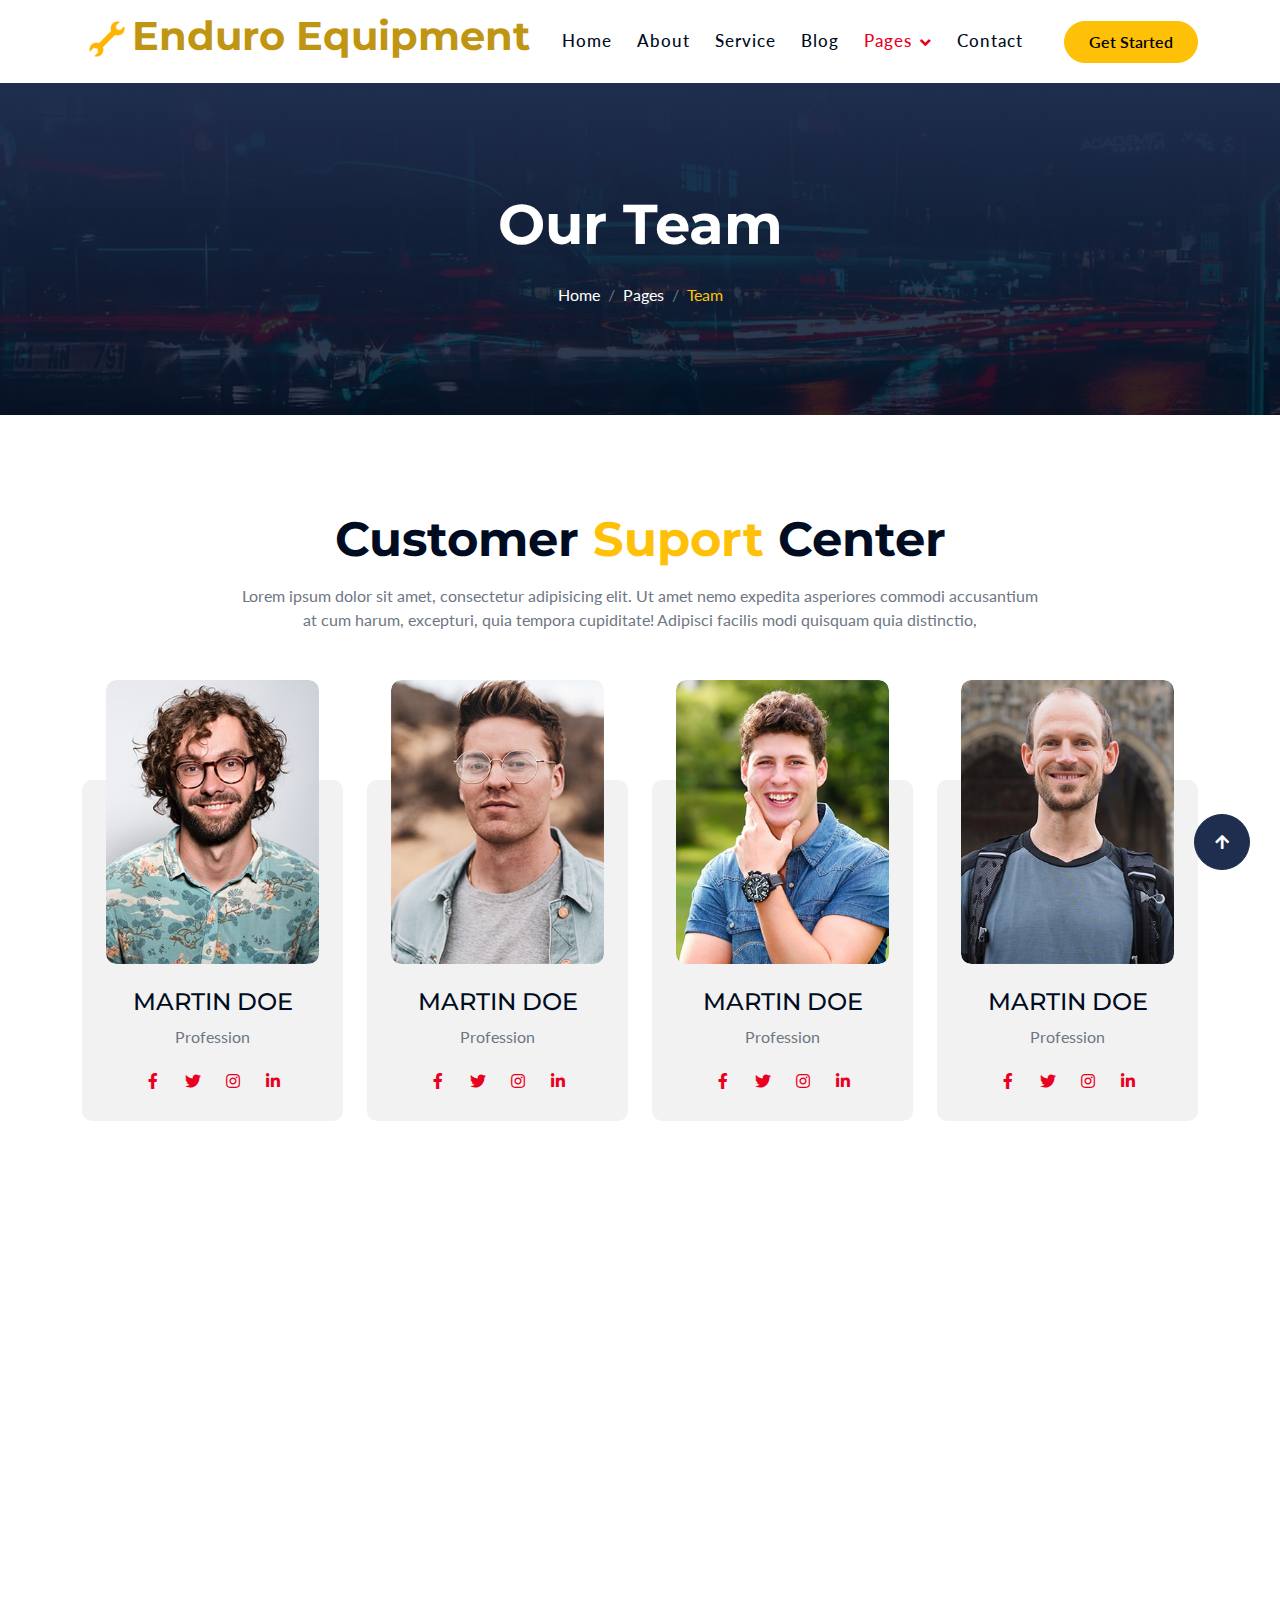
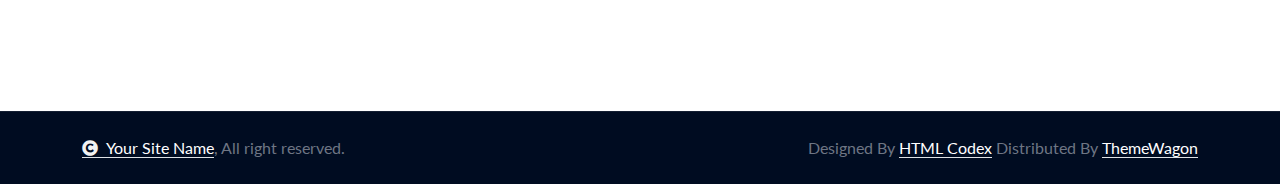
<file: team.html>
<!DOCTYPE html>
<html lang="en">

<head>
    <meta charset="utf-8">
    <title>Enduro Equipment - Car Rent Website Template</title>
    <meta content="width=device-width, initial-scale=1.0" name="viewport">
    <meta content="" name="keywords">
    <meta content="" name="description">

    <!-- Google Web Fonts -->
    <link rel="preconnect" href="https://fonts.googleapis.com">
    <link rel="preconnect" href="https://fonts.gstatic.com" crossorigin>
    <link
        href="https://fonts.googleapis.com/css2?family=Lato:ital,wght@0,400;0,700;0,900;1,400;1,700;1,900&family=Montserrat:ital,wght@0,100..900;1,100..900&display=swap"
        rel="stylesheet">

    <!-- Icon Font Stylesheet -->
    <link rel="stylesheet" href="https://use.fontawesome.com/releases/v5.15.4/css/all.css" />
    <link href="https://cdn.jsdelivr.net/npm/bootstrap-icons@1.4.1/font/bootstrap-icons.css" rel="stylesheet">

    <!-- Libraries Stylesheet -->
    <link href="lib/animate/animate.min.css" rel="stylesheet">
    <link href="lib/owlcarousel/assets/owl.carousel.min.css" rel="stylesheet">


    <!-- Customized Bootstrap Stylesheet -->
    <link href="css/bootstrap.min.css" rel="stylesheet">

    <!-- Template Stylesheet -->
    <link href="css/style.css" rel="stylesheet">
</head>

<body>

    <!-- Spinner Start -->
    <div id="spinner"
        class="show bg-white position-fixed translate-middle w-100 vh-100 top-50 start-50 d-flex align-items-center justify-content-center">
        <div class="spinner-border text-warning" style="width: 3rem; height: 3rem;" role="status">
            <span class="sr-only">Loading...</span>
        </div>
    </div>
    <!-- Spinner End -->

    <!-- Topbar Start -->
    <!-- <div class="container-fluid topbar bg-secondary d-none d-xl-block w-100">
        <div class="container">
            <div class="row gx-0 align-items-center" style="height: 45px;">
                <div class="col-lg-6 text-center text-lg-start mb-lg-0">
                    <div class="d-flex flex-wrap">
                        <a href="#" class="text-muted me-4"><i class="fas fa-map-marker-alt text-warning me-2"></i>Find
                            A Location</a>
                        <a href="tel:+01234567890" class="text-muted me-4"><i
                                class="fas fa-phone-alt text-warning me-2"></i>+01234567890</a>
                        <a href="mailto:example@gmail.com" class="text-muted me-0"><i
                                class="fas fa-envelope text-warning me-2"></i>Example@gmail.com</a>
                    </div>
                </div>
                <div class="col-lg-6 text-center text-lg-end">
                    <div class="d-flex align-items-center justify-content-end">
                        <a href="#" class="btn btn-light btn-sm-square rounded-circle me-3"><i
                                class="fab fa-facebook-f"></i></a>
                        <a href="#" class="btn btn-light btn-sm-square rounded-circle me-3"><i
                                class="fab fa-twitter"></i></a>
                        <a href="#" class="btn btn-light btn-sm-square rounded-circle me-3"><i
                                class="fab fa-instagram"></i></a>
                        <a href="#" class="btn btn-light btn-sm-square rounded-circle me-0"><i
                                class="fab fa-linkedin-in"></i></a>
                    </div>
                </div>
            </div>
        </div>
    </div> -->
    <!-- Topbar End -->

    <!-- Navbar & Hero Start -->
    <div class="container-fluid nav-bar sticky-top px-0 px-lg-4 py-2 py-lg-0">
        <div class="container">
            <nav class="navbar navbar-expand-lg navbar-light">
                <a href="" class="navbar-brand p-0">
                    <h1 class="display-6" style="color: #BF9511;"><img src="img/wrench.png" alt="Logo"><i></i></i>Enduro
                        Equipment
                    </h1>
                    <!-- <img src="img/logo.png" alt="Logo"> -->
                </a>
                <button class="navbar-toggler" type="button" data-bs-toggle="collapse" data-bs-target="#navbarCollapse">
                    <span class="fa fa-bars"></span>
                </button>
                <div class="collapse navbar-collapse" id="navbarCollapse">
                    <div class="navbar-nav mx-auto py-0">
                        <a href="index.html" class="nav-item nav-link">Home</a>
                        <a href="about.html" class="nav-item nav-link">About</a>
                        <a href="service.html" class="nav-item nav-link">Service</a>
                        <a href="blog.html" class="nav-item nav-link">Blog</a>

                        <div class="nav-item dropdown">
                            <a href="#" class="nav-link dropdown-toggle active" data-bs-toggle="dropdown">Pages</a>
                            <div class="dropdown-menu m-0">
                                <a href="feature.html" class="dropdown-item">Our Feature</a>
                                <a href="cars.html" class="dropdown-item">Our Cars</a>
                                <a href="team.html" class="dropdown-item active">Our Team</a>
                                <a href="testimonial.html" class="dropdown-item">Testimonial</a>
                                <a href="404.html" class="dropdown-item">404 Page</a>
                            </div>
                        </div>
                        <a href="contact.html" class="nav-item nav-link">Contact</a>
                    </div>
                    <a href="#" class="btn btn-warning rounded-pill py-2 px-4">Get Started</a>
                </div>
            </nav>
        </div>
    </div>
    <!-- Navbar & Hero End -->

    <!-- Header Start -->
    <div class="container-fluid bg-breadcrumb">
        <div class="container text-center py-5" style="max-width: 900px;">
            <h4 class="text-white display-4 mb-4 wow fadeInDown" data-wow-delay="0.1s">Our Team</h4>
            <ol class="breadcrumb d-flex justify-content-center mb-0 wow fadeInDown" data-wow-delay="0.3s">
                <li class="breadcrumb-item"><a href="index.html">Home</a></li>
                <li class="breadcrumb-item"><a href="#">Pages</a></li>
                <li class="breadcrumb-item active text-warning">Team</li>
            </ol>
        </div>
    </div>
    <!-- Header End -->

    <!-- Team Start -->
    <div class="container-fluid team py-5">
        <div class="container py-5">
            <div class="text-center mx-auto pb-5 wow fadeInUp" data-wow-delay="0.1s" style="max-width: 800px;">
                <h1 class="display-5 text-capitalize mb-3">Customer<span class="text-warning"> Suport</span> Center</h1>
                <p class="mb-0">Lorem ipsum dolor sit amet, consectetur adipisicing elit. Ut amet nemo expedita
                    asperiores commodi accusantium at cum harum, excepturi, quia tempora cupiditate! Adipisci facilis
                    modi quisquam quia distinctio,
                </p>
            </div>
            <div class="row g-4">
                <div class="col-md-6 col-lg-6 col-xl-3 wow fadeInUp" data-wow-delay="0.1s">
                    <div class="team-item p-4 pt-0">
                        <div class="team-img">
                            <img src="img/team-1.jpg" class="img-fluid rounded w-100" alt="Image">
                        </div>
                        <div class="team-content pt-4">
                            <h4>MARTIN DOE</h4>
                            <p>Profession</p>
                            <div class="team-icon d-flex justify-content-center">
                                <a class="btn btn-square btn-light rounded-circle mx-1" href=""><i
                                        class="fab fa-facebook-f"></i></a>
                                <a class="btn btn-square btn-light rounded-circle mx-1" href=""><i
                                        class="fab fa-twitter"></i></a>
                                <a class="btn btn-square btn-light rounded-circle mx-1" href=""><i
                                        class="fab fa-instagram"></i></a>
                                <a class="btn btn-square btn-light rounded-circle mx-1" href=""><i
                                        class="fab fa-linkedin-in"></i></a>
                            </div>
                        </div>
                    </div>
                </div>
                <div class="col-md-6 col-lg-6 col-xl-3 wow fadeInUp" data-wow-delay="0.3s">
                    <div class="team-item p-4 pt-0">
                        <div class="team-img">
                            <img src="img/team-2.jpg" class="img-fluid rounded w-100" alt="Image">
                        </div>
                        <div class="team-content pt-4">
                            <h4>MARTIN DOE</h4>
                            <p>Profession</p>
                            <div class="team-icon d-flex justify-content-center">
                                <a class="btn btn-square btn-light rounded-circle mx-1" href=""><i
                                        class="fab fa-facebook-f"></i></a>
                                <a class="btn btn-square btn-light rounded-circle mx-1" href=""><i
                                        class="fab fa-twitter"></i></a>
                                <a class="btn btn-square btn-light rounded-circle mx-1" href=""><i
                                        class="fab fa-instagram"></i></a>
                                <a class="btn btn-square btn-light rounded-circle mx-1" href=""><i
                                        class="fab fa-linkedin-in"></i></a>
                            </div>
                        </div>
                    </div>
                </div>
                <div class="col-md-6 col-lg-6 col-xl-3 wow fadeInUp" data-wow-delay="0.5s">
                    <div class="team-item p-4 pt-0">
                        <div class="team-img">
                            <img src="img/team-3.jpg" class="img-fluid rounded w-100" alt="Image">
                        </div>
                        <div class="team-content pt-4">
                            <h4>MARTIN DOE</h4>
                            <p>Profession</p>
                            <div class="team-icon d-flex justify-content-center">
                                <a class="btn btn-square btn-light rounded-circle mx-1" href=""><i
                                        class="fab fa-facebook-f"></i></a>
                                <a class="btn btn-square btn-light rounded-circle mx-1" href=""><i
                                        class="fab fa-twitter"></i></a>
                                <a class="btn btn-square btn-light rounded-circle mx-1" href=""><i
                                        class="fab fa-instagram"></i></a>
                                <a class="btn btn-square btn-light rounded-circle mx-1" href=""><i
                                        class="fab fa-linkedin-in"></i></a>
                            </div>
                        </div>
                    </div>
                </div>
                <div class="col-md-6 col-lg-6 col-xl-3 wow fadeInUp" data-wow-delay="0.7s">
                    <div class="team-item p-4 pt-0">
                        <div class="team-img">
                            <img src="img/team-4.jpg" class="img-fluid rounded w-100" alt="Image">
                        </div>
                        <div class="team-content pt-4">
                            <h4>MARTIN DOE</h4>
                            <p>Profession</p>
                            <div class="team-icon d-flex justify-content-center">
                                <a class="btn btn-square btn-light rounded-circle mx-1" href=""><i
                                        class="fab fa-facebook-f"></i></a>
                                <a class="btn btn-square btn-light rounded-circle mx-1" href=""><i
                                        class="fab fa-twitter"></i></a>
                                <a class="btn btn-square btn-light rounded-circle mx-1" href=""><i
                                        class="fab fa-instagram"></i></a>
                                <a class="btn btn-square btn-light rounded-circle mx-1" href=""><i
                                        class="fab fa-linkedin-in"></i></a>
                            </div>
                        </div>
                    </div>
                </div>
            </div>
        </div>
    </div>
    <!-- Team End -->

    <!-- Footer Start -->
    <div class="container-fluid footer py-5 wow fadeIn" data-wow-delay="0.2s">
        <div class="container py-5">
            <div class="row g-5">
                <div class="col-md-6 col-lg-6 col-xl-3">
                    <div class="footer-item d-flex flex-column">
                        <div class="footer-item">
                            <h4 class="text-white mb-4">About Us</h4>
                            <p class="mb-3">Dolor amet sit justo amet elitr clita ipsum elitr est.Lorem ipsum dolor sit
                                amet, consectetur adipiscing elit consectetur adipiscing elit.</p>
                        </div>
                        <div class="position-relative">
                            <input class="form-control rounded-pill w-100 py-3 ps-4 pe-5" type="text"
                                placeholder="Enter your email">
                            <button type="button"
                                class="btn btn-secondary rounded-pill position-absolute top-0 end-0 py-2 mt-2 me-2">Subscribe</button>
                        </div>
                    </div>
                </div>
                <div class="col-md-6 col-lg-6 col-xl-3">
                    <div class="footer-item d-flex flex-column">
                        <h4 class="text-white mb-4">Quick Links</h4>
                        <a href="#"><i class="fas fa-angle-right me-2"></i> About</a>
                        <a href="#"><i class="fas fa-angle-right me-2"></i> Cars</a>
                        <a href="#"><i class="fas fa-angle-right me-2"></i> Car Types</a>
                        <a href="#"><i class="fas fa-angle-right me-2"></i> Team</a>
                        <a href="#"><i class="fas fa-angle-right me-2"></i> Contact us</a>
                        <a href="#"><i class="fas fa-angle-right me-2"></i> Terms & Conditions</a>
                    </div>
                </div>
                <div class="col-md-6 col-lg-6 col-xl-3">
                    <div class="footer-item d-flex flex-column">
                        <h4 class="text-white mb-4">Business Hours</h4>
                        <div class="mb-3">
                            <h6 class="text-muted mb-0">Mon - Friday:</h6>
                            <p class="text-white mb-0">09.00 am to 07.00 pm</p>
                        </div>
                        <div class="mb-3">
                            <h6 class="text-muted mb-0">Saturday:</h6>
                            <p class="text-white mb-0">10.00 am to 05.00 pm</p>
                        </div>
                        <div class="mb-3">
                            <h6 class="text-muted mb-0">Vacation:</h6>
                            <p class="text-white mb-0">All Sunday is our vacation</p>
                        </div>
                    </div>
                </div>
                <div class="col-md-6 col-lg-6 col-xl-3">
                    <div class="footer-item d-flex flex-column">
                        <h4 class="text-white mb-4">Contact Info</h4>
                        <a href="#"><i class="fa fa-map-marker-alt me-2"></i> 123 Street, New York, USA</a>
                        <a href="mailto:info@example.com"><i class="fas fa-envelope me-2"></i> info@example.com</a>
                        <a href="tel:+012 345 67890"><i class="fas fa-phone me-2"></i> +012 345 67890</a>
                        <a href="tel:+012 345 67890" class="mb-3"><i class="fas fa-print me-2"></i> +012 345 67890</a>
                        <div class="d-flex">
                            <a class="btn btn-secondary btn-md-square rounded-circle me-3" href=""><i
                                    class="fab fa-facebook-f text-white"></i></a>
                            <a class="btn btn-secondary btn-md-square rounded-circle me-3" href=""><i
                                    class="fab fa-twitter text-white"></i></a>
                            <a class="btn btn-secondary btn-md-square rounded-circle me-3" href=""><i
                                    class="fab fa-instagram text-white"></i></a>
                            <a class="btn btn-secondary btn-md-square rounded-circle me-0" href=""><i
                                    class="fab fa-linkedin-in text-white"></i></a>
                        </div>
                    </div>
                </div>
            </div>
        </div>
    </div>
    <!-- Footer End -->

    <!-- Copyright Start -->
    <div class="container-fluid copyright py-4">
        <div class="container">
            <div class="row g-4 align-items-center">
                <div class="col-md-6 text-center text-md-start mb-md-0">
                    <span class="text-body"><a href="#" class="border-bottom text-white"><i
                                class="fas fa-copyright text-light me-2"></i>Your Site Name</a>, All right
                        reserved.</span>
                </div>
                <div class="col-md-6 text-center text-md-end text-body">
                    <!--/*** This template is free as long as you keep the below author’s credit link/attribution link/backlink. ***/-->
                    <!--/*** If you'd like to use the template without the below author’s credit link/attribution link/backlink, ***/-->
                    <!--/*** you can purchase the Credit Removal License from "https://htmlcodex.com/credit-removal". ***/-->
                    Designed By <a class="border-bottom text-white" href="https://htmlcodex.com">HTML Codex</a>
                    Distributed By <a class="border-bottom text-white" href="https://themewagon.com">ThemeWagon</a>
                </div>
            </div>
        </div>
    </div>
    <!-- Copyright End -->


    <!-- Back to Top -->
    <a href="#" class="btn btn-secondary btn-lg-square rounded-circle back-to-top"><i class="fa fa-arrow-up"></i></a>


    <!-- JavaScript Libraries -->
    <script src="https://ajax.googleapis.com/ajax/libs/jquery/3.6.4/jquery.min.js"></script>
    <script src="https://cdn.jsdelivr.net/npm/bootstrap@5.0.0/dist/js/bootstrap.bundle.min.js"></script>
    <script src="lib/wow/wow.min.js"></script>
    <script src="lib/easing/easing.min.js"></script>
    <script src="lib/waypoints/waypoints.min.js"></script>
    <script src="lib/counterup/counterup.min.js"></script>
    <script src="lib/owlcarousel/owl.carousel.min.js"></script>


    <!-- Template Javascript -->
    <script src="js/main.js"></script>
</body>

</html>
</file>
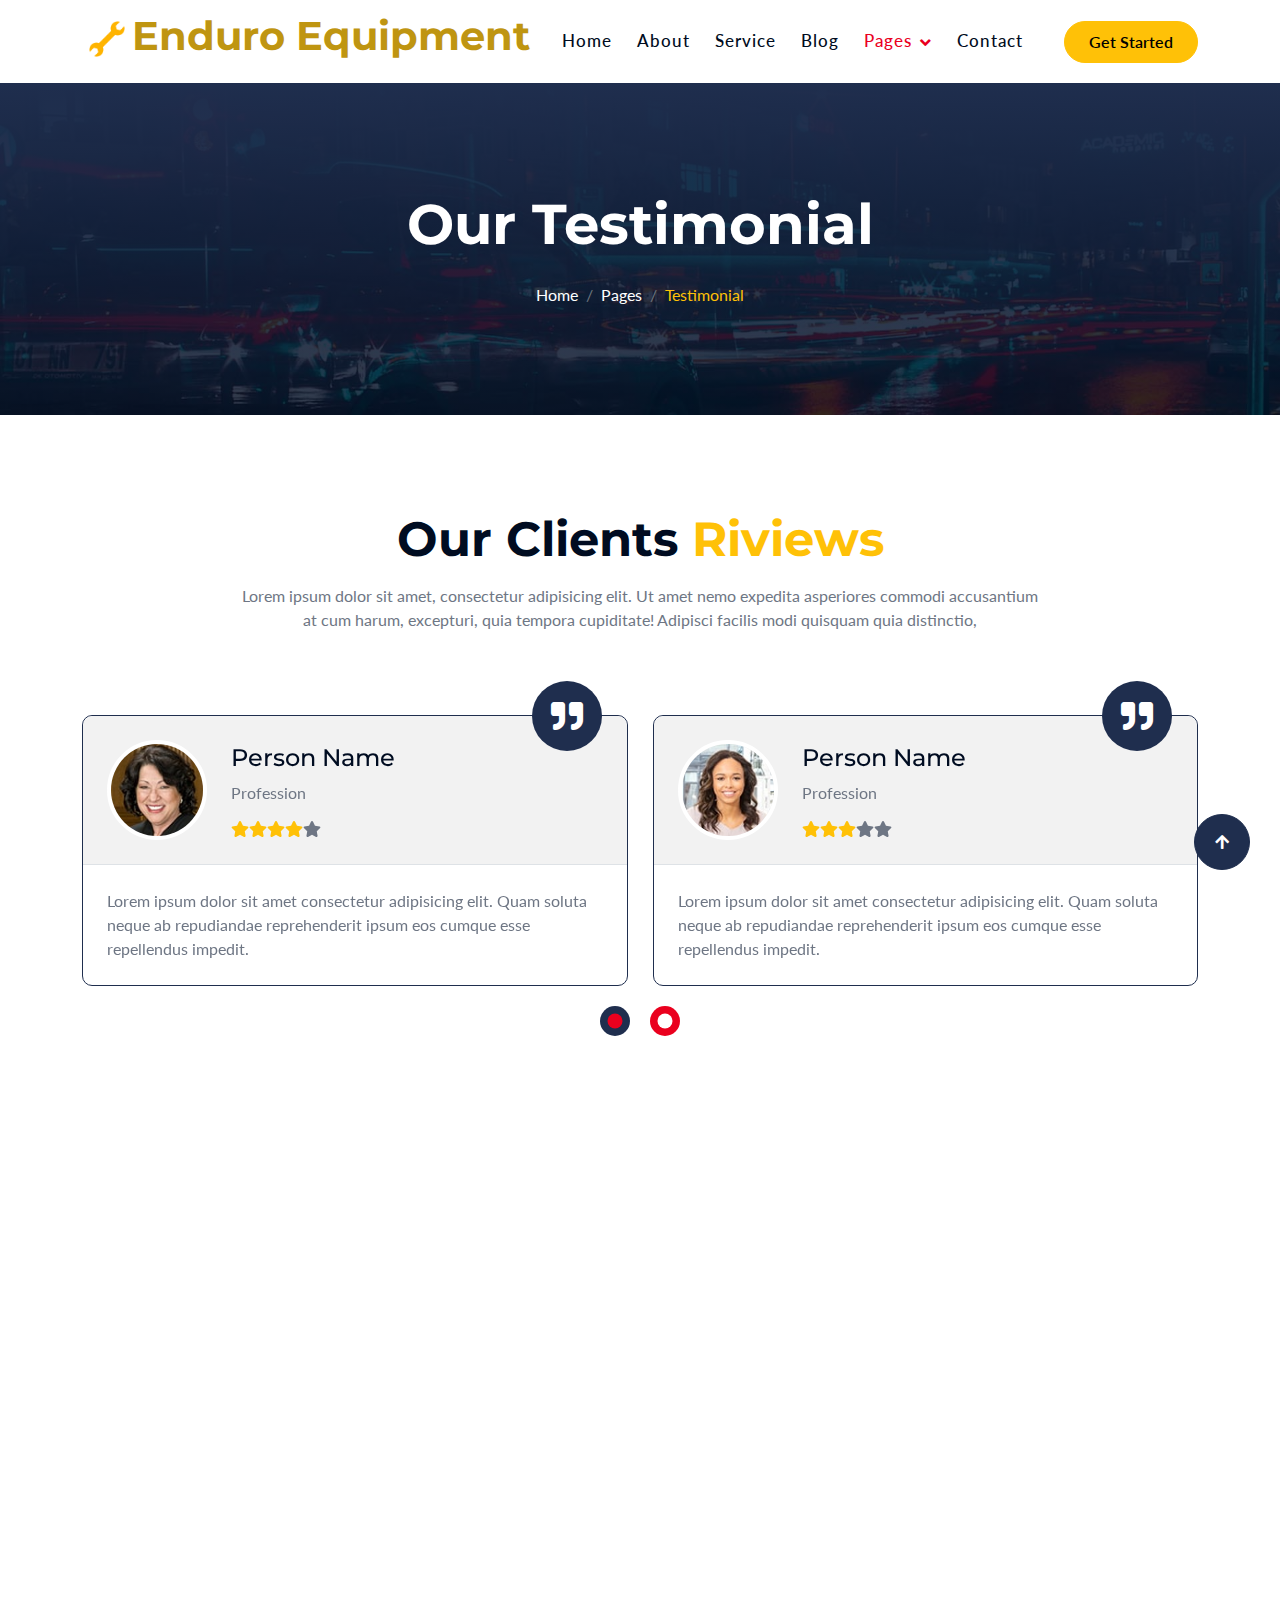
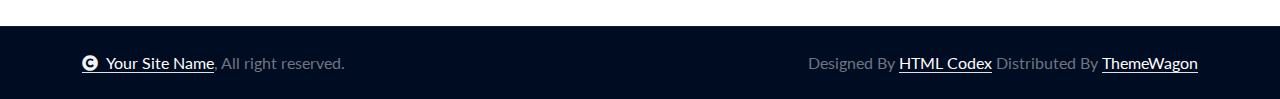
<file: testimonial.html>
<!DOCTYPE html>
<html lang="en">

<head>
    <meta charset="utf-8">
    <title>Enduro Equipment - Car Rent Website Template</title>
    <meta content="width=device-width, initial-scale=1.0" name="viewport">
    <meta content="" name="keywords">
    <meta content="" name="description">

    <!-- Google Web Fonts -->
    <link rel="preconnect" href="https://fonts.googleapis.com">
    <link rel="preconnect" href="https://fonts.gstatic.com" crossorigin>
    <link
        href="https://fonts.googleapis.com/css2?family=Lato:ital,wght@0,400;0,700;0,900;1,400;1,700;1,900&family=Montserrat:ital,wght@0,100..900;1,100..900&display=swap"
        rel="stylesheet">

    <!-- Icon Font Stylesheet -->
    <link rel="stylesheet" href="https://use.fontawesome.com/releases/v5.15.4/css/all.css" />
    <link href="https://cdn.jsdelivr.net/npm/bootstrap-icons@1.4.1/font/bootstrap-icons.css" rel="stylesheet">

    <!-- Libraries Stylesheet -->
    <link href="lib/animate/animate.min.css" rel="stylesheet">
    <link href="lib/owlcarousel/assets/owl.carousel.min.css" rel="stylesheet">


    <!-- Customized Bootstrap Stylesheet -->
    <link href="css/bootstrap.min.css" rel="stylesheet">

    <!-- Template Stylesheet -->
    <link href="css/style.css" rel="stylesheet">
</head>

<body>

    <!-- Spinner Start -->
    <div id="spinner"
        class="show bg-white position-fixed translate-middle w-100 vh-100 top-50 start-50 d-flex align-items-center justify-content-center">
        <div class="spinner-border text-warning" style="width: 3rem; height: 3rem;" role="status">
            <span class="sr-only">Loading...</span>
        </div>
    </div>
    <!-- Spinner End -->

    <!-- Topbar Start -->
    <!-- <div class="container-fluid topbar bg-secondary d-none d-xl-block w-100">
        <div class="container">
            <div class="row gx-0 align-items-center" style="height: 45px;">
                <div class="col-lg-6 text-center text-lg-start mb-lg-0">
                    <div class="d-flex flex-wrap">
                        <a href="#" class="text-muted me-4"><i class="fas fa-map-marker-alt text-warning me-2"></i>Find
                            A Location</a>
                        <a href="tel:+01234567890" class="text-muted me-4"><i
                                class="fas fa-phone-alt text-warning me-2"></i>+01234567890</a>
                        <a href="mailto:example@gmail.com" class="text-muted me-0"><i
                                class="fas fa-envelope text-warning me-2"></i>Example@gmail.com</a>
                    </div>
                </div>
                <div class="col-lg-6 text-center text-lg-end">
                    <div class="d-flex align-items-center justify-content-end">
                        <a href="#" class="btn btn-light btn-sm-square rounded-circle me-3"><i
                                class="fab fa-facebook-f"></i></a>
                        <a href="#" class="btn btn-light btn-sm-square rounded-circle me-3"><i
                                class="fab fa-twitter"></i></a>
                        <a href="#" class="btn btn-light btn-sm-square rounded-circle me-3"><i
                                class="fab fa-instagram"></i></a>
                        <a href="#" class="btn btn-light btn-sm-square rounded-circle me-0"><i
                                class="fab fa-linkedin-in"></i></a>
                    </div>
                </div>
            </div>
        </div>
    </div> -->
    <!-- Topbar End -->

    <!-- Navbar & Hero Start -->
    <div class="container-fluid nav-bar sticky-top px-0 px-lg-4 py-2 py-lg-0">
        <div class="container">
            <nav class="navbar navbar-expand-lg navbar-light">
                <a href="" class="navbar-brand p-0">
                    <h1 class="display-6" style="color: #BF9511;"><img src="img/wrench.png" alt="Logo"><i></i></i>Enduro
                        Equipment
                    </h1>
                    <!-- <img src="img/logo.png" alt="Logo"> -->
                </a>
                <button class="navbar-toggler" type="button" data-bs-toggle="collapse" data-bs-target="#navbarCollapse">
                    <span class="fa fa-bars"></span>
                </button>
                <div class="collapse navbar-collapse" id="navbarCollapse">
                    <div class="navbar-nav mx-auto py-0">
                        <a href="index.html" class="nav-item nav-link">Home</a>
                        <a href="about.html" class="nav-item nav-link">About</a>
                        <a href="service.html" class="nav-item nav-link">Service</a>
                        <a href="blog.html" class="nav-item nav-link">Blog</a>

                        <div class="nav-item dropdown">
                            <a href="#" class="nav-link dropdown-toggle active" data-bs-toggle="dropdown">Pages</a>
                            <div class="dropdown-menu m-0">
                                <a href="feature.html" class="dropdown-item">Our Feature</a>
                                <a href="cars.html" class="dropdown-item">Our Cars</a>
                                <a href="team.html" class="dropdown-item">Our Team</a>
                                <a href="testimonial.html" class="dropdown-item active">Testimonial</a>
                                <a href="404.html" class="dropdown-item">404 Page</a>
                            </div>
                        </div>
                        <a href="contact.html" class="nav-item nav-link">Contact</a>
                    </div>
                    <a href="#" class="btn btn-warning rounded-pill py-2 px-4">Get Started</a>
                </div>
            </nav>
        </div>
    </div>
    <!-- Navbar & Hero End -->

    <!-- Header Start -->
    <div class="container-fluid bg-breadcrumb">
        <div class="container text-center py-5" style="max-width: 900px;">
            <h4 class="text-white display-4 mb-4 wow fadeInDown" data-wow-delay="0.1s">Our Testimonial</h4>
            <ol class="breadcrumb d-flex justify-content-center mb-0 wow fadeInDown" data-wow-delay="0.3s">
                <li class="breadcrumb-item"><a href="index.html">Home</a></li>
                <li class="breadcrumb-item"><a href="#">Pages</a></li>
                <li class="breadcrumb-item active text-warning">Testimonial</li>
            </ol>
        </div>
    </div>
    <!-- Header End -->

    <!-- Testimonial Start -->
    <div class="container-fluid testimonial py-5">
        <div class="container py-5">
            <div class="text-center mx-auto pb-5 wow fadeInUp" data-wow-delay="0.1s" style="max-width: 800px;">
                <h1 class="display-5 text-capitalize mb-3">Our Clients<span class="text-warning"> Riviews</span></h1>
                <p class="mb-0">Lorem ipsum dolor sit amet, consectetur adipisicing elit. Ut amet nemo expedita
                    asperiores commodi accusantium at cum harum, excepturi, quia tempora cupiditate! Adipisci facilis
                    modi quisquam quia distinctio,
                </p>
            </div>
            <div class="owl-carousel testimonial-carousel wow fadeInUp" data-wow-delay="0.1s">
                <div class="testimonial-item">
                    <div class="testimonial-quote"><i class="fa fa-quote-right fa-2x"></i>
                    </div>
                    <div class="testimonial-inner p-4">
                        <img src="img/testimonial-1.jpg" class="img-fluid" alt="">
                        <div class="ms-4">
                            <h4>Person Name</h4>
                            <p>Profession</p>
                            <div class="d-flex text-warning">
                                <i class="fas fa-star"></i>
                                <i class="fas fa-star"></i>
                                <i class="fas fa-star"></i>
                                <i class="fas fa-star"></i>
                                <i class="fas fa-star text-body"></i>
                            </div>
                        </div>
                    </div>
                    <div class="border-top rounded-bottom p-4">
                        <p class="mb-0">Lorem ipsum dolor sit amet consectetur adipisicing elit. Quam soluta neque ab
                            repudiandae reprehenderit ipsum eos cumque esse repellendus impedit.</p>
                    </div>
                </div>
                <div class="testimonial-item">
                    <div class="testimonial-quote"><i class="fa fa-quote-right fa-2x"></i>
                    </div>
                    <div class="testimonial-inner p-4">
                        <img src="img/testimonial-2.jpg" class="img-fluid" alt="">
                        <div class="ms-4">
                            <h4>Person Name</h4>
                            <p>Profession</p>
                            <div class="d-flex text-warning">
                                <i class="fas fa-star"></i>
                                <i class="fas fa-star"></i>
                                <i class="fas fa-star"></i>
                                <i class="fas fa-star text-body"></i>
                                <i class="fas fa-star text-body"></i>
                            </div>
                        </div>
                    </div>
                    <div class="border-top rounded-bottom p-4">
                        <p class="mb-0">Lorem ipsum dolor sit amet consectetur adipisicing elit. Quam soluta neque ab
                            repudiandae reprehenderit ipsum eos cumque esse repellendus impedit.</p>
                    </div>
                </div>
                <div class="testimonial-item">
                    <div class="testimonial-quote"><i class="fa fa-quote-right fa-2x"></i>
                    </div>
                    <div class="testimonial-inner p-4">
                        <img src="img/testimonial-3.jpg" class="img-fluid" alt="">
                        <div class="ms-4">
                            <h4>Person Name</h4>
                            <p>Profession</p>
                            <div class="d-flex text-warning">
                                <i class="fas fa-star"></i>
                                <i class="fas fa-star"></i>
                                <i class="fas fa-star text-body"></i>
                                <i class="fas fa-star text-body"></i>
                                <i class="fas fa-star text-body"></i>
                            </div>
                        </div>
                    </div>
                    <div class="border-top rounded-bottom p-4">
                        <p class="mb-0">Lorem ipsum dolor sit amet consectetur adipisicing elit. Quam soluta neque ab
                            repudiandae reprehenderit ipsum eos cumque esse repellendus impedit.</p>
                    </div>
                </div>
            </div>
        </div>
    </div>
    <!-- Testimonial End -->

    <!-- Footer Start -->
    <div class="container-fluid footer py-5 wow fadeIn" data-wow-delay="0.2s">
        <div class="container py-5">
            <div class="row g-5">
                <div class="col-md-6 col-lg-6 col-xl-3">
                    <div class="footer-item d-flex flex-column">
                        <div class="footer-item">
                            <h4 class="text-white mb-4">About Us</h4>
                            <p class="mb-3">Dolor amet sit justo amet elitr clita ipsum elitr est.Lorem ipsum dolor sit
                                amet, consectetur adipiscing elit consectetur adipiscing elit.</p>
                        </div>
                        <div class="position-relative">
                            <input class="form-control rounded-pill w-100 py-3 ps-4 pe-5" type="text"
                                placeholder="Enter your email">
                            <button type="button"
                                class="btn btn-secondary rounded-pill position-absolute top-0 end-0 py-2 mt-2 me-2">Subscribe</button>
                        </div>
                    </div>
                </div>
                <div class="col-md-6 col-lg-6 col-xl-3">
                    <div class="footer-item d-flex flex-column">
                        <h4 class="text-white mb-4">Quick Links</h4>
                        <a href="#"><i class="fas fa-angle-right me-2"></i> About</a>
                        <a href="#"><i class="fas fa-angle-right me-2"></i> Cars</a>
                        <a href="#"><i class="fas fa-angle-right me-2"></i> Car Types</a>
                        <a href="#"><i class="fas fa-angle-right me-2"></i> Team</a>
                        <a href="#"><i class="fas fa-angle-right me-2"></i> Contact us</a>
                        <a href="#"><i class="fas fa-angle-right me-2"></i> Terms & Conditions</a>
                    </div>
                </div>
                <div class="col-md-6 col-lg-6 col-xl-3">
                    <div class="footer-item d-flex flex-column">
                        <h4 class="text-white mb-4">Business Hours</h4>
                        <div class="mb-3">
                            <h6 class="text-muted mb-0">Mon - Friday:</h6>
                            <p class="text-white mb-0">09.00 am to 07.00 pm</p>
                        </div>
                        <div class="mb-3">
                            <h6 class="text-muted mb-0">Saturday:</h6>
                            <p class="text-white mb-0">10.00 am to 05.00 pm</p>
                        </div>
                        <div class="mb-3">
                            <h6 class="text-muted mb-0">Vacation:</h6>
                            <p class="text-white mb-0">All Sunday is our vacation</p>
                        </div>
                    </div>
                </div>
                <div class="col-md-6 col-lg-6 col-xl-3">
                    <div class="footer-item d-flex flex-column">
                        <h4 class="text-white mb-4">Contact Info</h4>
                        <a href="#"><i class="fa fa-map-marker-alt me-2"></i> 123 Street, New York, USA</a>
                        <a href="mailto:info@example.com"><i class="fas fa-envelope me-2"></i> info@example.com</a>
                        <a href="tel:+012 345 67890"><i class="fas fa-phone me-2"></i> +012 345 67890</a>
                        <a href="tel:+012 345 67890" class="mb-3"><i class="fas fa-print me-2"></i> +012 345 67890</a>
                        <div class="d-flex">
                            <a class="btn btn-secondary btn-md-square rounded-circle me-3" href=""><i
                                    class="fab fa-facebook-f text-white"></i></a>
                            <a class="btn btn-secondary btn-md-square rounded-circle me-3" href=""><i
                                    class="fab fa-twitter text-white"></i></a>
                            <a class="btn btn-secondary btn-md-square rounded-circle me-3" href=""><i
                                    class="fab fa-instagram text-white"></i></a>
                            <a class="btn btn-secondary btn-md-square rounded-circle me-0" href=""><i
                                    class="fab fa-linkedin-in text-white"></i></a>
                        </div>
                    </div>
                </div>
            </div>
        </div>
    </div>
    <!-- Footer End -->

    <!-- Copyright Start -->
    <div class="container-fluid copyright py-4">
        <div class="container">
            <div class="row g-4 align-items-center">
                <div class="col-md-6 text-center text-md-start mb-md-0">
                    <span class="text-body"><a href="#" class="border-bottom text-white"><i
                                class="fas fa-copyright text-light me-2"></i>Your Site Name</a>, All right
                        reserved.</span>
                </div>
                <div class="col-md-6 text-center text-md-end text-body">
                    <!--/*** This template is free as long as you keep the below author’s credit link/attribution link/backlink. ***/-->
                    <!--/*** If you'd like to use the template without the below author’s credit link/attribution link/backlink, ***/-->
                    <!--/*** you can purchase the Credit Removal License from "https://htmlcodex.com/credit-removal". ***/-->
                    Designed By <a class="border-bottom text-white" href="https://htmlcodex.com">HTML Codex</a>
                    Distributed By <a class="border-bottom text-white" href="https://themewagon.com">ThemeWagon</a>
                </div>
            </div>
        </div>
    </div>
    <!-- Copyright End -->


    <!-- Back to Top -->
    <a href="#" class="btn btn-secondary btn-lg-square rounded-circle back-to-top"><i class="fa fa-arrow-up"></i></a>


    <!-- JavaScript Libraries -->
    <script src="https://ajax.googleapis.com/ajax/libs/jquery/3.6.4/jquery.min.js"></script>
    <script src="https://cdn.jsdelivr.net/npm/bootstrap@5.0.0/dist/js/bootstrap.bundle.min.js"></script>
    <script src="lib/wow/wow.min.js"></script>
    <script src="lib/easing/easing.min.js"></script>
    <script src="lib/waypoints/waypoints.min.js"></script>
    <script src="lib/counterup/counterup.min.js"></script>
    <script src="lib/owlcarousel/owl.carousel.min.js"></script>


    <!-- Template Javascript -->
    <script src="js/main.js"></script>
</body>

</html>
</file>
<file: css/style.css>
/*** Spinner Start ***/
/*** Spinner ***/
#spinner {
    opacity: 0;
    visibility: hidden;
    transition: opacity .5s ease-out, visibility 0s linear .5s;
    z-index: 99999;
}

#spinner.show {
    transition: opacity .5s ease-out, visibility 0s linear 0s;
    visibility: visible;
    opacity: 1;
}
/*** Spinner End ***/

.back-to-top {
    position: fixed;
    right: 30px;
    bottom: 30px;
    transition: 0.5s;
    z-index: 99;
}

/*** Button Start ***/
.btn {
    font-weight: 600;
    transition: .5s;
}

.btn-square {
    width: 32px;
    height: 32px;
}

.btn-sm-square {
    width: 34px;
    height: 34px;
}

.btn-md-square {
    width: 44px;
    height: 44px;
}

.btn-lg-square {
    width: 56px;
    height: 56px;
}

.btn-xl-square {
    width: 66px;
    height: 66px;
}

.btn-square,
.btn-sm-square,
.btn-md-square,
.btn-lg-square,
.btn-xl-square {
    padding: 0;
    display: flex;
    align-items: center;
    justify-content: center;
    font-weight: normal;
}

.btn.btn-primary {
    color: var(--bs-white);
}

.btn.btn-primary:hover {
    background: var(--bs-secondary);
    border: 1px solid var(--bs-secondary);
}

.btn.btn-secondary {
    color: var(--bs-white);
}

.btn.btn-secondary:hover {
    background: var(--bs-primary);
    border: 1px solid var(--bs-primary);
}

.btn.btn-light {
    color: var(--bs-primary);
}

.btn.btn-light:hover {
    color: var(--bs-white);
    background: var(--bs-primary);
    border: 1px solid var(--bs-primary);
}

/*** Icon Animation Start ***/
@keyframes icon-animat {
    0%  {border-radius: 67% 33% 29% 71% / 39% 46% 54% 61%;}

    25% {border-radius: 69% 31% 19% 81% / 43% 37% 63% 57%;}

    50% {border-radius: 67% 33% 16% 84% / 57% 37% 63% 43%;}

    75% {border-radius: 77% 23% 61% 39% / 36% 61% 39% 64%;}

    100% {border-radius: 67% 33% 29% 71% / 39% 46% 54% 61%;}
}
/*** Icon Animation End ***/


/*** Navbar Start ***/
.nav-bar {
    background: var(--bs-white);
}

.sticky-top {
    transition: 1s;
}

.navbar-light .navbar-nav .nav-link {
    position: relative;
    margin-right: 25px;
    padding: 35px 0;
    letter-spacing: 1px;
    color: var(--bs-dark);
    font-size: 17px;
    font-weight: 500;
    outline: none;
    transition: .5s;
}

.sticky-top .navbar-light .navbar-nav .nav-link {
    padding: 20px 0;
    color: var(--bs-dark);
}

.navbar-light .navbar-nav .nav-link:hover,
.navbar-light .navbar-nav .nav-link.active {
    color: var(--bs-primary);
}

.navbar-light .navbar-brand img {
    max-height: 60px;
    transition: .5s;
}

.sticky-top .navbar-light .navbar-brand img {
    max-height: 50px;
}

.navbar .dropdown-toggle::after {
    border: none;
    content: "\f107";
    font-family: "Font Awesome 5 Free";
    font-weight: 600;
    vertical-align: middle;
    margin-left: 8px;
}

.dropdown .dropdown-menu a:hover {
    background: var(--bs-primary);
    color: var(--bs-white);
}

.navbar .nav-item:hover .dropdown-menu {
    transform: rotateX(0deg);
    visibility: visible;
    margin-top: 8px !important;
    background: var(--bs-light);
    transition: .5s;
    opacity: 1;
}



@media (min-width: 992px) {
    .navbar .nav-item .dropdown-menu {
    display: block;
    visibility: hidden;
    top: 100%;
    transform: rotateX(-75deg);
    transform-origin: 0% 0%;
    border: 0;
    border-radius: 10px;
    margin-top: 8px !important;
    transition: .5s;
    opacity: 0;
    }
}

@media (max-width: 991px) {
    .navbar.navbar-expand-lg .navbar-toggler {
        padding: 8px 15px;
        border: 1px solid var(--bs-primary);
        color: var(--bs-primary);
    }

    .sticky-top .navbar-light .navbar-nav .nav-link {
        padding: 12px 0;
    }
}
/*** Navbar End ***/

/*** Carousel Header Start ***/
.carousel .carousel-item img {
    object-fit: cover;
}

.carousel .carousel-item,
.carousel .carousel-item img {
    height: 700px;
}

.carousel-item .carousel-caption {
    position: absolute;
    width: 100%;
    height: 100%;
    left: 0;
    bottom: 0;
    background: rgba(0, 0, 0, .6);
    display: flex;
    align-items: center;
}

.carousel .carousel-indicators {
    left: 75%;
    top: 50%;
    margin-right: 25%;
    transform: translateY(-50%);
    flex-direction: column;
}

.carousel-indicators [data-bs-target] {
    display: flex;
    width: 15px;
    height: 15px;
    border: 6px solid var(--bs-white);
    border-radius: 15px;
    padding: 0;
    margin-top:10px;
    margin-bottom:10px;
    background-color: var(--bs-secondary);
    opacity: 1;
    transition: 0.5s;
}

.carousel-indicators [data-bs-target].active {
    background-color: var(--bs-primary);
}

@media (max-width: 992px) {
    .carousel-indicators [data-bs-target] {
        display: none;
    }
}
/*** Carousel Header End ***/

/*** Single Page Hero Header Start ***/
.bg-breadcrumb {
    position: relative;
    overflow: hidden;
    background: linear-gradient(rgba(31, 46, 78, 1), rgba(0, 12, 33, 0.8)), url(../img/fact-bg.jpg);
    background-position: center top;
    background-repeat: no-repeat;
    background-size: cover;
    padding: 60px 0 60px 0;
    transition: 0.5s;
}

.bg-breadcrumb .breadcrumb {
    position: relative;
}

.bg-breadcrumb .breadcrumb .breadcrumb-item a {
    color: var(--bs-white);
}
/*** Single Page Hero Header End ***/

/*** Features Start ***/
.feature {
    background: var(--bs-light);
}

.feature .feature-item {
    display: flex;
    border-radius: 10px;
}

.feature .feature-item .feature-icon span {
    width: 90px; 
    height: 90px;
    display: flex;
    align-items: center;
    justify-content: center;
    color: var(--bs-secondary);
    background: var(--bs-primary);
    border-radius: 67% 33% 29% 71% / 39% 46% 54% 61%;;
    animation-name: icon-animat;
    animation-duration: 5s;
    animation-delay: 1s;
    animation-direction: alternate;
    animation-iteration-count: infinite;
    transition: 0.5s;
}

/*** Features End ***/

/*** About Start ***/
.about .about-item .about-item-inner {
    display: flex;
    flex-direction: column;
    align-items: center;
    justify-content: center;
    text-align: center;
    border-radius: 10px;
    background: var(--bs-light);
    transition: 0.5s;
}

.about .about-item .about-item-inner .about-icon {
    width: 90px; 
    height: 90px; 
    border-radius: 67% 33% 29% 71% / 39% 46% 54% 61%;
    display: flex;
    align-items: center;
    justify-content: center;
    color: var(--bs-secondary);
    background: var(--bs-primary);
    animation-name: icon-animat;
    animation-duration: 5s;
    animation-delay: 1s;
    animation-direction: alternate;
    animation-iteration-count: infinite;
    transition: 0.5s;
}

.about .about-img {
    position: relative;
    overflow: hidden;
    width: 100%;
    height: 100%;
    
}

.about .about-img .img-1 {
    height: 85%;
    margin-right: 50px;
}

.about .about-img .img-2 {
    position: absolute;
    width: 100%; 
    bottom: 0; 
    right: 0;
    padding-left: 50px;
    border-radius: 10px;
}

.about .about-img::after {
    content: "";
    position: absolute;
    width: 10px;
    height: 98%;
    top: 0;
    right: 0;
    border-radius: 10px;
    background: var(--bs-primary);
    z-index: -1;
}

.about .about-item .text-item {
    position: relative;
    padding-left: 25px;
}

.about .about-item .text-item::after {
    content: "";
    position: absolute;
    width: 5px;
    height: 100%;
    top: 0;
    left: 0;
    border-radius: 10px;
    background: var(--bs-secondary);
}
/*** About End ***/


/*** Fact Counter Start ***/
.counter {
    background: linear-gradient(rgba(0, 12, 33, 0.9), rgba(31, 46, 78, 0.9)), url(../img/fact-bg.jpg);
    background-position: center center;
    background-repeat: no-repeat;
    background-size: cover;
}

.counter .counter-item .counter-item-icon {
    width: 90px; 
    height: 90px; 
    border-radius: 67% 33% 29% 71% / 39% 46% 54% 61%;
    display: flex;
    align-items: center;
    justify-content: center;
    color: var(--bs-secondary);
    background: var(--bs-primary);
    animation-name: icon-animat;
    animation-duration: 5s;
    animation-delay: 1s;
    animation-direction: alternate;
    animation-iteration-count: infinite;
    transition: 0.5s;
}

/*** Fact Counter End ***/

/*** Services Start ***/
.service .service-item {
    position: relative;
    display: flex;
    flex-direction: column;
    align-items: center;
    justify-content: center;
    text-align: center;
    box-shadow: 0 0 45px rgba(0, 0, 0, .1);
    border-radius: 10px;
    background: var(--bs-white);
    transition: 0.5s;
}

.service .service-item:hover {
    display: flex;
    flex-direction: column;
    align-items: center;
    justify-content: center;
    text-align: center;
    border-radius: 60px;
    background: var(--bs-light);
}

.service .service-item::after {
    content: "";
    position: absolute;
    width: 100%;
    height: 100%;
    bottom: 0;
    left: 0;
    background: var(--bs-primary);
    border-radius: 10px;
    z-index: -1;
    transition: 0.5s;
    opacity: 0;
}

.service .service-item:hover::after {
    opacity: 1;
}

.service .service-item .service-icon {
    width: 90px; 
    height: 90px; 
    border-radius: 67% 33% 29% 71% / 39% 46% 54% 61%;
    display: flex;
    align-items: center;
    justify-content: center;
    color: var(--bs-secondary);
    background: var(--bs-primary);
    animation-name: icon-animat;
    animation-duration: 5s;
    animation-delay: 1s;
    animation-direction: alternate;
    animation-iteration-count: infinite;
    transition: 0.5s;
}
/*** Service End ***/

/*** Cars Categories Start ***/
.categories .categories-item {
    position: relative;
    border: 1px solid var(--bs-secondary);
    border-radius: 10px;
    transition: 0.5s;
}

.categories .categories-item:hover {
    border: 1px solid var(--bs-primary);
}

.categories .categories-item .categories-item-inner {
    position: relative;
    overflow: hidden;
    border-radius: 10px;
    transition: 0.5s;
}

.categories .categories-item .categories-item-inner:hover {
    box-shadow: 0 0 50px rgba(234, 0, 30, .3);
}

.categories .categories-item-inner .categories-img {
    background: var(--bs-light);
}

.categories .categories-item-inner .categories-content {
    border-top: 4px solid var(--bs-white);
    text-align: center;
    background: var(--bs-light);
}

.categories .categories-item-inner .categories-review {
    display: flex;
    align-items: center;
    justify-content: center;
}

.categories-carousel .owl-stage-outer {
    margin-top: 65px;
    margin-right: -1px;
}

.categories-carousel .owl-nav .owl-prev,
.categories-carousel .owl-nav .owl-next {
    position: absolute;
    top: -65px;
    padding: 10px 35px;
    color: var(--bs-white);
    background: var(--bs-primary);
    border-radius: 50px;
    transition: 0.5s;
}

.categories-carousel .owl-nav .owl-prev {
    left: 0 !important;
}

.categories-carousel .owl-nav .owl-next {
    right: 0;
}

.categories-carousel .owl-nav .owl-prev:hover,
.categories-carousel .owl-nav .owl-next:hover {
    background: var(--bs-secondary);
    color: var(--bs-white);
}
/*** Cars Categories End ***/


/*** Process Start ***/
.steps {
    background: linear-gradient(rgba(0, 0, 0, 0.9), rgba(0, 0, 0, 0.9)), url(../img/bg-1.jpg);
    background-position: center center;
    background-repeat: no-repeat;
    background-size: cover;
}


.steps .steps-item {
    position: relative;
    background: var(--bs-secondary);
    border-radius: 10px;
}

.steps .steps-item h4,
.steps .steps-item p {
    color: var(--bs-white);
}

.steps .steps-item .setps-number {
    position: absolute;
    width: 64px;
    height: 64px;
    bottom: 0; 
    right: 40px;
    font-weight: 900;
    border: 1px solid var(--bs-white); 
    border-radius: 64px;
    transform: translateY(50%);
    color: var(--bs-white);
    background: var(--bs-secondary);
    display: flex;
    align-items: center;
    justify-content: center;
}
/*** Process End ***/


/*** Blog Start ***/
.blog .blog-item {
    border-radius: 10px;
    transition: 0.5s;
}

.blog .blog-item:hover {
    box-shadow: 0 0 45px rgba(0, 0, 0, .2);
}

.blog .blog-item .blog-img {
    position: relative;
    overflow: hidden;
    border-top-left-radius: 10px;
    border-top-right-radius: 10px;
}

.blog .blog-item .blog-img::after {
    content: "";
    position: absolute;
    width: 100%;
    height: 0;
    bottom: 0;
    left: 0;
    background: rgba(255, 255, 255, 0.3);
    transition: 0.5s;
}

.blog .blog-item:hover .blog-img::after {
    height: 100%;
}

.blog .blog-item .blog-img img {
    transition: 0.5s;
}

.blog .blog-item:hover .blog-img img {
    transform: scale(1.2);
}  

.blog .blog-item .blog-content {
    position: relative;
    background: var(--bs-light);
}

.blog .blog-item .blog-content .blog-date {
    position: absolute;
    top: 0; 
    left: 25px; 
    transform: translateY(-50%);
    padding: 12px 25px;
    border-radius: 10px;
    color: var(--bs-white);
    background: var(--bs-primary);
}

.blog .blog-item .blog-content .blog-comment {
    display: flex;
    justify-content: space-between;
}
/*** Blog End ***/


/*** Banner Start ***/
.banner .banner-item {
    position: relative;
    width: 100%;
    height: 100%;
    border-radius: 10px;
    transition: 0.5s;
    z-index: 1;
}

.banner .banner-item::after {
    content: "";
    position: absolute;
    width: 100%;
    height: 100%;
    top: 0;
    left: 0;
    border-radius: 10px;
    background: rgba(0, 0, 0, .6);
    z-index: 2;
}

.banner .banner-item .banner-content {
    position: absolute;
    width: 100%;
    height: 100%;
    top: 0;
    right: 0;
    margin-left: 0;
    margin-bottom: 0;
    padding: 25px;
    border-radius: 10px;
    display: flex;
    flex-direction: column;
    justify-content: center;
    align-items: end;
    z-index: 5;
}

@media (min-width: 992px) {
    .banner .banner-item .banner-content h2 {
        font-size: 45px;
        margin-bottom: 20px;
    }

    .banner .banner-item .banner-content h1 {
        font-size: 72px;
        margin-bottom: 20px;
    }

    .banner .banner-item .banner-content p {
        font-size: 40px;
        margin-bottom: 20px;
    }
}
/*** Banner End ***/

/*** Team Start ***/
.team .team-item {
    position: relative;
    text-align: center;
    border-radius: 10px;
    margin-top: 100px;
    background: var(--bs-light);
    transition: 0.5s;
    z-index: 1;
}

.team .team-item::after {
    content: "";
    position: absolute;
    width: 100%;
    height: 0;
    bottom: 0;
    left: 0;
    border-radius: 10px;
    background: var(--bs-secondary);
    z-index: 2;
    transition: 0.5s;
}

.team .team-item:hover::after {
    height: 100%;
}

.team .team-item .team-content {
    position: relative;
    z-index: 5;
}

.team .team-item .team-content h4,
.team .team-item .team-content p {
    transition: 0.5s;
}

.team .team-item:hover .team-content h4 {
    color: var(--bs-white);
}
.team .team-item:hover .team-content p {
    color: var(--bs-white);
}

.team .team-item .team-img {
    position: relative;
    overflow: hidden;
    top: -100px;
    margin-bottom: -100px;
    border-radius: 10px;
    z-index: 3;
}

.team .team-item .team-img img {
    transition: 0.5s;
}

.team .team-item:hover .team-img img {
    transform: scale(1.1);
}

.team .team-item .team-img::after {
    content: "";
    position: absolute;
    width: 100%;
    height: 0;
    top: 0;
    left: 0;
    border-radius: 10px;
    background: rgba(255, 255, 255, .3);
    z-index: 4;
    transition: 0.5s;
}

.team .team-item:hover .team-img::after {
    height: 100%;
}
/*** Team End ***/

/*** Testimonial Start ***/
.testimonial-carousel .owl-stage-outer {
    margin-right: -1px;
}

.testimonial .testimonial-item {
    position: relative;
    margin-top: 35px;
    border: 1px solid var(--bs-secondary);
    border-radius: 10px;
}

.testimonial .testimonial-item .testimonial-quote {
    position: absolute;
    width: 70px;
    height: 70px;
    top: 0;
    right: 25px;
    transform: translateY(-50%);
    border-radius: 70px;
    color: var(--bs-white);
    background: var(--bs-secondary);
    display: flex;
    align-items: center;
    justify-content: center;
}

.testimonial .testimonial-item .testimonial-inner {
    display: flex;
    align-items: center;
    background: var(--bs-light);
    border-top-left-radius: 10px;
    border-top-right-radius: 10px;
}

.testimonial .testimonial-item .testimonial-inner img {
    width: 100px; 
    height: 100px; 
    border-radius: 100px;
    border: 4px solid var(--bs-white);
}

.testimonial-carousel .owl-dots {
    display: flex;
    justify-content: center;
}

.testimonial-carousel .owl-dots .owl-dot {
    width: 30px;
    height: 30px;
    border-radius: 30px;
    margin: 20px 10px 0 10px;
    background: var(--bs-primary);
    transition: 0.5s;
}

.testimonial-carousel .owl-dots .owl-dot.active {
    width: 30px;
    height: 30px;
    border-radius: 30px;
    background: var(--bs-secondary);
    transition: 0.5s;
}

.testimonial-carousel .owl-dots .owl-dot span {
    position: relative;
    margin-top: 50%;
    margin-left: 50%;
    transform: translate(-50%, -50%);
    display: flex;
    align-items: center;
    justify-content: center;
    text-align: center;
}

.testimonial-carousel .owl-dots .owl-dot.active span::after {
    background: var(--bs-primary);
}

.testimonial-carousel .owl-dots .owl-dot span::after {
    content: "";
    width: 15px;
    height: 15px;
    border-radius: 15px;
    position: absolute;
    top: 50%;
    left: 0;
    transform: translateY(-50%);
    display: flex;
    align-items: center;
    justify-content: center;
    text-align: center;
    background: var(--bs-white);
    transition: 0.5s;
}
/*** Testimonial End ***/

/*** Contact Start ***/
.contact .contact-add-item {
    border-radius: 10px;
    display: flex;
    flex-direction: column;
    align-items: center;
    justify-content: center;
    text-align: center;
    background: var(--bs-light);
}

.contact .contact-add-item .contact-icon {
    width: 90px; 
    height: 90px; 
    border-radius: 67% 33% 29% 71% / 39% 46% 54% 61%;
    display: flex;
    align-items: center;
    justify-content: center;
    color: var(--bs-secondary);
    background: var(--bs-primary);
    animation-name: icon-animat;
    animation-duration: 5s;
    animation-delay: 1s;
    animation-direction: alternate;
    animation-iteration-count: infinite;
    transition: 0.5s;
}

/*** Contact End ***/


/*** Footer Start ***/
.footer {
    background: var(--bs-dark);
}

.footer .footer-item a {
    line-height: 35px;
    color: var(--bs-body);
    transition: 0.5s;
}

.footer .footer-item p {
    line-height: 35px;
}

.footer .footer-item a:hover {
    letter-spacing: 1px;
    color: var(--bs-primary);
}

.footer .footer-item .footer-btn a,
.footer .footer-item .footer-btn a i {
    transition: 0.5s;
}

.footer .footer-item .footer-btn a:hover {
    background: var(--bs-white);
}

.footer .footer-item .footer-btn a:hover i {
    color: var(--bs-primary) !important;
}
/*** Footer End ***/

/*** copyright Start ***/
.copyright {
    border-top: 1px solid rgba(255, 255, 255, 0.08);
    background: var(--bs-dark);
}
/*** copyright end ***/
</file>
